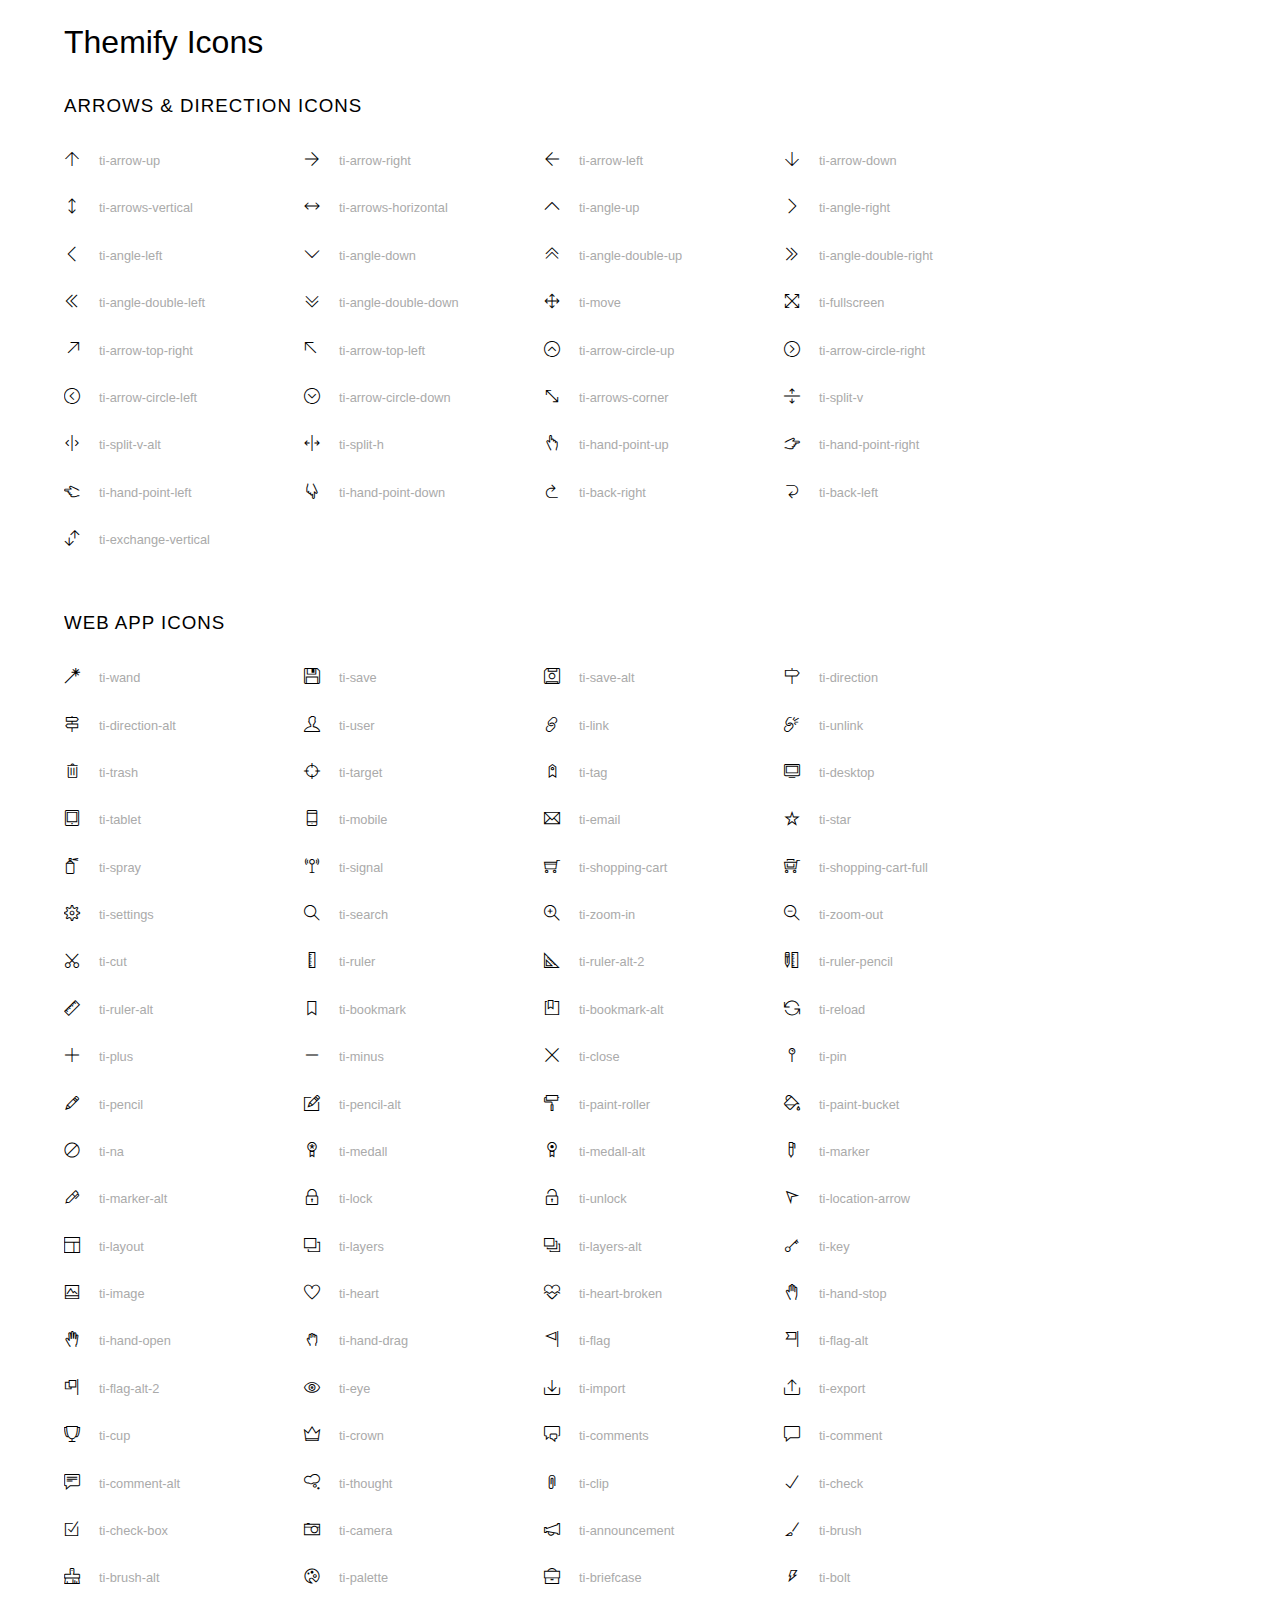
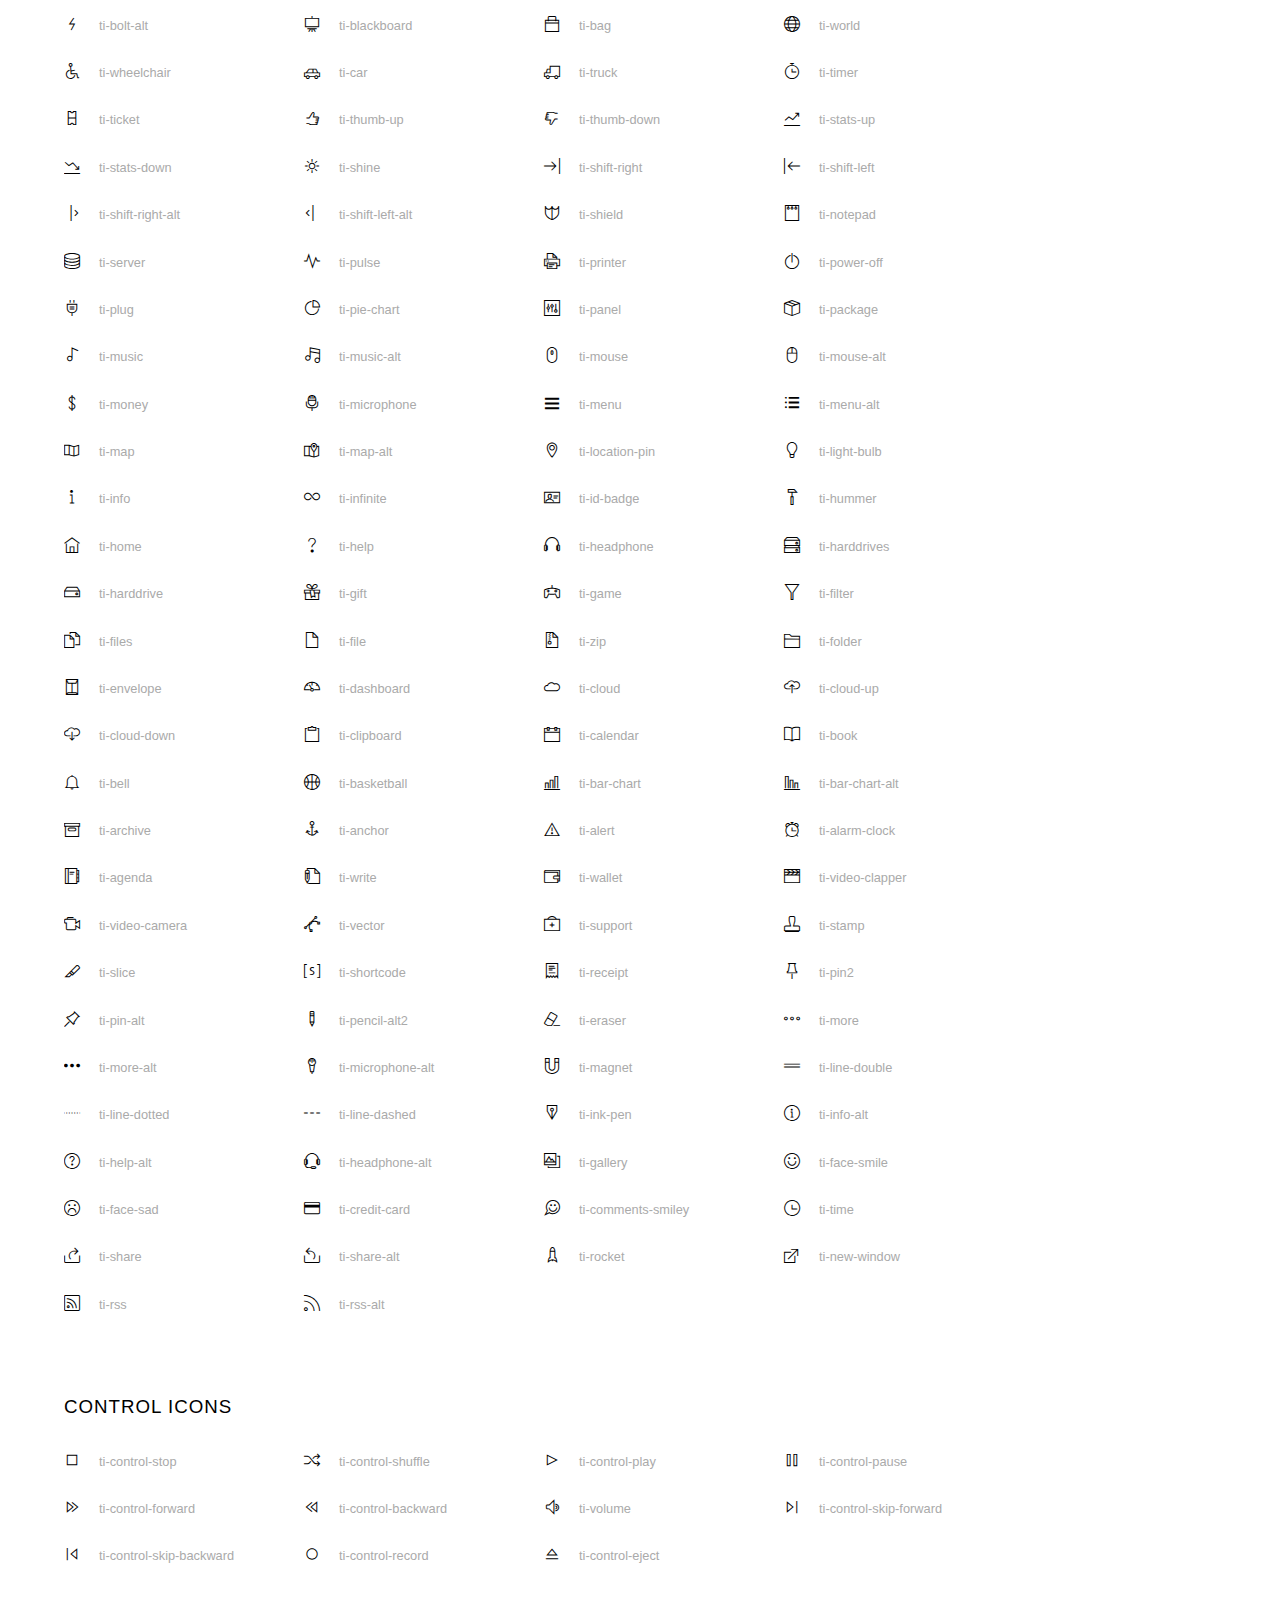
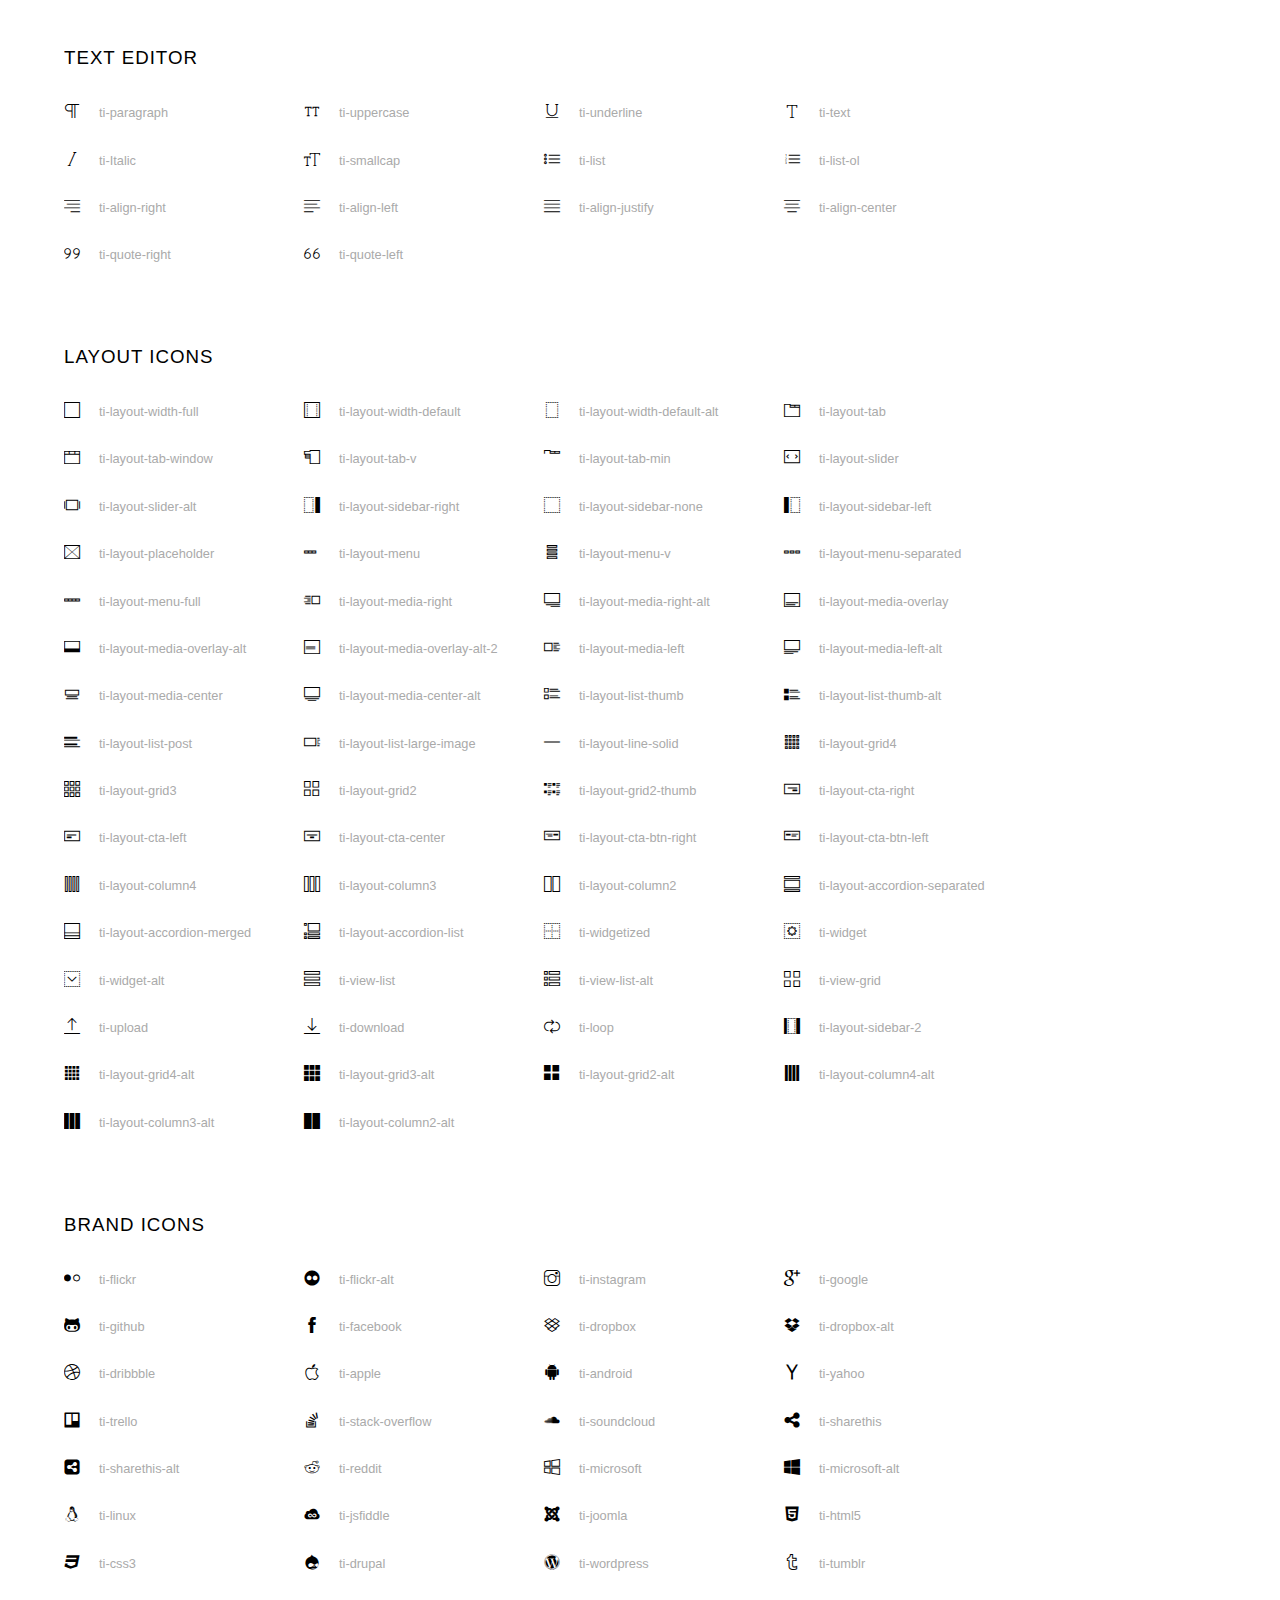
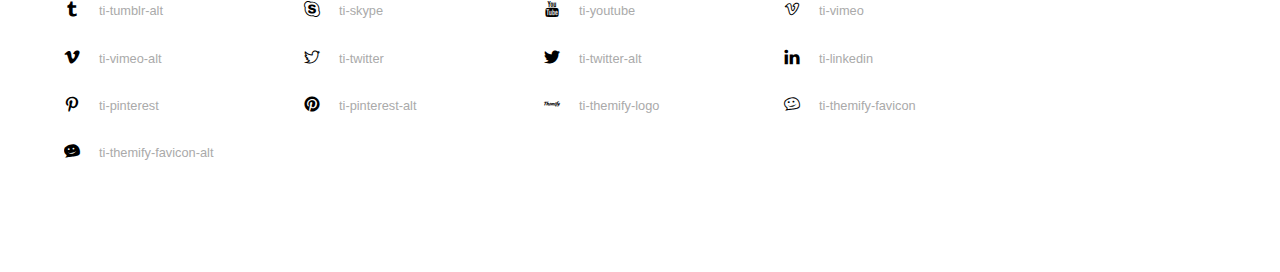
<file: assets/css/themify-icons/index.html>
<!doctype html>
<html>
<head>
	<meta charset="utf-8">
	<title>Themify Icon Font</title>
	<meta name="viewport" content="width=device-width">
	<link rel="stylesheet" href="demo-files/demo.css">
	<link rel="stylesheet" href="themify-icons.css">
	<!--[if lt IE 8]><!-->
	<link rel="stylesheet" href="ie7/ie7.css">
	<!--<![endif]-->
</head>
<body>
	<h1>Themify Icons</h1>

	<div class="icon-section">

		<div class="icon-section">
			<h3>Arrows &amp; Direction Icons </h3>

			<div class="icon-container">
				<span class="ti-arrow-up"></span><span class="icon-name"> ti-arrow-up</span>
			</div>
			<div class="icon-container">
				<span class="ti-arrow-right"></span><span class="icon-name"> ti-arrow-right</span>
			</div>
			<div class="icon-container">
				<span class="ti-arrow-left"></span><span class="icon-name"> ti-arrow-left</span>
			</div>
			<div class="icon-container">
				<span class="ti-arrow-down"></span><span class="icon-name"> ti-arrow-down</span>
			</div>
			<div class="icon-container">
				<span class="ti-arrows-vertical"></span><span class="icon-name"> ti-arrows-vertical</span>
			</div>
			<div class="icon-container">
				<span class="ti-arrows-horizontal"></span><span class="icon-name"> ti-arrows-horizontal</span>
			</div>
			<div class="icon-container">
				<span class="ti-angle-up"></span><span class="icon-name"> ti-angle-up</span>
			</div>
			<div class="icon-container">
				<span class="ti-angle-right"></span><span class="icon-name"> ti-angle-right</span>
			</div>
			<div class="icon-container">
				<span class="ti-angle-left"></span><span class="icon-name"> ti-angle-left</span>
			</div>
			<div class="icon-container">
				<span class="ti-angle-down"></span><span class="icon-name"> ti-angle-down</span>
			</div>	
			<div class="icon-container">
				<span class="ti-angle-double-up"></span><span class="icon-name"> ti-angle-double-up</span>
			</div>
			<div class="icon-container">
				<span class="ti-angle-double-right"></span><span class="icon-name"> ti-angle-double-right</span>
			</div>
			<div class="icon-container">
				<span class="ti-angle-double-left"></span><span class="icon-name"> ti-angle-double-left</span>
			</div>
			<div class="icon-container">
				<span class="ti-angle-double-down"></span><span class="icon-name"> ti-angle-double-down</span>
			</div>					
			<div class="icon-container">
				<span class="ti-move"></span><span class="icon-name"> ti-move</span>
			</div>
			<div class="icon-container">
				<span class="ti-fullscreen"></span><span class="icon-name"> ti-fullscreen</span>
			</div>
			<div class="icon-container">
				<span class="ti-arrow-top-right"></span><span class="icon-name"> ti-arrow-top-right</span>
			</div>
			<div class="icon-container">
				<span class="ti-arrow-top-left"></span><span class="icon-name"> ti-arrow-top-left</span>
			</div>
			<div class="icon-container">
				<span class="ti-arrow-circle-up"></span><span class="icon-name"> ti-arrow-circle-up</span>
			</div>
			<div class="icon-container">
				<span class="ti-arrow-circle-right"></span><span class="icon-name"> ti-arrow-circle-right</span>
			</div>
			<div class="icon-container">
				<span class="ti-arrow-circle-left"></span><span class="icon-name"> ti-arrow-circle-left</span>
			</div>
			<div class="icon-container">
				<span class="ti-arrow-circle-down"></span><span class="icon-name"> ti-arrow-circle-down</span>
			</div>
			<div class="icon-container">
				<span class="ti-arrows-corner"></span><span class="icon-name"> ti-arrows-corner</span>
			</div>
			<div class="icon-container">
				<span class="ti-split-v"></span><span class="icon-name"> ti-split-v</span>
			</div>

			<div class="icon-container">
				<span class="ti-split-v-alt"></span><span class="icon-name"> ti-split-v-alt</span>
			</div>
			<div class="icon-container">
				<span class="ti-split-h"></span><span class="icon-name"> ti-split-h</span>
			</div>
			<div class="icon-container">
				<span class="ti-hand-point-up"></span><span class="icon-name"> ti-hand-point-up</span>
			</div>
			<div class="icon-container">
				<span class="ti-hand-point-right"></span><span class="icon-name"> ti-hand-point-right</span>
			</div>
			<div class="icon-container">
				<span class="ti-hand-point-left"></span><span class="icon-name"> ti-hand-point-left</span>
			</div>
			<div class="icon-container">
				<span class="ti-hand-point-down"></span><span class="icon-name"> ti-hand-point-down</span>
			</div>
			<div class="icon-container">
				<span class="ti-back-right"></span><span class="icon-name"> ti-back-right</span>
			</div>
			<div class="icon-container">
				<span class="ti-back-left"></span><span class="icon-name"> ti-back-left</span>
			</div>
			<div class="icon-container">
				<span class="ti-exchange-vertical"></span><span class="icon-name"> ti-exchange-vertical</span>
			</div>

		</div> <!-- Arrows Icons -->



		<h3>Web App Icons</h3>
		
		<div class="icon-section">

			<div class="icon-container">
				<span class="ti-wand"></span><span class="icon-name"> ti-wand</span>
			</div>
			<div class="icon-container">
				<span class="ti-save"></span><span class="icon-name"> ti-save</span>
			</div>
			<div class="icon-container">
				<span class="ti-save-alt"></span><span class="icon-name"> ti-save-alt</span>
			</div>

			<div class="icon-container">
				<span class="ti-direction"></span><span class="icon-name"> ti-direction</span>
			</div>
			<div class="icon-container">
				<span class="ti-direction-alt"></span><span class="icon-name"> ti-direction-alt</span>
			</div>
			<div class="icon-container">
				<span class="ti-user"></span><span class="icon-name"> ti-user</span>
			</div>
			<div class="icon-container">
				<span class="ti-link"></span><span class="icon-name"> ti-link</span>
			</div>
			<div class="icon-container">
				<span class="ti-unlink"></span><span class="icon-name"> ti-unlink</span>
			</div>
			<div class="icon-container">
				<span class="ti-trash"></span><span class="icon-name"> ti-trash</span>
			</div>
			<div class="icon-container">
				<span class="ti-target"></span><span class="icon-name"> ti-target</span>
			</div>
			<div class="icon-container">
				<span class="ti-tag"></span><span class="icon-name"> ti-tag</span>
			</div>
			<div class="icon-container">
				<span class="ti-desktop"></span><span class="icon-name"> ti-desktop</span>
			</div>
			<div class="icon-container">
				<span class="ti-tablet"></span><span class="icon-name"> ti-tablet</span>
			</div>
			<div class="icon-container">
				<span class="ti-mobile"></span><span class="icon-name"> ti-mobile</span>
			</div>
			<div class="icon-container">
				<span class="ti-email"></span><span class="icon-name"> ti-email</span>
			</div>	
			<div class="icon-container">
				<span class="ti-star"></span><span class="icon-name"> ti-star</span>
			</div>
			<div class="icon-container">
				<span class="ti-spray"></span><span class="icon-name"> ti-spray</span>
			</div>
			<div class="icon-container">
				<span class="ti-signal"></span><span class="icon-name"> ti-signal</span>
			</div>
			<div class="icon-container">
				<span class="ti-shopping-cart"></span><span class="icon-name"> ti-shopping-cart</span>
			</div>
			<div class="icon-container">
				<span class="ti-shopping-cart-full"></span><span class="icon-name"> ti-shopping-cart-full</span>
			</div>
			<div class="icon-container">
				<span class="ti-settings"></span><span class="icon-name"> ti-settings</span>
			</div>
			<div class="icon-container">
				<span class="ti-search"></span><span class="icon-name"> ti-search</span>
			</div>
			<div class="icon-container">
				<span class="ti-zoom-in"></span><span class="icon-name"> ti-zoom-in</span>
			</div>
			<div class="icon-container">
				<span class="ti-zoom-out"></span><span class="icon-name"> ti-zoom-out</span>
			</div>
			<div class="icon-container">
				<span class="ti-cut"></span><span class="icon-name"> ti-cut</span>
			</div>
			<div class="icon-container">
				<span class="ti-ruler"></span><span class="icon-name"> ti-ruler</span>
			</div>
			<div class="icon-container">
				<span class="ti-ruler-alt-2"></span><span class="icon-name"> ti-ruler-alt-2</span>
			</div>			
			<div class="icon-container">
				<span class="ti-ruler-pencil"></span><span class="icon-name"> ti-ruler-pencil</span>
			</div>
			<div class="icon-container">
				<span class="ti-ruler-alt"></span><span class="icon-name"> ti-ruler-alt</span>
			</div>
			<div class="icon-container">
				<span class="ti-bookmark"></span><span class="icon-name"> ti-bookmark</span>
			</div>
			<div class="icon-container">
				<span class="ti-bookmark-alt"></span><span class="icon-name"> ti-bookmark-alt</span>
			</div>
			<div class="icon-container">
				<span class="ti-reload"></span><span class="icon-name"> ti-reload</span>
			</div>
			<div class="icon-container">
				<span class="ti-plus"></span><span class="icon-name"> ti-plus</span>
			</div>
			<div class="icon-container">
				<span class="ti-minus"></span><span class="icon-name"> ti-minus</span>
			</div>
			<div class="icon-container">
				<span class="ti-close"></span><span class="icon-name"> ti-close</span>
			</div>			
			<div class="icon-container">
				<span class="ti-pin"></span><span class="icon-name"> ti-pin</span>
			</div>
			<div class="icon-container">
				<span class="ti-pencil"></span><span class="icon-name"> ti-pencil</span>
			</div>
					
		  	<div class="icon-container">
				<span class="ti-pencil-alt"></span><span class="icon-name"> ti-pencil-alt</span>
			</div>
			<div class="icon-container">
				<span class="ti-paint-roller"></span><span class="icon-name"> ti-paint-roller</span>
			</div>
			<div class="icon-container">
				<span class="ti-paint-bucket"></span><span class="icon-name"> ti-paint-bucket</span>
			</div>
			<div class="icon-container">
				<span class="ti-na"></span><span class="icon-name"> ti-na</span>
			</div>
			<div class="icon-container">
				<span class="ti-medall"></span><span class="icon-name"> ti-medall</span>
			</div>
			<div class="icon-container">
				<span class="ti-medall-alt"></span><span class="icon-name"> ti-medall-alt</span>
			</div>
			<div class="icon-container">
				<span class="ti-marker"></span><span class="icon-name"> ti-marker</span>
			</div>
			<div class="icon-container">
				<span class="ti-marker-alt"></span><span class="icon-name"> ti-marker-alt</span>
			</div>

			<div class="icon-container">
				<span class="ti-lock"></span><span class="icon-name"> ti-lock</span>
			</div>
			<div class="icon-container">
				<span class="ti-unlock"></span><span class="icon-name"> ti-unlock</span>
			</div>
			<div class="icon-container">
				<span class="ti-location-arrow"></span><span class="icon-name"> ti-location-arrow</span>
			</div>
			<div class="icon-container">
				<span class="ti-layout"></span><span class="icon-name"> ti-layout</span>
			</div>
			<div class="icon-container">
				<span class="ti-layers"></span><span class="icon-name"> ti-layers</span>
			</div>
			<div class="icon-container">
				<span class="ti-layers-alt"></span><span class="icon-name"> ti-layers-alt</span>
			</div>
			<div class="icon-container">
				<span class="ti-key"></span><span class="icon-name"> ti-key</span>
			</div>
			<div class="icon-container">
				<span class="ti-image"></span><span class="icon-name"> ti-image</span>
			</div>
			<div class="icon-container">
				<span class="ti-heart"></span><span class="icon-name"> ti-heart</span>
			</div>
			<div class="icon-container">
				<span class="ti-heart-broken"></span><span class="icon-name"> ti-heart-broken</span>
			</div>
			<div class="icon-container">
				<span class="ti-hand-stop"></span><span class="icon-name"> ti-hand-stop</span>
			</div>
			<div class="icon-container">
				<span class="ti-hand-open"></span><span class="icon-name"> ti-hand-open</span>
			</div>
			<div class="icon-container">
				<span class="ti-hand-drag"></span><span class="icon-name"> ti-hand-drag</span>
			</div>
			<div class="icon-container">
				<span class="ti-flag"></span><span class="icon-name"> ti-flag</span>
			</div>
			<div class="icon-container">
				<span class="ti-flag-alt"></span><span class="icon-name"> ti-flag-alt</span>
			</div>
			<div class="icon-container">
				<span class="ti-flag-alt-2"></span><span class="icon-name"> ti-flag-alt-2</span>
			</div>
			<div class="icon-container">
				<span class="ti-eye"></span><span class="icon-name"> ti-eye</span>
			</div>
			<div class="icon-container">
				<span class="ti-import"></span><span class="icon-name"> ti-import</span>
			</div>			
			<div class="icon-container">
				<span class="ti-export"></span><span class="icon-name"> ti-export</span>
			</div>
			<div class="icon-container">
				<span class="ti-cup"></span><span class="icon-name"> ti-cup</span>
			</div>
			<div class="icon-container">
				<span class="ti-crown"></span><span class="icon-name"> ti-crown</span>
			</div>
			<div class="icon-container">
				<span class="ti-comments"></span><span class="icon-name"> ti-comments</span>
			</div>
			<div class="icon-container">
				<span class="ti-comment"></span><span class="icon-name"> ti-comment</span>
			</div>
			<div class="icon-container">
				<span class="ti-comment-alt"></span><span class="icon-name"> ti-comment-alt</span>
			</div>
			<div class="icon-container">
				<span class="ti-thought"></span><span class="icon-name"> ti-thought</span>
			</div>			
			<div class="icon-container">
				<span class="ti-clip"></span><span class="icon-name"> ti-clip</span>
			</div>

			<div class="icon-container">
				<span class="ti-check"></span><span class="icon-name"> ti-check</span>
			</div>
			<div class="icon-container">
				<span class="ti-check-box"></span><span class="icon-name"> ti-check-box</span>
			</div>
			<div class="icon-container">
				<span class="ti-camera"></span><span class="icon-name"> ti-camera</span>
			</div>
			<div class="icon-container">
				<span class="ti-announcement"></span><span class="icon-name"> ti-announcement</span>
			</div>
			<div class="icon-container">
				<span class="ti-brush"></span><span class="icon-name"> ti-brush</span>
			</div>
			<div class="icon-container">
				<span class="ti-brush-alt"></span><span class="icon-name"> ti-brush-alt</span>
			</div>
			<div class="icon-container">
				<span class="ti-palette"></span><span class="icon-name"> ti-palette</span>
			</div>			
			<div class="icon-container">
				<span class="ti-briefcase"></span><span class="icon-name"> ti-briefcase</span>
			</div>
			<div class="icon-container">
				<span class="ti-bolt"></span><span class="icon-name"> ti-bolt</span>
			</div>
			<div class="icon-container">
				<span class="ti-bolt-alt"></span><span class="icon-name"> ti-bolt-alt</span>
			</div>
			<div class="icon-container">
				<span class="ti-blackboard"></span><span class="icon-name"> ti-blackboard</span>
			</div>
			<div class="icon-container">
				<span class="ti-bag"></span><span class="icon-name"> ti-bag</span>
			</div>
			<div class="icon-container">
				<span class="ti-world"></span><span class="icon-name"> ti-world</span>
			</div>
			<div class="icon-container">
				<span class="ti-wheelchair"></span><span class="icon-name"> ti-wheelchair</span>
			</div>
			<div class="icon-container">
				<span class="ti-car"></span><span class="icon-name"> ti-car</span>
			</div>
			<div class="icon-container">
				<span class="ti-truck"></span><span class="icon-name"> ti-truck</span>
			</div>
			<div class="icon-container">
				<span class="ti-timer"></span><span class="icon-name"> ti-timer</span>
			</div>
			<div class="icon-container">
				<span class="ti-ticket"></span><span class="icon-name"> ti-ticket</span>
			</div>
			<div class="icon-container">
				<span class="ti-thumb-up"></span><span class="icon-name"> ti-thumb-up</span>
			</div>
			<div class="icon-container">
				<span class="ti-thumb-down"></span><span class="icon-name"> ti-thumb-down</span>
			</div>

			<div class="icon-container">
				<span class="ti-stats-up"></span><span class="icon-name"> ti-stats-up</span>
			</div>
			<div class="icon-container">
				<span class="ti-stats-down"></span><span class="icon-name"> ti-stats-down</span>
			</div>
			<div class="icon-container">
				<span class="ti-shine"></span><span class="icon-name"> ti-shine</span>
			</div>
			<div class="icon-container">
				<span class="ti-shift-right"></span><span class="icon-name"> ti-shift-right</span>
			</div>
			<div class="icon-container">
				<span class="ti-shift-left"></span><span class="icon-name"> ti-shift-left</span>
			</div>

			<div class="icon-container">
				<span class="ti-shift-right-alt"></span><span class="icon-name"> ti-shift-right-alt</span>
			</div>
			<div class="icon-container">
				<span class="ti-shift-left-alt"></span><span class="icon-name"> ti-shift-left-alt</span>
			</div>
			<div class="icon-container">
				<span class="ti-shield"></span><span class="icon-name"> ti-shield</span>
			</div>
			<div class="icon-container">
				<span class="ti-notepad"></span><span class="icon-name"> ti-notepad</span>
			</div>
			<div class="icon-container">
				<span class="ti-server"></span><span class="icon-name"> ti-server</span>
			</div>

			<div class="icon-container">
				<span class="ti-pulse"></span><span class="icon-name"> ti-pulse</span>
			</div>
			<div class="icon-container">
				<span class="ti-printer"></span><span class="icon-name"> ti-printer</span>
			</div>
			<div class="icon-container">
				<span class="ti-power-off"></span><span class="icon-name"> ti-power-off</span>
			</div>
			<div class="icon-container">
				<span class="ti-plug"></span><span class="icon-name"> ti-plug</span>
			</div>
			<div class="icon-container">
				<span class="ti-pie-chart"></span><span class="icon-name"> ti-pie-chart</span>
			</div>

			<div class="icon-container">
				<span class="ti-panel"></span><span class="icon-name"> ti-panel</span>
			</div>
			<div class="icon-container">
				<span class="ti-package"></span><span class="icon-name"> ti-package</span>
			</div>
			<div class="icon-container">
				<span class="ti-music"></span><span class="icon-name"> ti-music</span>
			</div>
			<div class="icon-container">
				<span class="ti-music-alt"></span><span class="icon-name"> ti-music-alt</span>
			</div>
			<div class="icon-container">
				<span class="ti-mouse"></span><span class="icon-name"> ti-mouse</span>
			</div>
			<div class="icon-container">
				<span class="ti-mouse-alt"></span><span class="icon-name"> ti-mouse-alt</span>
			</div>
			<div class="icon-container">
				<span class="ti-money"></span><span class="icon-name"> ti-money</span>
			</div>
			<div class="icon-container">
				<span class="ti-microphone"></span><span class="icon-name"> ti-microphone</span>
			</div>
			<div class="icon-container">
				<span class="ti-menu"></span><span class="icon-name"> ti-menu</span>
			</div>
			<div class="icon-container">
				<span class="ti-menu-alt"></span><span class="icon-name"> ti-menu-alt</span>
			</div>
			<div class="icon-container">
				<span class="ti-map"></span><span class="icon-name"> ti-map</span>
			</div>
			<div class="icon-container">
				<span class="ti-map-alt"></span><span class="icon-name"> ti-map-alt</span>
			</div>

			<div class="icon-container">
				<span class="ti-location-pin"></span><span class="icon-name"> ti-location-pin</span>
			</div>

			<div class="icon-container">
				<span class="ti-light-bulb"></span><span class="icon-name"> ti-light-bulb</span>
			</div>
			<div class="icon-container">
				<span class="ti-info"></span><span class="icon-name"> ti-info</span>
			</div>
			<div class="icon-container">
				<span class="ti-infinite"></span><span class="icon-name"> ti-infinite</span>
			</div>
			<div class="icon-container">
				<span class="ti-id-badge"></span><span class="icon-name"> ti-id-badge</span>
			</div>
			<div class="icon-container">
				<span class="ti-hummer"></span><span class="icon-name"> ti-hummer</span>
			</div>
			<div class="icon-container">
				<span class="ti-home"></span><span class="icon-name"> ti-home</span>
			</div>
			<div class="icon-container">
				<span class="ti-help"></span><span class="icon-name"> ti-help</span>
			</div>
			<div class="icon-container">
				<span class="ti-headphone"></span><span class="icon-name"> ti-headphone</span>
			</div>
			<div class="icon-container">
				<span class="ti-harddrives"></span><span class="icon-name"> ti-harddrives</span>
			</div>
			<div class="icon-container">
				<span class="ti-harddrive"></span><span class="icon-name"> ti-harddrive</span>
			</div>
			<div class="icon-container">
				<span class="ti-gift"></span><span class="icon-name"> ti-gift</span>
			</div>
			<div class="icon-container">
				<span class="ti-game"></span><span class="icon-name"> ti-game</span>
			</div>
			<div class="icon-container">
				<span class="ti-filter"></span><span class="icon-name"> ti-filter</span>
			</div>
			<div class="icon-container">
				<span class="ti-files"></span><span class="icon-name"> ti-files</span>
			</div>
			<div class="icon-container">
				<span class="ti-file"></span><span class="icon-name"> ti-file</span>
			</div>
			<div class="icon-container">
				<span class="ti-zip"></span><span class="icon-name"> ti-zip</span>
			</div>
			<div class="icon-container">
				<span class="ti-folder"></span><span class="icon-name"> ti-folder</span>
			</div>			
			<div class="icon-container">
				<span class="ti-envelope"></span><span class="icon-name"> ti-envelope</span>
			</div>


			<div class="icon-container">
				<span class="ti-dashboard"></span><span class="icon-name"> ti-dashboard</span>
			</div>
			<div class="icon-container">
				<span class="ti-cloud"></span><span class="icon-name"> ti-cloud</span>
			</div>
			<div class="icon-container">
				<span class="ti-cloud-up"></span><span class="icon-name"> ti-cloud-up</span>
			</div>
			<div class="icon-container">
				<span class="ti-cloud-down"></span><span class="icon-name"> ti-cloud-down</span>
			</div>
			<div class="icon-container">
				<span class="ti-clipboard"></span><span class="icon-name"> ti-clipboard</span>
			</div>
			<div class="icon-container">
				<span class="ti-calendar"></span><span class="icon-name"> ti-calendar</span>
			</div>
			<div class="icon-container">
				<span class="ti-book"></span><span class="icon-name"> ti-book</span>
			</div>
			<div class="icon-container">
				<span class="ti-bell"></span><span class="icon-name"> ti-bell</span>
			</div>
			<div class="icon-container">
				<span class="ti-basketball"></span><span class="icon-name"> ti-basketball</span>
			</div>
			<div class="icon-container">
				<span class="ti-bar-chart"></span><span class="icon-name"> ti-bar-chart</span>
			</div>
			<div class="icon-container">
				<span class="ti-bar-chart-alt"></span><span class="icon-name"> ti-bar-chart-alt</span>
			</div>


			<div class="icon-container">
				<span class="ti-archive"></span><span class="icon-name"> ti-archive</span>
			</div>
			<div class="icon-container">
				<span class="ti-anchor"></span><span class="icon-name"> ti-anchor</span>
			</div>

			<div class="icon-container">
				<span class="ti-alert"></span><span class="icon-name"> ti-alert</span>
			</div>
			<div class="icon-container">
				<span class="ti-alarm-clock"></span><span class="icon-name"> ti-alarm-clock</span>
			</div>
			<div class="icon-container">
				<span class="ti-agenda"></span><span class="icon-name"> ti-agenda</span>
			</div>
			<div class="icon-container">
				<span class="ti-write"></span><span class="icon-name"> ti-write</span>
			</div>

			<div class="icon-container">
				<span class="ti-wallet"></span><span class="icon-name"> ti-wallet</span>
			</div>
			<div class="icon-container">
				<span class="ti-video-clapper"></span><span class="icon-name"> ti-video-clapper</span>
			</div>
			<div class="icon-container">
				<span class="ti-video-camera"></span><span class="icon-name"> ti-video-camera</span>
			</div>
			<div class="icon-container">
				<span class="ti-vector"></span><span class="icon-name"> ti-vector</span>
			</div>

			<div class="icon-container">
				<span class="ti-support"></span><span class="icon-name"> ti-support</span>
			</div>
			<div class="icon-container">
				<span class="ti-stamp"></span><span class="icon-name"> ti-stamp</span>
			</div>
			<div class="icon-container">
				<span class="ti-slice"></span><span class="icon-name"> ti-slice</span>
			</div>
			<div class="icon-container">
				<span class="ti-shortcode"></span><span class="icon-name"> ti-shortcode</span>
			</div>
			<div class="icon-container">
				<span class="ti-receipt"></span><span class="icon-name"> ti-receipt</span>
			</div>
			<div class="icon-container">
				<span class="ti-pin2"></span><span class="icon-name"> ti-pin2</span>
			</div>
			<div class="icon-container">
				<span class="ti-pin-alt"></span><span class="icon-name"> ti-pin-alt</span>
			</div>
			<div class="icon-container">
				<span class="ti-pencil-alt2"></span><span class="icon-name"> ti-pencil-alt2</span>
			</div>
			<div class="icon-container">
				<span class="ti-eraser"></span><span class="icon-name"> ti-eraser</span>
			</div>			
			<div class="icon-container">
				<span class="ti-more"></span><span class="icon-name"> ti-more</span>
			</div>
			<div class="icon-container">
				<span class="ti-more-alt"></span><span class="icon-name"> ti-more-alt</span>
			</div>
			<div class="icon-container">
				<span class="ti-microphone-alt"></span><span class="icon-name"> ti-microphone-alt</span>
			</div>
			<div class="icon-container">
				<span class="ti-magnet"></span><span class="icon-name"> ti-magnet</span>
			</div>
			<div class="icon-container">
				<span class="ti-line-double"></span><span class="icon-name"> ti-line-double</span>
			</div>
			<div class="icon-container">
				<span class="ti-line-dotted"></span><span class="icon-name"> ti-line-dotted</span>
			</div>
			<div class="icon-container">
				<span class="ti-line-dashed"></span><span class="icon-name"> ti-line-dashed</span>
			</div>

			<div class="icon-container">
				<span class="ti-ink-pen"></span><span class="icon-name"> ti-ink-pen</span>
			</div>
			<div class="icon-container">
				<span class="ti-info-alt"></span><span class="icon-name"> ti-info-alt</span>
			</div>
			<div class="icon-container">
				<span class="ti-help-alt"></span><span class="icon-name"> ti-help-alt</span>
			</div>
			<div class="icon-container">
				<span class="ti-headphone-alt"></span><span class="icon-name"> ti-headphone-alt</span>
			</div>

			<div class="icon-container">
				<span class="ti-gallery"></span><span class="icon-name"> ti-gallery</span>
			</div>
			<div class="icon-container">
				<span class="ti-face-smile"></span><span class="icon-name"> ti-face-smile</span>
			</div>
			<div class="icon-container">
				<span class="ti-face-sad"></span><span class="icon-name"> ti-face-sad</span>
			</div>
			<div class="icon-container">
				<span class="ti-credit-card"></span><span class="icon-name"> ti-credit-card</span>
			</div>
			<div class="icon-container">
				<span class="ti-comments-smiley"></span><span class="icon-name"> ti-comments-smiley</span>
			</div>
			<div class="icon-container">
				<span class="ti-time"></span><span class="icon-name"> ti-time</span>
			</div>
			<div class="icon-container">
				<span class="ti-share"></span><span class="icon-name"> ti-share</span>
			</div>
			<div class="icon-container">
				<span class="ti-share-alt"></span><span class="icon-name"> ti-share-alt</span>
			</div>
			<div class="icon-container">
				<span class="ti-rocket"></span><span class="icon-name"> ti-rocket</span>
			</div>

			<div class="icon-container">
				<span class="ti-new-window"></span><span class="icon-name"> ti-new-window</span>
			</div>

			<div class="icon-container">
				<span class="ti-rss"></span><span class="icon-name"> ti-rss</span>
			</div>

			<div class="icon-container">
				<span class="ti-rss-alt"></span><span class="icon-name"> ti-rss-alt</span>
			</div>
			
		</div><!-- Web App Icons -->


		<div class="icon-section">
			<h3>Control Icons</h3>
			<div class="icon-container">
				<span class="ti-control-stop"></span><span class="icon-name"> ti-control-stop</span>
			</div>
			<div class="icon-container">
				<span class="ti-control-shuffle"></span><span class="icon-name"> ti-control-shuffle</span>
			</div>
			<div class="icon-container">
				<span class="ti-control-play"></span><span class="icon-name"> ti-control-play</span>
			</div>
			<div class="icon-container">
				<span class="ti-control-pause"></span><span class="icon-name"> ti-control-pause</span>
			</div>
			<div class="icon-container">
				<span class="ti-control-forward"></span><span class="icon-name"> ti-control-forward</span>
			</div>
			<div class="icon-container">
				<span class="ti-control-backward"></span><span class="icon-name"> ti-control-backward</span>
			</div>	
			<div class="icon-container">
				<span class="ti-volume"></span><span class="icon-name"> ti-volume</span>
			</div>
			<div class="icon-container">
				<span class="ti-control-skip-forward"></span><span class="icon-name"> ti-control-skip-forward</span>
			</div>
			<div class="icon-container">
				<span class="ti-control-skip-backward"></span><span class="icon-name"> ti-control-skip-backward</span>
			</div>
			<div class="icon-container">
				<span class="ti-control-record"></span><span class="icon-name"> ti-control-record</span>
			</div>
			<div class="icon-container">
				<span class="ti-control-eject"></span><span class="icon-name"> ti-control-eject</span>
			</div>			
		</div> <!-- Control Icons -->


		<div class="icon-section">
			<h3>Text Editor</h3>

			<div class="icon-container">
				<span class="ti-paragraph"></span><span class="icon-name"> ti-paragraph</span>
			</div>
			<div class="icon-container">
				<span class="ti-uppercase"></span><span class="icon-name"> ti-uppercase</span>
			</div>

			<div class="icon-container">
				<span class="ti-underline"></span><span class="icon-name"> ti-underline</span>
			</div>
			<div class="icon-container">
				<span class="ti-text"></span><span class="icon-name"> ti-text</span>
			</div>
			<div class="icon-container">
				<span class="ti-Italic"></span><span class="icon-name"> ti-Italic</span>
			</div>
			<div class="icon-container">
				<span class="ti-smallcap"></span><span class="icon-name"> ti-smallcap</span>
			</div>
			<div class="icon-container">
				<span class="ti-list"></span><span class="icon-name"> ti-list</span>
			</div>
			<div class="icon-container">
				<span class="ti-list-ol"></span><span class="icon-name"> ti-list-ol</span>
			</div>
			<div class="icon-container">
				<span class="ti-align-right"></span><span class="icon-name"> ti-align-right</span>
			</div>
			<div class="icon-container">
				<span class="ti-align-left"></span><span class="icon-name"> ti-align-left</span>
			</div>
			<div class="icon-container">
				<span class="ti-align-justify"></span><span class="icon-name"> ti-align-justify</span>
			</div>
			<div class="icon-container">
				<span class="ti-align-center"></span><span class="icon-name"> ti-align-center</span>
			</div>
			<div class="icon-container">
				<span class="ti-quote-right"></span><span class="icon-name"> ti-quote-right</span>
			</div>
			<div class="icon-container">
				<span class="ti-quote-left"></span><span class="icon-name"> ti-quote-left</span>
			</div>

		</div> <!-- Text Editor -->



		<div class="icon-section">
			<h3>Layout Icons</h3>
			<div class="icon-container">
				<span class="ti-layout-width-full"></span><span class="icon-name"> ti-layout-width-full</span>
			</div>
			<div class="icon-container">
				<span class="ti-layout-width-default"></span><span class="icon-name"> ti-layout-width-default</span>
			</div>
			<div class="icon-container">
				<span class="ti-layout-width-default-alt"></span><span class="icon-name"> ti-layout-width-default-alt</span>
			</div>
			<div class="icon-container">
				<span class="ti-layout-tab"></span><span class="icon-name"> ti-layout-tab</span>
			</div>
			<div class="icon-container">
				<span class="ti-layout-tab-window"></span><span class="icon-name"> ti-layout-tab-window</span>
			</div>
			<div class="icon-container">
				<span class="ti-layout-tab-v"></span><span class="icon-name"> ti-layout-tab-v</span>
			</div>
			<div class="icon-container">
				<span class="ti-layout-tab-min"></span><span class="icon-name"> ti-layout-tab-min</span>
			</div>
			<div class="icon-container">
				<span class="ti-layout-slider"></span><span class="icon-name"> ti-layout-slider</span>
			</div>
			<div class="icon-container">
				<span class="ti-layout-slider-alt"></span><span class="icon-name"> ti-layout-slider-alt</span>
			</div>
			<div class="icon-container">
				<span class="ti-layout-sidebar-right"></span><span class="icon-name"> ti-layout-sidebar-right</span>
			</div>
			<div class="icon-container">
				<span class="ti-layout-sidebar-none"></span><span class="icon-name"> ti-layout-sidebar-none</span>
			</div>
			<div class="icon-container">
				<span class="ti-layout-sidebar-left"></span><span class="icon-name"> ti-layout-sidebar-left</span>
			</div>
			<div class="icon-container">
				<span class="ti-layout-placeholder"></span><span class="icon-name"> ti-layout-placeholder</span>
			</div>
			<div class="icon-container">
				<span class="ti-layout-menu"></span><span class="icon-name"> ti-layout-menu</span>
			</div>
			<div class="icon-container">
				<span class="ti-layout-menu-v"></span><span class="icon-name"> ti-layout-menu-v</span>
			</div>
			<div class="icon-container">
				<span class="ti-layout-menu-separated"></span><span class="icon-name"> ti-layout-menu-separated</span>
			</div>
			<div class="icon-container">
				<span class="ti-layout-menu-full"></span><span class="icon-name"> ti-layout-menu-full</span>
			</div>
			<div class="icon-container">
				<span class="ti-layout-media-right"></span><span class="icon-name"> ti-layout-media-right</span>
			</div>
			<div class="icon-container">
				<span class="ti-layout-media-right-alt"></span><span class="icon-name"> ti-layout-media-right-alt</span>
			</div>
			<div class="icon-container">
				<span class="ti-layout-media-overlay"></span><span class="icon-name"> ti-layout-media-overlay</span>
			</div>
			<div class="icon-container">
				<span class="ti-layout-media-overlay-alt"></span><span class="icon-name"> ti-layout-media-overlay-alt</span>
			</div>
			<div class="icon-container">
				<span class="ti-layout-media-overlay-alt-2"></span><span class="icon-name"> ti-layout-media-overlay-alt-2</span>
			</div>
			<div class="icon-container">
				<span class="ti-layout-media-left"></span><span class="icon-name"> ti-layout-media-left</span>
			</div>
			<div class="icon-container">
				<span class="ti-layout-media-left-alt"></span><span class="icon-name"> ti-layout-media-left-alt</span>
			</div>
			<div class="icon-container">
				<span class="ti-layout-media-center"></span><span class="icon-name"> ti-layout-media-center</span>
			</div>
			<div class="icon-container">
				<span class="ti-layout-media-center-alt"></span><span class="icon-name"> ti-layout-media-center-alt</span>
			</div>
			<div class="icon-container">
				<span class="ti-layout-list-thumb"></span><span class="icon-name"> ti-layout-list-thumb</span>
			</div>
			<div class="icon-container">
				<span class="ti-layout-list-thumb-alt"></span><span class="icon-name"> ti-layout-list-thumb-alt</span>
			</div>
			<div class="icon-container">
				<span class="ti-layout-list-post"></span><span class="icon-name"> ti-layout-list-post</span>
			</div>
			<div class="icon-container">
				<span class="ti-layout-list-large-image"></span><span class="icon-name"> ti-layout-list-large-image</span>
			</div>
			<div class="icon-container">
				<span class="ti-layout-line-solid"></span><span class="icon-name"> ti-layout-line-solid</span>
			</div>
			<div class="icon-container">
				<span class="ti-layout-grid4"></span><span class="icon-name"> ti-layout-grid4</span>
			</div>
			<div class="icon-container">
				<span class="ti-layout-grid3"></span><span class="icon-name"> ti-layout-grid3</span>
			</div>
			<div class="icon-container">
				<span class="ti-layout-grid2"></span><span class="icon-name"> ti-layout-grid2</span>
			</div>
			<div class="icon-container">
				<span class="ti-layout-grid2-thumb"></span><span class="icon-name"> ti-layout-grid2-thumb</span>
			</div>
			<div class="icon-container">
				<span class="ti-layout-cta-right"></span><span class="icon-name"> ti-layout-cta-right</span>
			</div>
			<div class="icon-container">
				<span class="ti-layout-cta-left"></span><span class="icon-name"> ti-layout-cta-left</span>
			</div>
			<div class="icon-container">
				<span class="ti-layout-cta-center"></span><span class="icon-name"> ti-layout-cta-center</span>
			</div>
			<div class="icon-container">
				<span class="ti-layout-cta-btn-right"></span><span class="icon-name"> ti-layout-cta-btn-right</span>
			</div>
			<div class="icon-container">
				<span class="ti-layout-cta-btn-left"></span><span class="icon-name"> ti-layout-cta-btn-left</span>
			</div>
			<div class="icon-container">
				<span class="ti-layout-column4"></span><span class="icon-name"> ti-layout-column4</span>
			</div>
			<div class="icon-container">
				<span class="ti-layout-column3"></span><span class="icon-name"> ti-layout-column3</span>
			</div>
			<div class="icon-container">
				<span class="ti-layout-column2"></span><span class="icon-name"> ti-layout-column2</span>
			</div>
			<div class="icon-container">
				<span class="ti-layout-accordion-separated"></span><span class="icon-name"> ti-layout-accordion-separated</span>
			</div>
			<div class="icon-container">
				<span class="ti-layout-accordion-merged"></span><span class="icon-name"> ti-layout-accordion-merged</span>
			</div>
			<div class="icon-container">
				<span class="ti-layout-accordion-list"></span><span class="icon-name"> ti-layout-accordion-list</span>
			</div>
			<div class="icon-container">
				<span class="ti-widgetized"></span><span class="icon-name"> ti-widgetized</span>
			</div>
			<div class="icon-container">
				<span class="ti-widget"></span><span class="icon-name"> ti-widget</span>
			</div>
			<div class="icon-container">
				<span class="ti-widget-alt"></span><span class="icon-name"> ti-widget-alt</span>
			</div>
			<div class="icon-container">
				<span class="ti-view-list"></span><span class="icon-name"> ti-view-list</span>
			</div>
			<div class="icon-container">
				<span class="ti-view-list-alt"></span><span class="icon-name"> ti-view-list-alt</span>
			</div>
			<div class="icon-container">
				<span class="ti-view-grid"></span><span class="icon-name"> ti-view-grid</span>
			</div>
			<div class="icon-container">
				<span class="ti-upload"></span><span class="icon-name"> ti-upload</span>
			</div>
			<div class="icon-container">
				<span class="ti-download"></span><span class="icon-name"> ti-download</span>
			</div>	
			<div class="icon-container">
				<span class="ti-loop"></span><span class="icon-name"> ti-loop</span>
			</div>
			<div class="icon-container">
				<span class="ti-layout-sidebar-2"></span><span class="icon-name"> ti-layout-sidebar-2</span>
			</div>
			<div class="icon-container">
				<span class="ti-layout-grid4-alt"></span><span class="icon-name"> ti-layout-grid4-alt</span>
			</div>
			<div class="icon-container">
				<span class="ti-layout-grid3-alt"></span><span class="icon-name"> ti-layout-grid3-alt</span>
			</div>
			<div class="icon-container">
				<span class="ti-layout-grid2-alt"></span><span class="icon-name"> ti-layout-grid2-alt</span>
			</div>
			<div class="icon-container">
				<span class="ti-layout-column4-alt"></span><span class="icon-name"> ti-layout-column4-alt</span>
			</div>
			<div class="icon-container">
				<span class="ti-layout-column3-alt"></span><span class="icon-name"> ti-layout-column3-alt</span>
			</div>
			<div class="icon-container">
				<span class="ti-layout-column2-alt"></span><span class="icon-name"> ti-layout-column2-alt</span>
			</div>		


		</div> <!-- Layout Icons -->


		<div class="icon-section">
			<h3>Brand Icons</h3>

			<div class="icon-container">
				<span class="ti-flickr"></span><span class="icon-name"> ti-flickr</span>
			</div>
			<div class="icon-container">
				<span class="ti-flickr-alt"></span><span class="icon-name"> ti-flickr-alt</span>
			</div>			
			<div class="icon-container">
				<span class="ti-instagram"></span><span class="icon-name"> ti-instagram</span>
			</div>
			<div class="icon-container">
				<span class="ti-google"></span><span class="icon-name"> ti-google</span>
			</div>
			<div class="icon-container">
				<span class="ti-github"></span><span class="icon-name"> ti-github</span>
			</div>

			<div class="icon-container">
				<span class="ti-facebook"></span><span class="icon-name"> ti-facebook</span>
			</div>
			<div class="icon-container">
				<span class="ti-dropbox"></span><span class="icon-name"> ti-dropbox</span>
			</div>
			<div class="icon-container">
				<span class="ti-dropbox-alt"></span><span class="icon-name"> ti-dropbox-alt</span>
			</div>
			<div class="icon-container">
				<span class="ti-dribbble"></span><span class="icon-name"> ti-dribbble</span>
			</div>
			<div class="icon-container">
				<span class="ti-apple"></span><span class="icon-name"> ti-apple</span>
			</div>
			<div class="icon-container">
				<span class="ti-android"></span><span class="icon-name"> ti-android</span>
			</div>
			<div class="icon-container">
				<span class="ti-yahoo"></span><span class="icon-name"> ti-yahoo</span>
			</div>
			<div class="icon-container">
				<span class="ti-trello"></span><span class="icon-name"> ti-trello</span>
			</div>
			<div class="icon-container">
				<span class="ti-stack-overflow"></span><span class="icon-name"> ti-stack-overflow</span>
			</div>
			<div class="icon-container">
				<span class="ti-soundcloud"></span><span class="icon-name"> ti-soundcloud</span>
			</div>
			<div class="icon-container">
				<span class="ti-sharethis"></span><span class="icon-name"> ti-sharethis</span>
			</div>
			<div class="icon-container">
				<span class="ti-sharethis-alt"></span><span class="icon-name"> ti-sharethis-alt</span>
			</div>
			<div class="icon-container">
				<span class="ti-reddit"></span><span class="icon-name"> ti-reddit</span>
			</div>

			<div class="icon-container">
				<span class="ti-microsoft"></span><span class="icon-name"> ti-microsoft</span>
			</div>
			<div class="icon-container">
				<span class="ti-microsoft-alt"></span><span class="icon-name"> ti-microsoft-alt</span>
			</div>
			<div class="icon-container">
				<span class="ti-linux"></span><span class="icon-name"> ti-linux</span>
			</div>
			<div class="icon-container">
				<span class="ti-jsfiddle"></span><span class="icon-name"> ti-jsfiddle</span>
			</div>
			<div class="icon-container">
				<span class="ti-joomla"></span><span class="icon-name"> ti-joomla</span>
			</div>
			<div class="icon-container">
				<span class="ti-html5"></span><span class="icon-name"> ti-html5</span>
			</div>
			<div class="icon-container">
				<span class="ti-css3"></span><span class="icon-name"> ti-css3</span>
			</div>	
			<div class="icon-container">
				<span class="ti-drupal"></span><span class="icon-name"> ti-drupal</span>
			</div>
			<div class="icon-container">
				<span class="ti-wordpress"></span><span class="icon-name"> ti-wordpress</span>
			</div>		
			<div class="icon-container">
				<span class="ti-tumblr"></span><span class="icon-name"> ti-tumblr</span>
			</div>
			<div class="icon-container">
				<span class="ti-tumblr-alt"></span><span class="icon-name"> ti-tumblr-alt</span>
			</div>
			<div class="icon-container">
				<span class="ti-skype"></span><span class="icon-name"> ti-skype</span>
			</div>
			<div class="icon-container">
				<span class="ti-youtube"></span><span class="icon-name"> ti-youtube</span>
			</div>
			<div class="icon-container">
				<span class="ti-vimeo"></span><span class="icon-name"> ti-vimeo</span>
			</div>
			<div class="icon-container">
				<span class="ti-vimeo-alt"></span><span class="icon-name"> ti-vimeo-alt</span>
			</div>			
			<div class="icon-container">
				<span class="ti-twitter"></span><span class="icon-name"> ti-twitter</span>
			</div>
			<div class="icon-container">
				<span class="ti-twitter-alt"></span><span class="icon-name"> ti-twitter-alt</span>
			</div>
			<div class="icon-container">
				<span class="ti-linkedin"></span><span class="icon-name"> ti-linkedin</span>
			</div>
			<div class="icon-container">
				<span class="ti-pinterest"></span><span class="icon-name"> ti-pinterest</span>
			</div>

			<div class="icon-container">
				<span class="ti-pinterest-alt"></span><span class="icon-name"> ti-pinterest-alt</span>
			</div>
			<div class="icon-container">
				<span class="ti-themify-logo"></span><span class="icon-name"> ti-themify-logo</span>
			</div>
			<div class="icon-container">
				<span class="ti-themify-favicon"></span><span class="icon-name"> ti-themify-favicon</span>
			</div>
			<div class="icon-container">
				<span class="ti-themify-favicon-alt"></span><span class="icon-name"> ti-themify-favicon-alt</span>
			</div>

		</div> <!-- brand Icons -->

	</div>

</body>
</html>
</file>
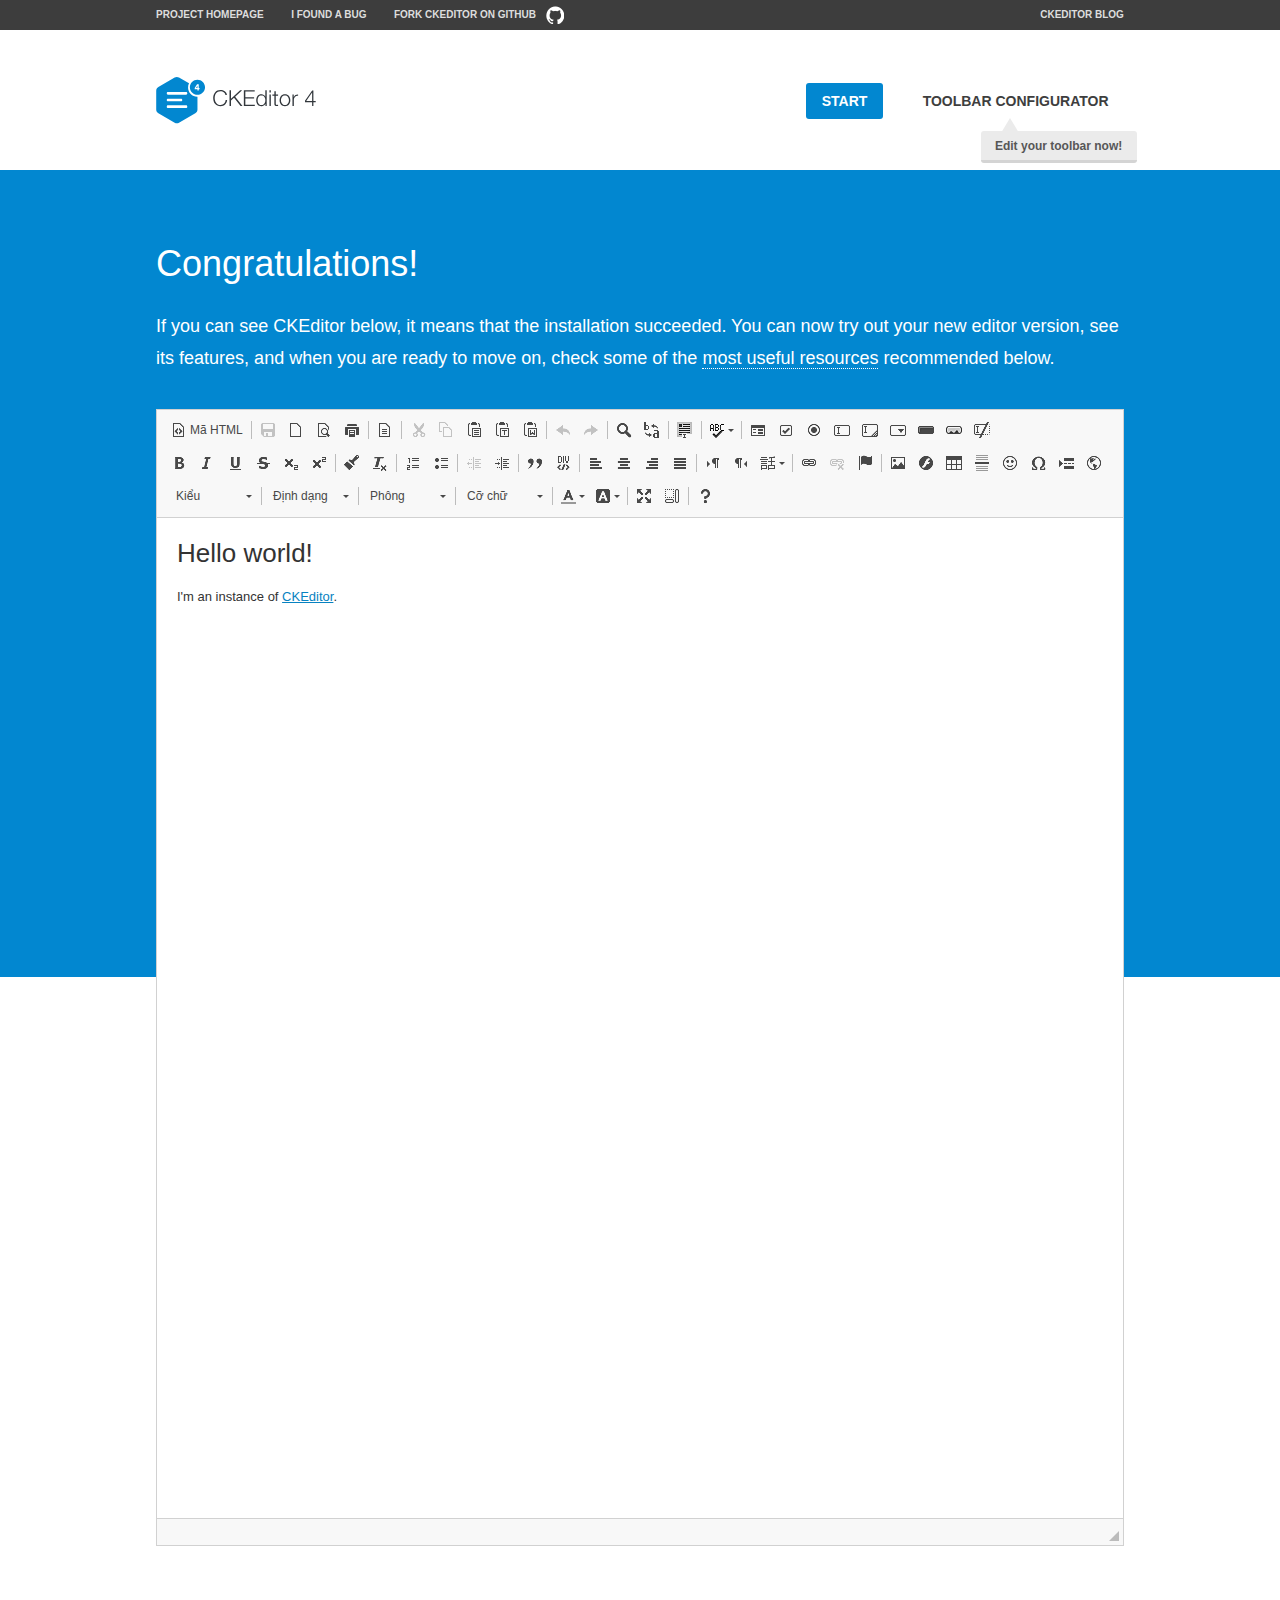
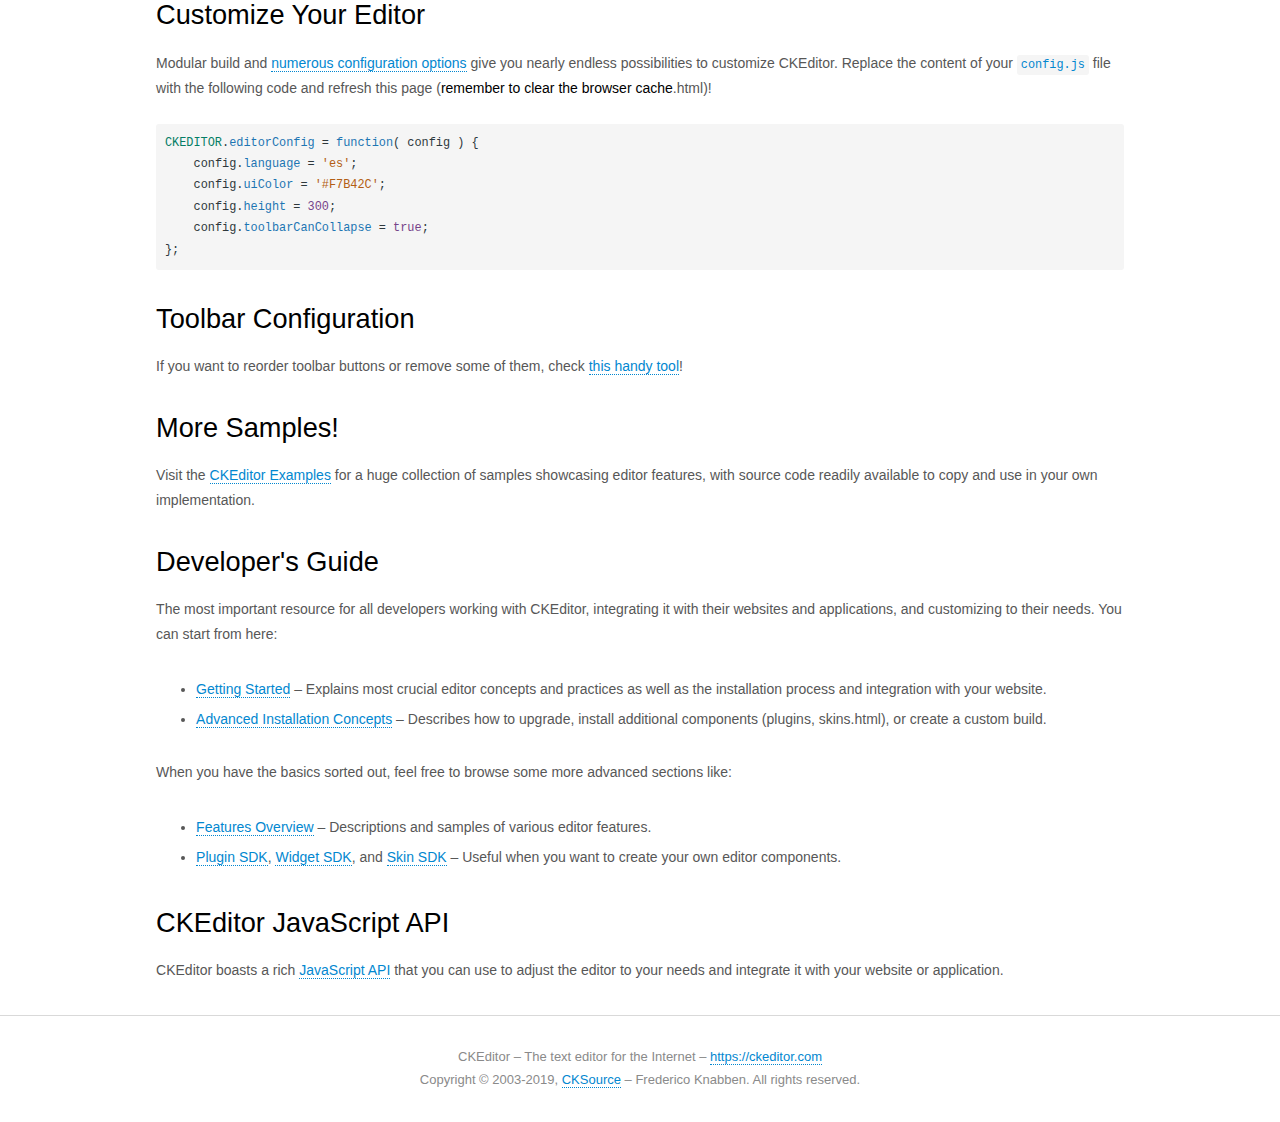
<file: WebKoi6/wwwroot/Admin/Assets/plugins/ckeditor/samples/index.html>
<!DOCTYPE html>
<!--
Copyright (c) 2003-2019, CKSource - Frederico Knabben. All rights reserved.
For licensing, see LICENSE.md or https://ckeditor.com/legal/ckeditor-oss-license
-->
<html>
<head>
	<meta charset="utf-8">
	<title>CKEditor Sample</title>
	<script src="../ckeditor.js"></script>
	<script src="js/sample.js"></script>
	<link rel="stylesheet" href="css/samples.css">
	<link rel="stylesheet" href="toolbarconfigurator/lib/codemirror/neo.css">
	<meta name="viewport" content="width=device-width,initial-scale=1">
</head>
<body id="main">

<nav class="navigation-a">
	<div class="grid-container">
		<ul class="navigation-a-left grid-width-70">
			<li><a href="https://ckeditor.com/ckeditor-4/">Project Homepage</a></li>
			<li><a href="https://github.com/ckeditor/ckeditor-dev/issues">I found a bug</a></li>
			<li><a href="https://github.com/ckeditor/ckeditor-dev" class="icon-pos-right icon-navigation-a-github">Fork CKEditor on GitHub</a></li>
		</ul>
		<ul class="navigation-a-right grid-width-30">
			<li><a href="https://ckeditor.com/blog/">CKEditor Blog</a></li>
		</ul>
	</div>
</nav>

<header class="header-a">
	<div class="grid-container">
		<h1 class="header-a-logo grid-width-30">
			<a href="index.html"><img src="img/logo.svg" onerror="this.src='img/logo.png'; this.onerror=null;" alt="CKEditor Sample"></a>
		</h1>

		<nav class="navigation-b grid-width-70">
			<ul>
				<li><a href="index.html" class="button-a button-a-background">Start</a></li>
				<li><a href="toolbarconfigurator/index.html" class="button-a">Toolbar configurator <span class="balloon-a balloon-a-nw">Edit your toolbar now!</span></a></li>
			</ul>
		</nav>
	</div>
</header>

<main>
	<div class="adjoined-top">
		<div class="grid-container">
			<div class="content grid-width-100">
				<h1>Congratulations!</h1>
				<p>
					If you can see CKEditor below, it means that the installation succeeded.
					You can now try out your new editor version, see its features, and when you are ready to move on, check some of the <a href="#sample-customize">most useful resources</a> recommended below.
				</p>
			</div>
		</div>
	</div>
	<div class="adjoined-bottom">
		<div class="grid-container">
			<div class="grid-width-100">
				<div id="editor">
					<h1>Hello world!</h1>
					<p>I'm an instance of <a href="https://ckeditor.com">CKEditor</a>.</p>
				</div>
			</div>
		</div>
	</div>

	<div class="grid-container">
		<div class="content grid-width-100">
			<section id="sample-customize">
				<h2>Customize Your Editor</h2>
				<p>Modular build and <a href="https://ckeditor.com/docs/ckeditor4/latest/guide/dev_configuration.html">numerous configuration options</a> give you nearly endless possibilities to customize CKEditor. Replace the content of your <code><a href="../config.js">config.js</a></code> file with the following code and refresh this page (<strong>remember to clear the browser cache</strong>.html)!</p>
		<pre class="cm-s-neo CodeMirror"><code><span style="padding-right: 0.1px;"><span class="cm-variable">CKEDITOR</span>.<span class="cm-property">editorConfig</span> <span class="cm-operator">=</span> <span class="cm-keyword">function</span>( <span class="cm-def">config</span> ) {</span>
<span style="padding-right: 0.1px;"><span class="cm-tab">	</span><span class="cm-variable-2">config</span>.<span class="cm-property">language</span> <span class="cm-operator">=</span> <span class="cm-string">'es'</span>;</span>
<span style="padding-right: 0.1px;"><span class="cm-tab">	</span><span class="cm-variable-2">config</span>.<span class="cm-property">uiColor</span> <span class="cm-operator">=</span> <span class="cm-string">'#F7B42C'</span>;</span>
<span style="padding-right: 0.1px;"><span class="cm-tab">	</span><span class="cm-variable-2">config</span>.<span class="cm-property">height</span> <span class="cm-operator">=</span> <span class="cm-number">300</span>;</span>
<span style="padding-right: 0.1px;"><span class="cm-tab">	</span><span class="cm-variable-2">config</span>.<span class="cm-property">toolbarCanCollapse</span> <span class="cm-operator">=</span> <span class="cm-atom">true</span>;</span>
<span style="padding-right: 0.1px;">};</span></code></pre>
			</section>

			<section>
				<h2>Toolbar Configuration</h2>
				<p>If you want to reorder toolbar buttons or remove some of them, check <a href="toolbarconfigurator/index.html">this handy tool</a>!</p>
			</section>

			<section>
				<h2>More Samples!</h2>
				<p>Visit the <a href="https://ckeditor.com/docs/ckeditor4/latest/examples/index.html">CKEditor Examples</a> for a huge collection of samples showcasing editor features, with source code readily available to copy and use in your own implementation.</p>
			</section>

			<section>
				<h2>Developer's Guide</h2>
				<p>The most important resource for all developers working with CKEditor, integrating it with their websites and applications, and customizing to their needs. You can start from here:</p>
				<ul>
					<li><a href="https://ckeditor.com/docs/ckeditor4/latest/guide/dev_installation.html">Getting Started</a> &ndash; Explains most crucial editor concepts and practices as well as the installation process and integration with your website.</li>
					<li><a href="https://ckeditor.com/docs/ckeditor4/latest/guide/dev_advanced_installation.html">Advanced Installation Concepts</a> &ndash; Describes how to upgrade, install additional components (plugins, skins.html), or create a custom build.</li>
				</ul>
					<p>When you have the basics sorted out, feel free to browse some more advanced sections like:</p>
				<ul>
					<li><a href="https://ckeditor.com/docs/ckeditor4/latest/features/index.html">Features Overview</a> &ndash; Descriptions and samples of various editor features.</li>
					<li><a href="https://ckeditor.com/docs/ckeditor4/latest/guide/plugin_sdk_intro.html">Plugin SDK</a>, <a href="https://ckeditor.com/docs/ckeditor4/latest/guide/widget_sdk_intro.html">Widget SDK</a>, and <a href="https://ckeditor.com/docs/ckeditor4/latest/guide/skin_sdk_intro.html">Skin SDK</a> &ndash; Useful when you want to create your own editor components.</li>
				</ul>
			</section>

			<section>
				<h2>CKEditor JavaScript API</h2>
				<p>CKEditor boasts a rich <a href="https://ckeditor.com/docs/ckeditor4/latest/api/index.html">JavaScript API</a> that you can use to adjust the editor to your needs and integrate it with your website or application.</p>
			</section>
		</div>
	</div>
</main>

<footer class="footer-a grid-container">
	<div class="grid-container">
		<p class="grid-width-100">
			CKEditor &ndash; The text editor for the Internet &ndash; <a class="samples" href="https://ckeditor.com/">https://ckeditor.com</a>
		</p>
		<p class="grid-width-100" id="copy">
			Copyright &copy; 2003-2019, <a class="samples" href="https://cksource.com/">CKSource</a> &ndash; Frederico Knabben. All rights reserved.
		</p>
	</div>
</footer>
<script>
	initSample();
</script>

</body>
</html>
</file>
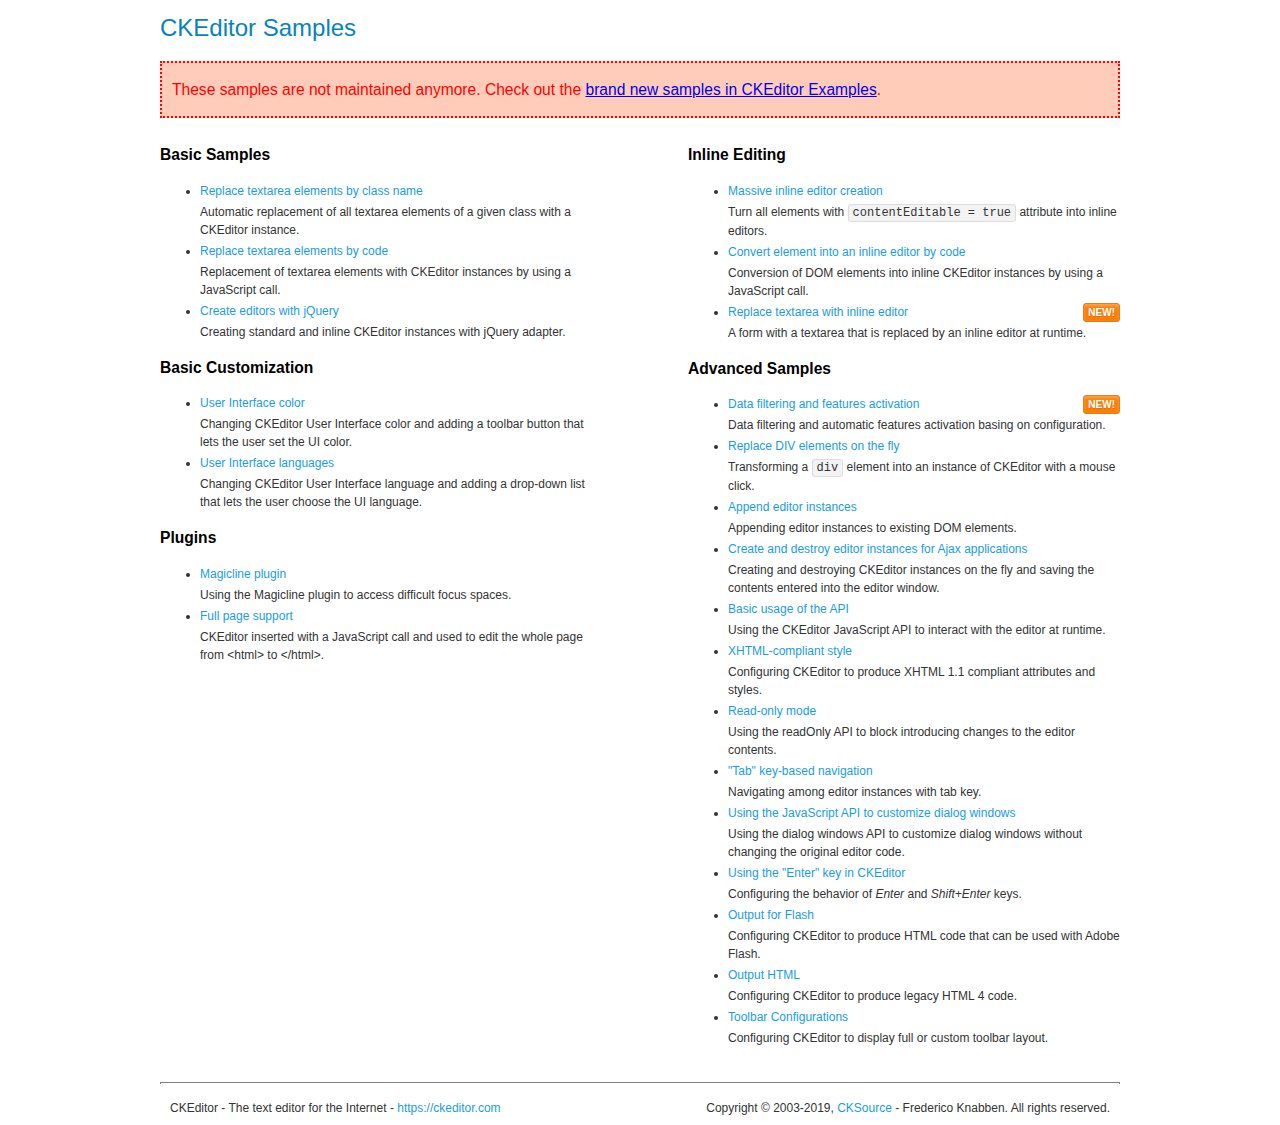
<file: WebKoi6/wwwroot/Admin/Assets/plugins/ckeditor/samples/old/index.html>
<!DOCTYPE html>
<!--
Copyright (c) 2003-2019, CKSource - Frederico Knabben. All rights reserved.
For licensing, see LICENSE.md or https://ckeditor.com/legal/ckeditor-oss-license
-->
<html>
<head>
	<meta charset="utf-8">
	<title>CKEditor Samples</title>
	<link rel="stylesheet" href="sample.css">
</head>
<body>
	<h1 class="samples">
		CKEditor Samples
	</h1>
	<div class="warning deprecated">
		These samples are not maintained anymore. Check out the <a href="https://ckeditor.com/docs/ckeditor4/latest/examples/index.html">brand new samples in CKEditor Examples</a>.
	</div>
	<div class="twoColumns">
		<div class="twoColumnsLeft">
			<h2 class="samples">
				Basic Samples
			</h2>
			<dl class="samples">
				<dt><a class="samples" href="replacebyclass.html">Replace textarea elements by class name</a></dt>
				<dd>Automatic replacement of all textarea elements of a given class with a CKEditor instance.</dd>

				<dt><a class="samples" href="replacebycode.html">Replace textarea elements by code</a></dt>
				<dd>Replacement of textarea elements with CKEditor instances by using a JavaScript call.</dd>

				<dt><a class="samples" href="jquery.html">Create editors with jQuery</a></dt>
				<dd>Creating standard and inline CKEditor instances with jQuery adapter.</dd>
			</dl>

			<h2 class="samples">
				Basic Customization
			</h2>
			<dl class="samples">
				<dt><a class="samples" href="uicolor.html">User Interface color</a></dt>
				<dd>Changing CKEditor User Interface color and adding a toolbar button that lets the user set the UI color.</dd>

				<dt><a class="samples" href="uilanguages.html">User Interface languages</a></dt>
				<dd>Changing CKEditor User Interface language and adding a drop-down list that lets the user choose the UI language.</dd>
			</dl>


			<h2 class="samples">Plugins</h2>
<dl class="samples">
<dt><a class="samples" href="magicline/magicline.html">Magicline plugin</a></dt>
<dd>Using the Magicline plugin to access difficult focus spaces.</dd>

<dt><a class="samples" href="wysiwygarea/fullpage.html">Full page support</a></dt>
<dd>CKEditor inserted with a JavaScript call and used to edit the whole page from &lt;html&gt; to &lt;/html&gt;.</dd>
</dl>
		</div>
		<div class="twoColumnsRight">
			<h2 class="samples">
				Inline Editing
			</h2>
			<dl class="samples">
				<dt><a class="samples" href="inlineall.html">Massive inline editor creation</a></dt>
				<dd>Turn all elements with <code>contentEditable = true</code> attribute into inline editors.</dd>

				<dt><a class="samples" href="inlinebycode.html">Convert element into an inline editor by code</a></dt>
				<dd>Conversion of DOM elements into inline CKEditor instances by using a JavaScript call.</dd>

				<dt><a class="samples" href="inlinetextarea.html">Replace textarea with inline editor</a> <span class="new">New!</span></dt>
				<dd>A form with a textarea that is replaced by an inline editor at runtime.</dd>

				
			</dl>

			<h2 class="samples">
				Advanced Samples
			</h2>
			<dl class="samples">
				<dt><a class="samples" href="datafiltering.html">Data filtering and features activation</a> <span class="new">New!</span></dt>
				<dd>Data filtering and automatic features activation basing on configuration.</dd>

				<dt><a class="samples" href="divreplace.html">Replace DIV elements on the fly</a></dt>
				<dd>Transforming a <code>div</code> element into an instance of CKEditor with a mouse click.</dd>

				<dt><a class="samples" href="appendto.html">Append editor instances</a></dt>
				<dd>Appending editor instances to existing DOM elements.</dd>

				<dt><a class="samples" href="ajax.html">Create and destroy editor instances for Ajax applications</a></dt>
				<dd>Creating and destroying CKEditor instances on the fly and saving the contents entered into the editor window.</dd>

				<dt><a class="samples" href="api.html">Basic usage of the API</a></dt>
				<dd>Using the CKEditor JavaScript API to interact with the editor at runtime.</dd>

				<dt><a class="samples" href="xhtmlstyle.html">XHTML-compliant style</a></dt>
				<dd>Configuring CKEditor to produce XHTML 1.1 compliant attributes and styles.</dd>

				<dt><a class="samples" href="readonly.html">Read-only mode</a></dt>
				<dd>Using the readOnly API to block introducing changes to the editor contents.</dd>

				<dt><a class="samples" href="tabindex.html">"Tab" key-based navigation</a></dt>
				<dd>Navigating among editor instances with tab key.</dd>


				
<dt><a class="samples" href="dialog/dialog.html">Using the JavaScript API to customize dialog windows</a></dt>
<dd>Using the dialog windows API to customize dialog windows without changing the original editor code.</dd>

<dt><a class="samples" href="enterkey/enterkey.html">Using the &quot;Enter&quot; key in CKEditor</a></dt>
<dd>Configuring the behavior of <em>Enter</em> and <em>Shift+Enter</em> keys.</dd>

<dt><a class="samples" href="htmlwriter/outputforflash.html">Output for Flash</a></dt>
<dd>Configuring CKEditor to produce HTML code that can be used with Adobe Flash.</dd>

<dt><a class="samples" href="htmlwriter/outputhtml.html">Output HTML</a></dt>
<dd>Configuring CKEditor to produce legacy HTML 4 code.</dd>

<dt><a class="samples" href="toolbar/toolbar.html">Toolbar Configurations</a></dt>
<dd>Configuring CKEditor to display full or custom toolbar layout.</dd>

			</dl>
		</div>
	</div>
	<div id="footer">
		<hr>
		<p>
			CKEditor - The text editor for the Internet - <a class="samples" href="https://ckeditor.com/">https://ckeditor.com</a>
		</p>
		<p id="copy">
			Copyright &copy; 2003-2019, <a class="samples" href="https://cksource.com/">CKSource</a> - Frederico Knabben. All rights reserved.
		</p>
	</div>
</body>
</html>
</file>
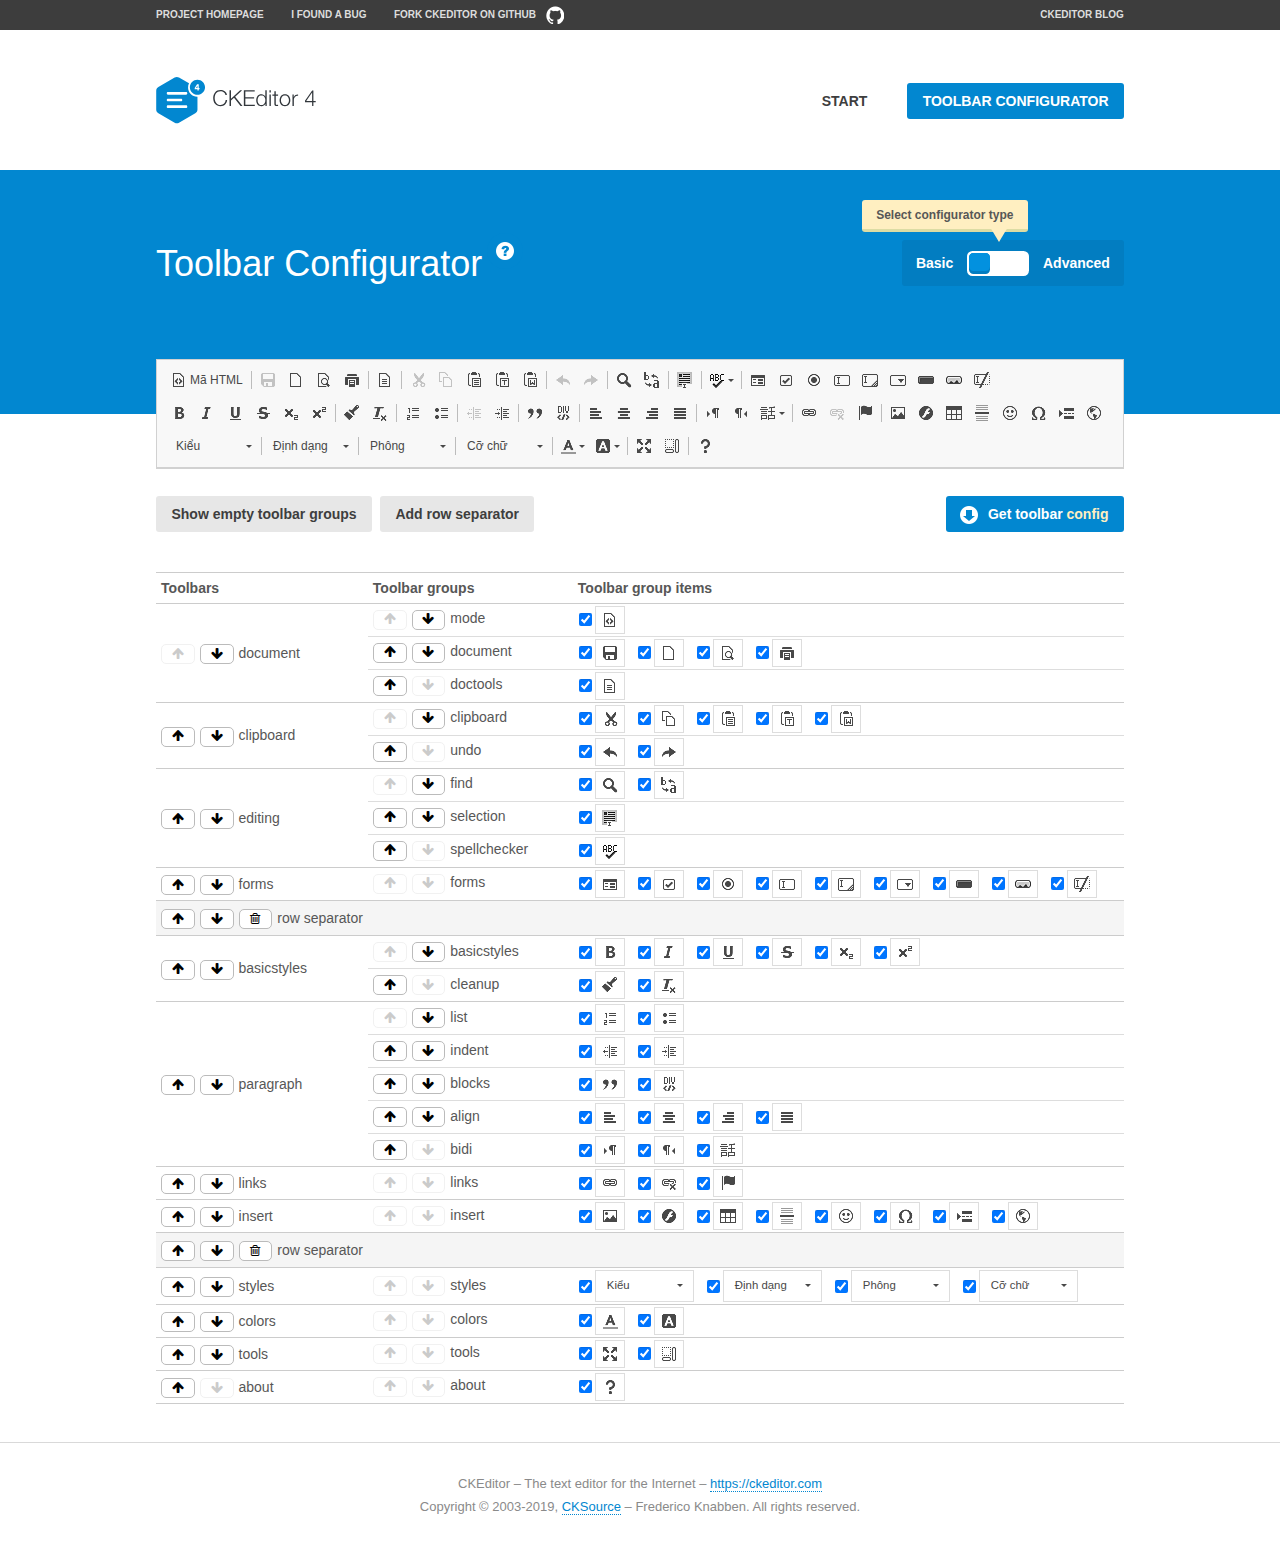
<file: WebKoi6/wwwroot/Admin/Assets/plugins/ckeditor/samples/toolbarconfigurator/index.html>
<!DOCTYPE html>
<!--
Copyright (c) 2003-2019, CKSource - Frederico Knabben. All rights reserved.
For licensing, see LICENSE.md or https://ckeditor.com/legal/ckeditor-oss-license
-->
<!--[if IE 8]><html class="ie8"><![endif]-->
<!--[if gt IE 8]><html><![endif]-->
<!--[if !IE]><!--><html><!--<![endif]-->
<head>
	<meta charset="utf-8">
	<title>Toolbar Configurator</title>
	<script src="../../ckeditor.js"></script>
	<script>
		if ( CKEDITOR.env.ie && CKEDITOR.env.version < 9 )
			CKEDITOR.tools.enableHtml5Elements( document );
	</script>
	<link rel="stylesheet" href="lib/codemirror/codemirror.css">
	<link rel="stylesheet" href="lib/codemirror/show-hint.css">
	<link rel="stylesheet" href="lib/codemirror/neo.css">
	<link rel="stylesheet" href="css/fontello.css">
	<link rel="stylesheet" href="../css/samples.css">
</head>
<body id="toolbar">

<nav class="navigation-a">
	<div class="grid-container">
		<ul class="navigation-a-left grid-width-70">
			<li><a href="https://ckeditor.com/ckeditor-4/">Project Homepage</a></li>
			<li><a href="https://github.com/ckeditor/ckeditor-dev/issues">I found a bug</a></li>
			<li><a href="https://github.com/ckeditor/ckeditor-dev" class="icon-pos-right icon-navigation-a-github">Fork CKEditor on GitHub</a></li>
		</ul>
		<ul class="navigation-a-right grid-width-30">
			<li><a href="https://ckeditor.com/blog/">CKEditor Blog</a></li>
		</ul>
	</div>
</nav>

<header class="header-a">
	<div class="grid-container">
		<h1 class="header-a-logo grid-width-30">
			<a href="../index.html"><img src="../img/logo.svg" onerror="this.src='../img/logo.png'; this.onerror=null;" alt="CKEditor Logo"></a>
		</h1>
		<nav class="navigation-b grid-width-70">
			<ul>
				<li><a href="../index.html"  class="button-a">Start</a></li>
				<li><a href="index.html"  class="button-a button-a-background">Toolbar configurator</a></li>
			</ul>
		</nav>
	</div>
</header>

<main>
	<div class="adjoined-top">
		<div class="grid-container">
			<div class="content grid-width-100">
				<div class="grid-container-nested">
					<h1 class="grid-width-60">
						Toolbar Configurator
						<a href="#help-content" type="button" title="Configurator help" id="help" class="button-a button-a-background button-a-no-text icon-pos-left icon-question-mark">Help</a>
					</h1>

					<div class="grid-width-40 grid-switch-magic">
						<div class="switch">
							<span class="balloon-a balloon-a-se">Select configurator type</span>
							<input type="radio" name="radio" data-num="1" id="radio-basic" />
							<input type="radio" name="radio" data-num="2" id="radio-advanced" />
							<label data-for="1" for="radio-basic">Basic</label>
							<span class="switch-inner">
								<span class="handler"></span>
							</span>
							<label data-for="2" for="radio-advanced">Advanced</label>
						</div>
					</div>
				</div>
			</div>
		</div>
	</div>
	<div class="adjoined-bottom">
		<div class="grid-container">
			<div class="grid-width-100">
				<div class="editors-container">
					<div id="editor-basic"></div>
					<div id="editor-advanced"></div>
				</div>
			</div>
		</div>
	</div>

	<div class="grid-container configurator">
		<div class="content grid-width-100">
			<div class="configurator">
				<div>
					<div id="toolbarModifierWrapper"></div>
				</div>
			</div>
		</div>
	</div>

	<div id="help-content">
		<div class="grid-container">
			<div class="grid-width-100">
				<h2>What Am I Doing Here?</h2>

				<div class="grid-container grid-container-nested">
					<div class="basic">
						<div class="grid-width-50">
							<p>Arrange <a href="https://ckeditor.com/docs/ckeditor4/latest/api/CKEDITOR_config.html#cfg-toolbarGroups">toolbar groups</a>, toggle <a href="https://ckeditor.com/docs/ckeditor4/latest/api/CKEDITOR_config.html#cfg-removeButtons">button visibility</a> according to your needs and get your toolbar configuration.</p>
							<p>You can replace the content of the <a href="../../config.js"><code>config.js</code></a> file with the generated configuration. If you already set some configuration options you will need to merge both configurations.</p>
						</div>
						<div class="grid-width-50">
							<p>Read more about different ways of <a href="https://ckeditor.com/docs/ckeditor4/latest/guide/dev_configuration.html">setting configuration</a> and do not forget about <strong>clearing browser cache</strong>.</p>
							<p>Arranging toolbar groups is the recommended way of configuring the toolbar, but if you need more freedom you can use the <a href="#advanced">advanced configurator</a>.</p>
						</div>
					</div>
					<div class="advanced" style="display: none;">
						<div class="grid-width-50">
							<p>With this code editor you can edit your <a href="https://ckeditor.com/docs/ckeditor4/latest/api/CKEDITOR_config.html#cfg-toolbar">toolbar configuration</a> live.</p>
							<p>You can replace the content of the <a href="../../config.js"><code>config.js</code></a> file with the generated configuration. If you already set some configuration options you will need to merge both configurations.</p>
						</div>
						<div class="grid-width-50">
							<p>Read more about different ways of <a href="https://ckeditor.com/docs/ckeditor4/latest/guide/dev_configuration.html">setting configuration</a> and do not forget about <strong>clearing browser cache</strong>.</p>
						</div>
					</div>
				</div>

				<p class="grid-container grid-container-nested">
					<button type="button" class="help-content-close grid-width-100 button-a button-a-background">Got it. Let's play!</button>
				</p>
			</div>
		</div>
	</div>
</main>

<footer class="footer-a grid-container">
	<p class="grid-width-100">
		CKEditor &ndash; The text editor for the Internet &ndash; <a class="samples" href="https://ckeditor.com/">https://ckeditor.com</a>
	</p>
	<p class="grid-width-100" id="copy">
		Copyright &copy; 2003-2019, <a class="samples" href="https://cksource.com/">CKSource</a> &ndash; Frederico Knabben. All rights reserved.
	</p>
</footer>

<script src="lib/codemirror/codemirror.js"></script>
<script src="lib/codemirror/javascript.js"></script>
<script src="lib/codemirror/show-hint.js"></script>

<script src="js/fulltoolbareditor.js"></script>
<script src="js/abstracttoolbarmodifier.js"></script>
<script src="js/toolbarmodifier.js"></script>
<script src="js/toolbartextmodifier.js"></script>
<script src="../js/sf.js"></script>

<script>
	( function() {
		'use strict';

		var mode = ( window.location.hash.substr( 1 ) === 'advanced' ) ? 'advanced' : 'basic',
			configuratorSection = CKEDITOR.document.findOne( 'main > .grid-container.configurator' ),
			basicInstruction = CKEDITOR.document.findOne( '#help-content .basic' ),
			advancedInstruction = CKEDITOR.document.findOne( '#help-content .advanced' ),

			// Configurator mode switcher.
			modeSwitchBasic = CKEDITOR.document.getById( 'radio-basic' ),
			modeSwitchAdvanced = CKEDITOR.document.getById( 'radio-advanced' );

		// Initial setup
		function updateSwitcher() {
			if ( mode === 'advanced' ) {
				modeSwitchAdvanced.$.checked = true;
			} else {
				modeSwitchBasic.$.checked = true;
			}
		}

		updateSwitcher();

		CKEDITOR.document.getWindow().on( 'hashchange', function( e ) {
			var hash = window.location.hash.substr( 1 );
			if ( !( hash === 'advanced' || hash === 'basic' ) ) {
				return;
			}
			mode = hash;
			onToolbarsDone( mode );
		} );

		CKEDITOR.document.getWindow().on( 'resize', function() {
			updateToolbar( ( mode === 'basic' ? toolbarModifier : toolbarTextModifier )[ 'editorInstance' ] );
		} );

		function onRefresh( modifier ) {
			modifier = modifier || this;

			if ( mode === 'basic' && modifier instanceof ToolbarConfigurator.ToolbarTextModifier ) {
				return;
			}

			// CodeMirror container becomes visible, so we need to refresh and to avoid rendering problems.
			if ( mode === 'advanced' && modifier instanceof ToolbarConfigurator.ToolbarTextModifier ) {
				modifier.codeContainer.refresh();
			}

			updateToolbar( modifier.editorInstance );
		}

		function updateToolbar( editor ) {
			var editorContainer = editor.container;

			// Not always editor is loaded.
			if ( !editorContainer ) {
				return;
			}

			var displayStyle = editorContainer.getStyle( 'display' );

			editorContainer.setStyle( 'display', 'block' );

			var newHeight = editorContainer.getSize( 'height' );

			var newMarginTop = parseInt( editorContainer.getComputedStyle( 'margin-top' ), 10 );
			newMarginTop = ( isNaN( newMarginTop ) ? 0 : Number( newMarginTop ) );

			var newMarginBottom = parseInt( editorContainer.getComputedStyle( 'margin-bottom' ), 10 );
			newMarginBottom = ( isNaN( newMarginBottom ) ? 0 : Number( newMarginBottom ) );

			var result = newHeight + newMarginTop + newMarginBottom;

			editorContainer.setStyle( 'display', displayStyle );

			editor.container.getAscendant( 'div' ).setStyle( 'height', result + 'px' );
		}

		var toolbarModifier = new ToolbarConfigurator.ToolbarModifier( 'editor-basic' );

		var done = 0;
		toolbarModifier.init( onToolbarInit );
		toolbarModifier.onRefresh = onRefresh;

		CKEDITOR.document.getById( 'toolbarModifierWrapper' ).append( toolbarModifier.mainContainer );

		var toolbarTextModifier = new ToolbarConfigurator.ToolbarTextModifier( 'editor-advanced' );
		toolbarTextModifier.init( onToolbarInit );
		toolbarTextModifier.onRefresh = onRefresh;

		function onToolbarInit() {
			if ( ++done === 2 ) {
				onToolbarsDone();

				positionSticky.watch( CKEDITOR.document.findOne( '.toolbar' ), function() {
					return mode === 'advanced';
				} );
			}
		}

		function onToolbarsDone() {
			if ( mode === 'basic' ) {
				toggleModeBasic( false );
			} else {
				toggleModeAdvanced( false );
			}

			updateSwitcher();

			setTimeout( function() {
				CKEDITOR.document.findOne( '.editors-container' ).addClass( 'active' );
				CKEDITOR.document.findOne( '#toolbarModifierWrapper' ).addClass( 'active' );
			}, 200 );
		}

		CKEDITOR.document.getById( 'toolbarModifierWrapper' ).append( toolbarTextModifier.mainContainer );

		function toogleModeSwitch( onElement, offElement, onModifier, offModifier ) {
			onElement.addClass( 'fancy-button-active' );
			offElement.removeClass( 'fancy-button-active' );

			onModifier.showUI();
			offModifier.hideUI();
		}

		function toggleModeBasic( callOnRefresh ) {
			callOnRefresh = ( callOnRefresh !== false );
			mode = 'basic';
			window.location.hash = '#basic';
			toogleModeSwitch( modeSwitchBasic, modeSwitchAdvanced, toolbarModifier, toolbarTextModifier );

			configuratorSection.removeClass( 'freed-width' );
			basicInstruction.show();
			advancedInstruction.hide();

			callOnRefresh && onRefresh( toolbarModifier );
		}

		function toggleModeAdvanced( callOnRefresh ) {
			callOnRefresh = ( callOnRefresh !== false );
			mode = 'advanced';
			window.location.hash = '#advanced';
			toogleModeSwitch( modeSwitchAdvanced, modeSwitchBasic, toolbarTextModifier, toolbarModifier );

			configuratorSection.addClass( 'freed-width' );
			advancedInstruction.show();
			basicInstruction.hide();

			callOnRefresh && onRefresh( toolbarTextModifier );
		}

		modeSwitchBasic.on( 'click', toggleModeBasic );
		modeSwitchAdvanced.on( 'click', toggleModeAdvanced );

		//
		// Position:sticky for the toolbar.
		//

		// Will make elements behave like they were styled with position:sticky.
		var positionSticky = {
			// Store object: {
			// 		element: CKEDITOR.dom.element, // Element which will float.
			// 		placeholder: CKEDITOR.dom.element, // Placeholder which is place to prevent page bounce.
			// 		isFixed: boolean // Whether element float now.
			// }
			watched: [],

			active: [],

			staticContainer: null,

			init: function() {
				var element = CKEDITOR.dom.element.createFromHtml(
					'<div class="staticContainer">' +
						'<div class="grid-container" >' +
							'<div class="grid-width-100">' +
								'<div class="inner"></div>' +
							'</div>' +
						'</div>' +
					'</div>' );

				this.staticContainer = element.findOne( '.inner' );

				CKEDITOR.document.getBody().append( element );
			},

			watch: function( element, preventFunc ) {
				this.watched.push( {
					element: element,
					placeholder: new CKEDITOR.dom.element( 'div' ),
					isFixed: false,
					preventFunc: preventFunc
				} );
			},

			checkAll: function() {
				for ( var i = 0; i < this.watched.length; i++ ) {
					this.check( this.watched[ i ] );
				}
			},

			check: function( element ) {
				var isFixed = element.isFixed;
				var shouldBeFixed = this.shouldBeFixed( element );

				// Nothing to be done.
				if ( isFixed === shouldBeFixed ) {
					return;
				}

				var placeholder = element.placeholder;

				if ( isFixed ) {
					// Unfixing.

					element.element.insertBefore( placeholder );
					placeholder.remove();

					element.element.removeStyle( 'margin' );

					this.active.splice( CKEDITOR.tools.indexOf( this.active, element ), 1 );

				} else {
					// Fixing.
					placeholder.setStyle( 'width', element.element.getSize( 'width' ) + 'px' );
					placeholder.setStyle( 'height', element.element.getSize( 'height' ) + 'px' );
					placeholder.setStyle( 'margin-bottom', element.element.getComputedStyle( 'margin-bottom' ) );
					placeholder.setStyle( 'display', element.element.getComputedStyle( 'display' ) );
					placeholder.insertAfter( element.element );

					this.staticContainer.append( element.element );

					this.active.push( element );
				}

				element.isFixed = !element.isFixed;
			},

			shouldBeFixed: function( element ) {
				if ( element.preventFunc && element.preventFunc() ) {
					return false;
				}

				// If element is already fixed we are checking it's placeholder.
				var related = ( element.isFixed ? element.placeholder : element.element ),
					clientRect = related.$.getBoundingClientRect(),
					staticHeight = this.staticContainer.getSize('height' ),
					elemHeight = element.element.getSize( 'height' );

				if ( element.isFixed ) {
					return ( clientRect.top + elemHeight < staticHeight );
				} else {
					return ( clientRect.top < staticHeight );
				}
			}
		};

		positionSticky.init();

		CKEDITOR.document.getWindow().on( 'scroll',
			new CKEDITOR.tools.eventsBuffer( 100, positionSticky.checkAll, positionSticky ).input
		);

		// Make the toolbar sticky.
		positionSticky.watch( CKEDITOR.document.findOne( '.editors-container' ) );

		// Help button and help-content.
		( function() {
			var helpButton = CKEDITOR.document.getById( 'help' ),
				helpContent = CKEDITOR.document.getById( 'help-content' );

			// Don't show help button on IE8 because it's unsupported by Pico Modal.
			if ( CKEDITOR.env.ie && CKEDITOR.env.version == 8 ) {
				helpButton.hide();
			} else {
				// Display help modal when the button is clicked.
				helpButton.on( 'click', function( evt ) {
					SF.modal( {
						// Clone modal content from DOM.
						content: helpContent.getHtml(),

						afterCreate: function( modal ) {
							// Enable modal content button to close the modal.
							new CKEDITOR.dom.element( modal.modalElem() ).findOne( '.help-content-close' ).once( 'click', modal.close );
						}
					} ).show();
				} );
			}
		} )();
	} )();
</script>
</body>
</html>
</file>
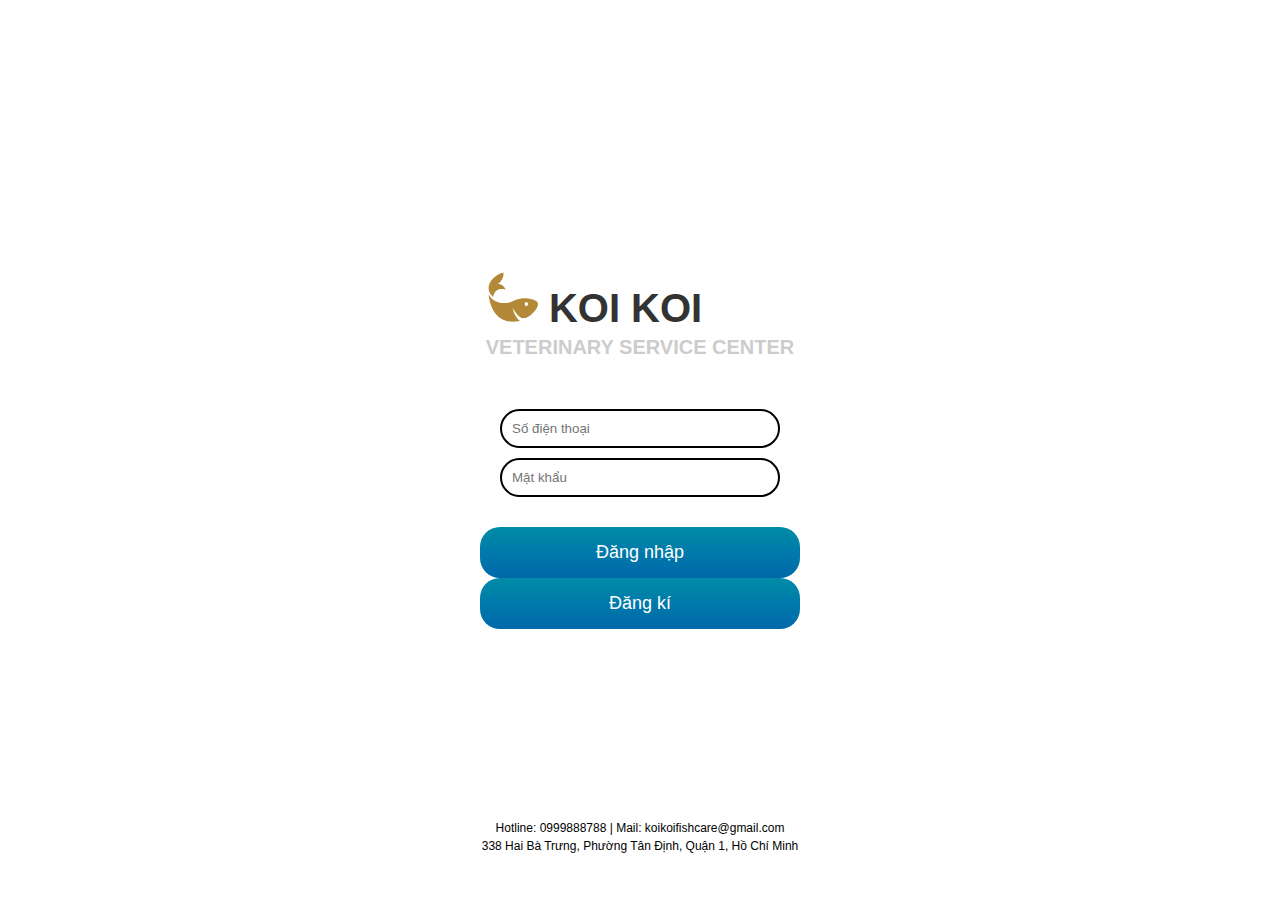
<file: login.html>
<!DOCTYPE html>
<html lang="vi">
<head>
    <meta charset="UTF-8">
    <meta name="viewport" content="width=device-width, initial-scale=1.0">
    <title>Koi Koi - Veterinary Service Center</title>
    <link rel="stylesheet" href="./assets/css/style_login.css">
</head>
<body>
    <div class="container">
        <div id="title1">
            <h1><img src="assets/css/img.css/KoiKoilogo.png" alt="Koi Koi Logo" class="logo"> KOI KOI</h1>
            <h2>VETERINARY SERVICE CENTER</h2>
        </div>
        <form action="index.html" method="get">
            <div class="login-box">
                <label for="phone"></label>
                <input type="tel" id="phone" name="user_phone" pattern="[0-9]{10}" title="Số điện thoại gồm 10 chữ số"placeholder="Số điện thoại" required>
                <label for="password"></label>
                <input type="password" id="password" name="password" placeholder="Mật khẩu" required>
            </div>
            <div class="login-signin">
                <button type="submit">Đăng nhập</button>
            </div>
        </form>
        <div class="contact-info">
            <p>Hotline: 0999888788 | Mail: koikoifishcare@gmail.com</p>
            <p>338 Hai Bà Trưng, Phường Tân Định, Quận 1, Hồ Chí Minh</p>
        </div>
        <div class="login-signin">
            <a style="margin-top:10px ;" href="#registerform"><button>Đăng kí</button></a>
        </div>
        <div class="register" id="registerform">
            <form action="index.html" method="get">
                <div class="register-box">
                    <h1><img src="assets/css/img.css/KoiKoilogo.png" alt="Koi Koi Logo" class="logo"> KOI KOI</h1>
                    <div class="input-group">
                        <label for="phone">Số điện thoại</label>
                        <input type="tel" id="phone" name="user_phone" pattern="[0-9]{10}" title="Số điện thoại gồm 10 chữ số"placeholder="Số điện thoại" required>
                    </div>
                    <div class="input-group">
                        <label for="password">Mật khẩu</label>
                        <input type="password" id="password" name="password" placeholder="Mật khẩu" required>
                    </div>
                    <button type="submit" class="register-button">Đăng kí</button> 
                    <a href="#" class="close">Đóng</a>
                </div>
            </form>
        </div>
    </div>
</body>
</html>
</file>
<file: assets/css/themify-icons/demo-files/demo.css>
body {
	font: normal 1em/1.5em Arial, Helvetica, sans-serif;
	max-width: 90%;
	margin: 30px auto 0;
}
h1, h3 {
	font-weight: normal;
}
h3 {
	font-size: 1.4;
	text-transform: uppercase;
	letter-spacing: 1px;
}

.icon-section {
	margin: 0 0 3em;
	clear: both;
	overflow: hidden;
}
.icon-container {
	width: 240px; 
	padding: .7em 0;
	float: left; 
	position: relative;
	text-align: left;
}
.icon-container [class^="ti-"], 
.icon-container [class*=" ti-"] {
	color: #000;
	position: absolute;
	margin-top: 3px;
	transition: .3s;
}
.icon-container:hover [class^="ti-"],
.icon-container:hover [class*=" ti-"] {
	font-size: 2.2em;
	margin-top: -5px;
}
.icon-container:hover .icon-name {
	color: #000;
}
.icon-name {
	color: #aaa;
	margin-left: 35px;
	font-size: .8em;
	transition: .3s;
}
.icon-container:hover .icon-name {
	margin-left: 45px;
}
</file>
<file: assets/css/themify-icons/themify-icons.css>
@font-face {
	font-family: 'themify';
	src:url('fonts/themify.eot?-fvbane');
	src:url('fonts/themify.eot?#iefix-fvbane') format('embedded-opentype'),
		url('fonts/themify.woff?-fvbane') format('woff'),
		url('fonts/themify.ttf?-fvbane') format('truetype'),
		url('fonts/themify.svg?-fvbane#themify') format('svg');
	font-weight: normal;
	font-style: normal;
}

[class^="ti-"], [class*=" ti-"] {
	font-family: 'themify';
	speak: none;
	font-style: normal;
	font-weight: normal;
	font-variant: normal;
	text-transform: none;
	line-height: 1;

	/* Better Font Rendering =========== */
	-webkit-font-smoothing: antialiased;
	-moz-osx-font-smoothing: grayscale;
}

.ti-wand:before {
	content: "\e600";
}
.ti-volume:before {
	content: "\e601";
}
.ti-user:before {
	content: "\e602";
}
.ti-unlock:before {
	content: "\e603";
}
.ti-unlink:before {
	content: "\e604";
}
.ti-trash:before {
	content: "\e605";
}
.ti-thought:before {
	content: "\e606";
}
.ti-target:before {
	content: "\e607";
}
.ti-tag:before {
	content: "\e608";
}
.ti-tablet:before {
	content: "\e609";
}
.ti-star:before {
	content: "\e60a";
}
.ti-spray:before {
	content: "\e60b";
}
.ti-signal:before {
	content: "\e60c";
}
.ti-shopping-cart:before {
	content: "\e60d";
}
.ti-shopping-cart-full:before {
	content: "\e60e";
}
.ti-settings:before {
	content: "\e60f";
}
.ti-search:before {
	content: "\e610";
}
.ti-zoom-in:before {
	content: "\e611";
}
.ti-zoom-out:before {
	content: "\e612";
}
.ti-cut:before {
	content: "\e613";
}
.ti-ruler:before {
	content: "\e614";
}
.ti-ruler-pencil:before {
	content: "\e615";
}
.ti-ruler-alt:before {
	content: "\e616";
}
.ti-bookmark:before {
	content: "\e617";
}
.ti-bookmark-alt:before {
	content: "\e618";
}
.ti-reload:before {
	content: "\e619";
}
.ti-plus:before {
	content: "\e61a";
}
.ti-pin:before {
	content: "\e61b";
}
.ti-pencil:before {
	content: "\e61c";
}
.ti-pencil-alt:before {
	content: "\e61d";
}
.ti-paint-roller:before {
	content: "\e61e";
}
.ti-paint-bucket:before {
	content: "\e61f";
}
.ti-na:before {
	content: "\e620";
}
.ti-mobile:before {
	content: "\e621";
}
.ti-minus:before {
	content: "\e622";
}
.ti-medall:before {
	content: "\e623";
}
.ti-medall-alt:before {
	content: "\e624";
}
.ti-marker:before {
	content: "\e625";
}
.ti-marker-alt:before {
	content: "\e626";
}
.ti-arrow-up:before {
	content: "\e627";
}
.ti-arrow-right:before {
	content: "\e628";
}
.ti-arrow-left:before {
	content: "\e629";
}
.ti-arrow-down:before {
	content: "\e62a";
}
.ti-lock:before {
	content: "\e62b";
}
.ti-location-arrow:before {
	content: "\e62c";
}
.ti-link:before {
	content: "\e62d";
}
.ti-layout:before {
	content: "\e62e";
}
.ti-layers:before {
	content: "\e62f";
}
.ti-layers-alt:before {
	content: "\e630";
}
.ti-key:before {
	content: "\e631";
}
.ti-import:before {
	content: "\e632";
}
.ti-image:before {
	content: "\e633";
}
.ti-heart:before {
	content: "\e634";
}
.ti-heart-broken:before {
	content: "\e635";
}
.ti-hand-stop:before {
	content: "\e636";
}
.ti-hand-open:before {
	content: "\e637";
}
.ti-hand-drag:before {
	content: "\e638";
}
.ti-folder:before {
	content: "\e639";
}
.ti-flag:before {
	content: "\e63a";
}
.ti-flag-alt:before {
	content: "\e63b";
}
.ti-flag-alt-2:before {
	content: "\e63c";
}
.ti-eye:before {
	content: "\e63d";
}
.ti-export:before {
	content: "\e63e";
}
.ti-exchange-vertical:before {
	content: "\e63f";
}
.ti-desktop:before {
	content: "\e640";
}
.ti-cup:before {
	content: "\e641";
}
.ti-crown:before {
	content: "\e642";
}
.ti-comments:before {
	content: "\e643";
}
.ti-comment:before {
	content: "\e644";
}
.ti-comment-alt:before {
	content: "\e645";
}
.ti-close:before {
	content: "\e646";
}
.ti-clip:before {
	content: "\e647";
}
.ti-angle-up:before {
	content: "\e648";
}
.ti-angle-right:before {
	content: "\e649";
}
.ti-angle-left:before {
	content: "\e64a";
}
.ti-angle-down:before {
	content: "\e64b";
}
.ti-check:before {
	content: "\e64c";
}
.ti-check-box:before {
	content: "\e64d";
}
.ti-camera:before {
	content: "\e64e";
}
.ti-announcement:before {
	content: "\e64f";
}
.ti-brush:before {
	content: "\e650";
}
.ti-briefcase:before {
	content: "\e651";
}
.ti-bolt:before {
	content: "\e652";
}
.ti-bolt-alt:before {
	content: "\e653";
}
.ti-blackboard:before {
	content: "\e654";
}
.ti-bag:before {
	content: "\e655";
}
.ti-move:before {
	content: "\e656";
}
.ti-arrows-vertical:before {
	content: "\e657";
}
.ti-arrows-horizontal:before {
	content: "\e658";
}
.ti-fullscreen:before {
	content: "\e659";
}
.ti-arrow-top-right:before {
	content: "\e65a";
}
.ti-arrow-top-left:before {
	content: "\e65b";
}
.ti-arrow-circle-up:before {
	content: "\e65c";
}
.ti-arrow-circle-right:before {
	content: "\e65d";
}
.ti-arrow-circle-left:before {
	content: "\e65e";
}
.ti-arrow-circle-down:before {
	content: "\e65f";
}
.ti-angle-double-up:before {
	content: "\e660";
}
.ti-angle-double-right:before {
	content: "\e661";
}
.ti-angle-double-left:before {
	content: "\e662";
}
.ti-angle-double-down:before {
	content: "\e663";
}
.ti-zip:before {
	content: "\e664";
}
.ti-world:before {
	content: "\e665";
}
.ti-wheelchair:before {
	content: "\e666";
}
.ti-view-list:before {
	content: "\e667";
}
.ti-view-list-alt:before {
	content: "\e668";
}
.ti-view-grid:before {
	content: "\e669";
}
.ti-uppercase:before {
	content: "\e66a";
}
.ti-upload:before {
	content: "\e66b";
}
.ti-underline:before {
	content: "\e66c";
}
.ti-truck:before {
	content: "\e66d";
}
.ti-timer:before {
	content: "\e66e";
}
.ti-ticket:before {
	content: "\e66f";
}
.ti-thumb-up:before {
	content: "\e670";
}
.ti-thumb-down:before {
	content: "\e671";
}
.ti-text:before {
	content: "\e672";
}
.ti-stats-up:before {
	content: "\e673";
}
.ti-stats-down:before {
	content: "\e674";
}
.ti-split-v:before {
	content: "\e675";
}
.ti-split-h:before {
	content: "\e676";
}
.ti-smallcap:before {
	content: "\e677";
}
.ti-shine:before {
	content: "\e678";
}
.ti-shift-right:before {
	content: "\e679";
}
.ti-shift-left:before {
	content: "\e67a";
}
.ti-shield:before {
	content: "\e67b";
}
.ti-notepad:before {
	content: "\e67c";
}
.ti-server:before {
	content: "\e67d";
}
.ti-quote-right:before {
	content: "\e67e";
}
.ti-quote-left:before {
	content: "\e67f";
}
.ti-pulse:before {
	content: "\e680";
}
.ti-printer:before {
	content: "\e681";
}
.ti-power-off:before {
	content: "\e682";
}
.ti-plug:before {
	content: "\e683";
}
.ti-pie-chart:before {
	content: "\e684";
}
.ti-paragraph:before {
	content: "\e685";
}
.ti-panel:before {
	content: "\e686";
}
.ti-package:before {
	content: "\e687";
}
.ti-music:before {
	content: "\e688";
}
.ti-music-alt:before {
	content: "\e689";
}
.ti-mouse:before {
	content: "\e68a";
}
.ti-mouse-alt:before {
	content: "\e68b";
}
.ti-money:before {
	content: "\e68c";
}
.ti-microphone:before {
	content: "\e68d";
}
.ti-menu:before {
	content: "\e68e";
}
.ti-menu-alt:before {
	content: "\e68f";
}
.ti-map:before {
	content: "\e690";
}
.ti-map-alt:before {
	content: "\e691";
}
.ti-loop:before {
	content: "\e692";
}
.ti-location-pin:before {
	content: "\e693";
}
.ti-list:before {
	content: "\e694";
}
.ti-light-bulb:before {
	content: "\e695";
}
.ti-Italic:before {
	content: "\e696";
}
.ti-info:before {
	content: "\e697";
}
.ti-infinite:before {
	content: "\e698";
}
.ti-id-badge:before {
	content: "\e699";
}
.ti-hummer:before {
	content: "\e69a";
}
.ti-home:before {
	content: "\e69b";
}
.ti-help:before {
	content: "\e69c";
}
.ti-headphone:before {
	content: "\e69d";
}
.ti-harddrives:before {
	content: "\e69e";
}
.ti-harddrive:before {
	content: "\e69f";
}
.ti-gift:before {
	content: "\e6a0";
}
.ti-game:before {
	content: "\e6a1";
}
.ti-filter:before {
	content: "\e6a2";
}
.ti-files:before {
	content: "\e6a3";
}
.ti-file:before {
	content: "\e6a4";
}
.ti-eraser:before {
	content: "\e6a5";
}
.ti-envelope:before {
	content: "\e6a6";
}
.ti-download:before {
	content: "\e6a7";
}
.ti-direction:before {
	content: "\e6a8";
}
.ti-direction-alt:before {
	content: "\e6a9";
}
.ti-dashboard:before {
	content: "\e6aa";
}
.ti-control-stop:before {
	content: "\e6ab";
}
.ti-control-shuffle:before {
	content: "\e6ac";
}
.ti-control-play:before {
	content: "\e6ad";
}
.ti-control-pause:before {
	content: "\e6ae";
}
.ti-control-forward:before {
	content: "\e6af";
}
.ti-control-backward:before {
	content: "\e6b0";
}
.ti-cloud:before {
	content: "\e6b1";
}
.ti-cloud-up:before {
	content: "\e6b2";
}
.ti-cloud-down:before {
	content: "\e6b3";
}
.ti-clipboard:before {
	content: "\e6b4";
}
.ti-car:before {
	content: "\e6b5";
}
.ti-calendar:before {
	content: "\e6b6";
}
.ti-book:before {
	content: "\e6b7";
}
.ti-bell:before {
	content: "\e6b8";
}
.ti-basketball:before {
	content: "\e6b9";
}
.ti-bar-chart:before {
	content: "\e6ba";
}
.ti-bar-chart-alt:before {
	content: "\e6bb";
}
.ti-back-right:before {
	content: "\e6bc";
}
.ti-back-left:before {
	content: "\e6bd";
}
.ti-arrows-corner:before {
	content: "\e6be";
}
.ti-archive:before {
	content: "\e6bf";
}
.ti-anchor:before {
	content: "\e6c0";
}
.ti-align-right:before {
	content: "\e6c1";
}
.ti-align-left:before {
	content: "\e6c2";
}
.ti-align-justify:before {
	content: "\e6c3";
}
.ti-align-center:before {
	content: "\e6c4";
}
.ti-alert:before {
	content: "\e6c5";
}
.ti-alarm-clock:before {
	content: "\e6c6";
}
.ti-agenda:before {
	content: "\e6c7";
}
.ti-write:before {
	content: "\e6c8";
}
.ti-window:before {
	content: "\e6c9";
}
.ti-widgetized:before {
	content: "\e6ca";
}
.ti-widget:before {
	content: "\e6cb";
}
.ti-widget-alt:before {
	content: "\e6cc";
}
.ti-wallet:before {
	content: "\e6cd";
}
.ti-video-clapper:before {
	content: "\e6ce";
}
.ti-video-camera:before {
	content: "\e6cf";
}
.ti-vector:before {
	content: "\e6d0";
}
.ti-themify-logo:before {
	content: "\e6d1";
}
.ti-themify-favicon:before {
	content: "\e6d2";
}
.ti-themify-favicon-alt:before {
	content: "\e6d3";
}
.ti-support:before {
	content: "\e6d4";
}
.ti-stamp:before {
	content: "\e6d5";
}
.ti-split-v-alt:before {
	content: "\e6d6";
}
.ti-slice:before {
	content: "\e6d7";
}
.ti-shortcode:before {
	content: "\e6d8";
}
.ti-shift-right-alt:before {
	content: "\e6d9";
}
.ti-shift-left-alt:before {
	content: "\e6da";
}
.ti-ruler-alt-2:before {
	content: "\e6db";
}
.ti-receipt:before {
	content: "\e6dc";
}
.ti-pin2:before {
	content: "\e6dd";
}
.ti-pin-alt:before {
	content: "\e6de";
}
.ti-pencil-alt2:before {
	content: "\e6df";
}
.ti-palette:before {
	content: "\e6e0";
}
.ti-more:before {
	content: "\e6e1";
}
.ti-more-alt:before {
	content: "\e6e2";
}
.ti-microphone-alt:before {
	content: "\e6e3";
}
.ti-magnet:before {
	content: "\e6e4";
}
.ti-line-double:before {
	content: "\e6e5";
}
.ti-line-dotted:before {
	content: "\e6e6";
}
.ti-line-dashed:before {
	content: "\e6e7";
}
.ti-layout-width-full:before {
	content: "\e6e8";
}
.ti-layout-width-default:before {
	content: "\e6e9";
}
.ti-layout-width-default-alt:before {
	content: "\e6ea";
}
.ti-layout-tab:before {
	content: "\e6eb";
}
.ti-layout-tab-window:before {
	content: "\e6ec";
}
.ti-layout-tab-v:before {
	content: "\e6ed";
}
.ti-layout-tab-min:before {
	content: "\e6ee";
}
.ti-layout-slider:before {
	content: "\e6ef";
}
.ti-layout-slider-alt:before {
	content: "\e6f0";
}
.ti-layout-sidebar-right:before {
	content: "\e6f1";
}
.ti-layout-sidebar-none:before {
	content: "\e6f2";
}
.ti-layout-sidebar-left:before {
	content: "\e6f3";
}
.ti-layout-placeholder:before {
	content: "\e6f4";
}
.ti-layout-menu:before {
	content: "\e6f5";
}
.ti-layout-menu-v:before {
	content: "\e6f6";
}
.ti-layout-menu-separated:before {
	content: "\e6f7";
}
.ti-layout-menu-full:before {
	content: "\e6f8";
}
.ti-layout-media-right-alt:before {
	content: "\e6f9";
}
.ti-layout-media-right:before {
	content: "\e6fa";
}
.ti-layout-media-overlay:before {
	content: "\e6fb";
}
.ti-layout-media-overlay-alt:before {
	content: "\e6fc";
}
.ti-layout-media-overlay-alt-2:before {
	content: "\e6fd";
}
.ti-layout-media-left-alt:before {
	content: "\e6fe";
}
.ti-layout-media-left:before {
	content: "\e6ff";
}
.ti-layout-media-center-alt:before {
	content: "\e700";
}
.ti-layout-media-center:before {
	content: "\e701";
}
.ti-layout-list-thumb:before {
	content: "\e702";
}
.ti-layout-list-thumb-alt:before {
	content: "\e703";
}
.ti-layout-list-post:before {
	content: "\e704";
}
.ti-layout-list-large-image:before {
	content: "\e705";
}
.ti-layout-line-solid:before {
	content: "\e706";
}
.ti-layout-grid4:before {
	content: "\e707";
}
.ti-layout-grid3:before {
	content: "\e708";
}
.ti-layout-grid2:before {
	content: "\e709";
}
.ti-layout-grid2-thumb:before {
	content: "\e70a";
}
.ti-layout-cta-right:before {
	content: "\e70b";
}
.ti-layout-cta-left:before {
	content: "\e70c";
}
.ti-layout-cta-center:before {
	content: "\e70d";
}
.ti-layout-cta-btn-right:before {
	content: "\e70e";
}
.ti-layout-cta-btn-left:before {
	content: "\e70f";
}
.ti-layout-column4:before {
	content: "\e710";
}
.ti-layout-column3:before {
	content: "\e711";
}
.ti-layout-column2:before {
	content: "\e712";
}
.ti-layout-accordion-separated:before {
	content: "\e713";
}
.ti-layout-accordion-merged:before {
	content: "\e714";
}
.ti-layout-accordion-list:before {
	content: "\e715";
}
.ti-ink-pen:before {
	content: "\e716";
}
.ti-info-alt:before {
	content: "\e717";
}
.ti-help-alt:before {
	content: "\e718";
}
.ti-headphone-alt:before {
	content: "\e719";
}
.ti-hand-point-up:before {
	content: "\e71a";
}
.ti-hand-point-right:before {
	content: "\e71b";
}
.ti-hand-point-left:before {
	content: "\e71c";
}
.ti-hand-point-down:before {
	content: "\e71d";
}
.ti-gallery:before {
	content: "\e71e";
}
.ti-face-smile:before {
	content: "\e71f";
}
.ti-face-sad:before {
	content: "\e720";
}
.ti-credit-card:before {
	content: "\e721";
}
.ti-control-skip-forward:before {
	content: "\e722";
}
.ti-control-skip-backward:before {
	content: "\e723";
}
.ti-control-record:before {
	content: "\e724";
}
.ti-control-eject:before {
	content: "\e725";
}
.ti-comments-smiley:before {
	content: "\e726";
}
.ti-brush-alt:before {
	content: "\e727";
}
.ti-youtube:before {
	content: "\e728";
}
.ti-vimeo:before {
	content: "\e729";
}
.ti-twitter:before {
	content: "\e72a";
}
.ti-time:before {
	content: "\e72b";
}
.ti-tumblr:before {
	content: "\e72c";
}
.ti-skype:before {
	content: "\e72d";
}
.ti-share:before {
	content: "\e72e";
}
.ti-share-alt:before {
	content: "\e72f";
}
.ti-rocket:before {
	content: "\e730";
}
.ti-pinterest:before {
	content: "\e731";
}
.ti-new-window:before {
	content: "\e732";
}
.ti-microsoft:before {
	content: "\e733";
}
.ti-list-ol:before {
	content: "\e734";
}
.ti-linkedin:before {
	content: "\e735";
}
.ti-layout-sidebar-2:before {
	content: "\e736";
}
.ti-layout-grid4-alt:before {
	content: "\e737";
}
.ti-layout-grid3-alt:before {
	content: "\e738";
}
.ti-layout-grid2-alt:before {
	content: "\e739";
}
.ti-layout-column4-alt:before {
	content: "\e73a";
}
.ti-layout-column3-alt:before {
	content: "\e73b";
}
.ti-layout-column2-alt:before {
	content: "\e73c";
}
.ti-instagram:before {
	content: "\e73d";
}
.ti-google:before {
	content: "\e73e";
}
.ti-github:before {
	content: "\e73f";
}
.ti-flickr:before {
	content: "\e740";
}
.ti-facebook:before {
	content: "\e741";
}
.ti-dropbox:before {
	content: "\e742";
}
.ti-dribbble:before {
	content: "\e743";
}
.ti-apple:before {
	content: "\e744";
}
.ti-android:before {
	content: "\e745";
}
.ti-save:before {
	content: "\e746";
}
.ti-save-alt:before {
	content: "\e747";
}
.ti-yahoo:before {
	content: "\e748";
}
.ti-wordpress:before {
	content: "\e749";
}
.ti-vimeo-alt:before {
	content: "\e74a";
}
.ti-twitter-alt:before {
	content: "\e74b";
}
.ti-tumblr-alt:before {
	content: "\e74c";
}
.ti-trello:before {
	content: "\e74d";
}
.ti-stack-overflow:before {
	content: "\e74e";
}
.ti-soundcloud:before {
	content: "\e74f";
}
.ti-sharethis:before {
	content: "\e750";
}
.ti-sharethis-alt:before {
	content: "\e751";
}
.ti-reddit:before {
	content: "\e752";
}
.ti-pinterest-alt:before {
	content: "\e753";
}
.ti-microsoft-alt:before {
	content: "\e754";
}
.ti-linux:before {
	content: "\e755";
}
.ti-jsfiddle:before {
	content: "\e756";
}
.ti-joomla:before {
	content: "\e757";
}
.ti-html5:before {
	content: "\e758";
}
.ti-flickr-alt:before {
	content: "\e759";
}
.ti-email:before {
	content: "\e75a";
}
.ti-drupal:before {
	content: "\e75b";
}
.ti-dropbox-alt:before {
	content: "\e75c";
}
.ti-css3:before {
	content: "\e75d";
}
.ti-rss:before {
	content: "\e75e";
}
.ti-rss-alt:before {
	content: "\e75f";
}
</file>
<file: assets/css/themify-icons/ie7/ie7.css>
.ti-wand {
	*zoom: expression(this.runtimeStyle['zoom'] = '1', this.innerHTML = '&#xe600;');
}
.ti-volume {
	*zoom: expression(this.runtimeStyle['zoom'] = '1', this.innerHTML = '&#xe601;');
}
.ti-user {
	*zoom: expression(this.runtimeStyle['zoom'] = '1', this.innerHTML = '&#xe602;');
}
.ti-unlock {
	*zoom: expression(this.runtimeStyle['zoom'] = '1', this.innerHTML = '&#xe603;');
}
.ti-unlink {
	*zoom: expression(this.runtimeStyle['zoom'] = '1', this.innerHTML = '&#xe604;');
}
.ti-trash {
	*zoom: expression(this.runtimeStyle['zoom'] = '1', this.innerHTML = '&#xe605;');
}
.ti-thought {
	*zoom: expression(this.runtimeStyle['zoom'] = '1', this.innerHTML = '&#xe606;');
}
.ti-target {
	*zoom: expression(this.runtimeStyle['zoom'] = '1', this.innerHTML = '&#xe607;');
}
.ti-tag {
	*zoom: expression(this.runtimeStyle['zoom'] = '1', this.innerHTML = '&#xe608;');
}
.ti-tablet {
	*zoom: expression(this.runtimeStyle['zoom'] = '1', this.innerHTML = '&#xe609;');
}
.ti-star {
	*zoom: expression(this.runtimeStyle['zoom'] = '1', this.innerHTML = '&#xe60a;');
}
.ti-spray {
	*zoom: expression(this.runtimeStyle['zoom'] = '1', this.innerHTML = '&#xe60b;');
}
.ti-signal {
	*zoom: expression(this.runtimeStyle['zoom'] = '1', this.innerHTML = '&#xe60c;');
}
.ti-shopping-cart {
	*zoom: expression(this.runtimeStyle['zoom'] = '1', this.innerHTML = '&#xe60d;');
}
.ti-shopping-cart-full {
	*zoom: expression(this.runtimeStyle['zoom'] = '1', this.innerHTML = '&#xe60e;');
}
.ti-settings {
	*zoom: expression(this.runtimeStyle['zoom'] = '1', this.innerHTML = '&#xe60f;');
}
.ti-search {
	*zoom: expression(this.runtimeStyle['zoom'] = '1', this.innerHTML = '&#xe610;');
}
.ti-zoom-in {
	*zoom: expression(this.runtimeStyle['zoom'] = '1', this.innerHTML = '&#xe611;');
}
.ti-zoom-out {
	*zoom: expression(this.runtimeStyle['zoom'] = '1', this.innerHTML = '&#xe612;');
}
.ti-cut {
	*zoom: expression(this.runtimeStyle['zoom'] = '1', this.innerHTML = '&#xe613;');
}
.ti-ruler {
	*zoom: expression(this.runtimeStyle['zoom'] = '1', this.innerHTML = '&#xe614;');
}
.ti-ruler-pencil {
	*zoom: expression(this.runtimeStyle['zoom'] = '1', this.innerHTML = '&#xe615;');
}
.ti-ruler-alt {
	*zoom: expression(this.runtimeStyle['zoom'] = '1', this.innerHTML = '&#xe616;');
}
.ti-bookmark {
	*zoom: expression(this.runtimeStyle['zoom'] = '1', this.innerHTML = '&#xe617;');
}
.ti-bookmark-alt {
	*zoom: expression(this.runtimeStyle['zoom'] = '1', this.innerHTML = '&#xe618;');
}
.ti-reload {
	*zoom: expression(this.runtimeStyle['zoom'] = '1', this.innerHTML = '&#xe619;');
}
.ti-plus {
	*zoom: expression(this.runtimeStyle['zoom'] = '1', this.innerHTML = '&#xe61a;');
}
.ti-pin {
	*zoom: expression(this.runtimeStyle['zoom'] = '1', this.innerHTML = '&#xe61b;');
}
.ti-pencil {
	*zoom: expression(this.runtimeStyle['zoom'] = '1', this.innerHTML = '&#xe61c;');
}
.ti-pencil-alt {
	*zoom: expression(this.runtimeStyle['zoom'] = '1', this.innerHTML = '&#xe61d;');
}
.ti-paint-roller {
	*zoom: expression(this.runtimeStyle['zoom'] = '1', this.innerHTML = '&#xe61e;');
}
.ti-paint-bucket {
	*zoom: expression(this.runtimeStyle['zoom'] = '1', this.innerHTML = '&#xe61f;');
}
.ti-na {
	*zoom: expression(this.runtimeStyle['zoom'] = '1', this.innerHTML = '&#xe620;');
}
.ti-mobile {
	*zoom: expression(this.runtimeStyle['zoom'] = '1', this.innerHTML = '&#xe621;');
}
.ti-minus {
	*zoom: expression(this.runtimeStyle['zoom'] = '1', this.innerHTML = '&#xe622;');
}
.ti-medall {
	*zoom: expression(this.runtimeStyle['zoom'] = '1', this.innerHTML = '&#xe623;');
}
.ti-medall-alt {
	*zoom: expression(this.runtimeStyle['zoom'] = '1', this.innerHTML = '&#xe624;');
}
.ti-marker {
	*zoom: expression(this.runtimeStyle['zoom'] = '1', this.innerHTML = '&#xe625;');
}
.ti-marker-alt {
	*zoom: expression(this.runtimeStyle['zoom'] = '1', this.innerHTML = '&#xe626;');
}
.ti-arrow-up {
	*zoom: expression(this.runtimeStyle['zoom'] = '1', this.innerHTML = '&#xe627;');
}
.ti-arrow-right {
	*zoom: expression(this.runtimeStyle['zoom'] = '1', this.innerHTML = '&#xe628;');
}
.ti-arrow-left {
	*zoom: expression(this.runtimeStyle['zoom'] = '1', this.innerHTML = '&#xe629;');
}
.ti-arrow-down {
	*zoom: expression(this.runtimeStyle['zoom'] = '1', this.innerHTML = '&#xe62a;');
}
.ti-lock {
	*zoom: expression(this.runtimeStyle['zoom'] = '1', this.innerHTML = '&#xe62b;');
}
.ti-location-arrow {
	*zoom: expression(this.runtimeStyle['zoom'] = '1', this.innerHTML = '&#xe62c;');
}
.ti-link {
	*zoom: expression(this.runtimeStyle['zoom'] = '1', this.innerHTML = '&#xe62d;');
}
.ti-layout {
	*zoom: expression(this.runtimeStyle['zoom'] = '1', this.innerHTML = '&#xe62e;');
}
.ti-layers {
	*zoom: expression(this.runtimeStyle['zoom'] = '1', this.innerHTML = '&#xe62f;');
}
.ti-layers-alt {
	*zoom: expression(this.runtimeStyle['zoom'] = '1', this.innerHTML = '&#xe630;');
}
.ti-key {
	*zoom: expression(this.runtimeStyle['zoom'] = '1', this.innerHTML = '&#xe631;');
}
.ti-import {
	*zoom: expression(this.runtimeStyle['zoom'] = '1', this.innerHTML = '&#xe632;');
}
.ti-image {
	*zoom: expression(this.runtimeStyle['zoom'] = '1', this.innerHTML = '&#xe633;');
}
.ti-heart {
	*zoom: expression(this.runtimeStyle['zoom'] = '1', this.innerHTML = '&#xe634;');
}
.ti-heart-broken {
	*zoom: expression(this.runtimeStyle['zoom'] = '1', this.innerHTML = '&#xe635;');
}
.ti-hand-stop {
	*zoom: expression(this.runtimeStyle['zoom'] = '1', this.innerHTML = '&#xe636;');
}
.ti-hand-open {
	*zoom: expression(this.runtimeStyle['zoom'] = '1', this.innerHTML = '&#xe637;');
}
.ti-hand-drag {
	*zoom: expression(this.runtimeStyle['zoom'] = '1', this.innerHTML = '&#xe638;');
}
.ti-folder {
	*zoom: expression(this.runtimeStyle['zoom'] = '1', this.innerHTML = '&#xe639;');
}
.ti-flag {
	*zoom: expression(this.runtimeStyle['zoom'] = '1', this.innerHTML = '&#xe63a;');
}
.ti-flag-alt {
	*zoom: expression(this.runtimeStyle['zoom'] = '1', this.innerHTML = '&#xe63b;');
}
.ti-flag-alt-2 {
	*zoom: expression(this.runtimeStyle['zoom'] = '1', this.innerHTML = '&#xe63c;');
}
.ti-eye {
	*zoom: expression(this.runtimeStyle['zoom'] = '1', this.innerHTML = '&#xe63d;');
}
.ti-export {
	*zoom: expression(this.runtimeStyle['zoom'] = '1', this.innerHTML = '&#xe63e;');
}
.ti-exchange-vertical {
	*zoom: expression(this.runtimeStyle['zoom'] = '1', this.innerHTML = '&#xe63f;');
}
.ti-desktop {
	*zoom: expression(this.runtimeStyle['zoom'] = '1', this.innerHTML = '&#xe640;');
}
.ti-cup {
	*zoom: expression(this.runtimeStyle['zoom'] = '1', this.innerHTML = '&#xe641;');
}
.ti-crown {
	*zoom: expression(this.runtimeStyle['zoom'] = '1', this.innerHTML = '&#xe642;');
}
.ti-comments {
	*zoom: expression(this.runtimeStyle['zoom'] = '1', this.innerHTML = '&#xe643;');
}
.ti-comment {
	*zoom: expression(this.runtimeStyle['zoom'] = '1', this.innerHTML = '&#xe644;');
}
.ti-comment-alt {
	*zoom: expression(this.runtimeStyle['zoom'] = '1', this.innerHTML = '&#xe645;');
}
.ti-close {
	*zoom: expression(this.runtimeStyle['zoom'] = '1', this.innerHTML = '&#xe646;');
}
.ti-clip {
	*zoom: expression(this.runtimeStyle['zoom'] = '1', this.innerHTML = '&#xe647;');
}
.ti-angle-up {
	*zoom: expression(this.runtimeStyle['zoom'] = '1', this.innerHTML = '&#xe648;');
}
.ti-angle-right {
	*zoom: expression(this.runtimeStyle['zoom'] = '1', this.innerHTML = '&#xe649;');
}
.ti-angle-left {
	*zoom: expression(this.runtimeStyle['zoom'] = '1', this.innerHTML = '&#xe64a;');
}
.ti-angle-down {
	*zoom: expression(this.runtimeStyle['zoom'] = '1', this.innerHTML = '&#xe64b;');
}
.ti-check {
	*zoom: expression(this.runtimeStyle['zoom'] = '1', this.innerHTML = '&#xe64c;');
}
.ti-check-box {
	*zoom: expression(this.runtimeStyle['zoom'] = '1', this.innerHTML = '&#xe64d;');
}
.ti-camera {
	*zoom: expression(this.runtimeStyle['zoom'] = '1', this.innerHTML = '&#xe64e;');
}
.ti-announcement {
	*zoom: expression(this.runtimeStyle['zoom'] = '1', this.innerHTML = '&#xe64f;');
}
.ti-brush {
	*zoom: expression(this.runtimeStyle['zoom'] = '1', this.innerHTML = '&#xe650;');
}
.ti-briefcase {
	*zoom: expression(this.runtimeStyle['zoom'] = '1', this.innerHTML = '&#xe651;');
}
.ti-bolt {
	*zoom: expression(this.runtimeStyle['zoom'] = '1', this.innerHTML = '&#xe652;');
}
.ti-bolt-alt {
	*zoom: expression(this.runtimeStyle['zoom'] = '1', this.innerHTML = '&#xe653;');
}
.ti-blackboard {
	*zoom: expression(this.runtimeStyle['zoom'] = '1', this.innerHTML = '&#xe654;');
}
.ti-bag {
	*zoom: expression(this.runtimeStyle['zoom'] = '1', this.innerHTML = '&#xe655;');
}
.ti-move {
	*zoom: expression(this.runtimeStyle['zoom'] = '1', this.innerHTML = '&#xe656;');
}
.ti-arrows-vertical {
	*zoom: expression(this.runtimeStyle['zoom'] = '1', this.innerHTML = '&#xe657;');
}
.ti-arrows-horizontal {
	*zoom: expression(this.runtimeStyle['zoom'] = '1', this.innerHTML = '&#xe658;');
}
.ti-fullscreen {
	*zoom: expression(this.runtimeStyle['zoom'] = '1', this.innerHTML = '&#xe659;');
}
.ti-arrow-top-right {
	*zoom: expression(this.runtimeStyle['zoom'] = '1', this.innerHTML = '&#xe65a;');
}
.ti-arrow-top-left {
	*zoom: expression(this.runtimeStyle['zoom'] = '1', this.innerHTML = '&#xe65b;');
}
.ti-arrow-circle-up {
	*zoom: expression(this.runtimeStyle['zoom'] = '1', this.innerHTML = '&#xe65c;');
}
.ti-arrow-circle-right {
	*zoom: expression(this.runtimeStyle['zoom'] = '1', this.innerHTML = '&#xe65d;');
}
.ti-arrow-circle-left {
	*zoom: expression(this.runtimeStyle['zoom'] = '1', this.innerHTML = '&#xe65e;');
}
.ti-arrow-circle-down {
	*zoom: expression(this.runtimeStyle['zoom'] = '1', this.innerHTML = '&#xe65f;');
}
.ti-angle-double-up {
	*zoom: expression(this.runtimeStyle['zoom'] = '1', this.innerHTML = '&#xe660;');
}
.ti-angle-double-right {
	*zoom: expression(this.runtimeStyle['zoom'] = '1', this.innerHTML = '&#xe661;');
}
.ti-angle-double-left {
	*zoom: expression(this.runtimeStyle['zoom'] = '1', this.innerHTML = '&#xe662;');
}
.ti-angle-double-down {
	*zoom: expression(this.runtimeStyle['zoom'] = '1', this.innerHTML = '&#xe663;');
}
.ti-zip {
	*zoom: expression(this.runtimeStyle['zoom'] = '1', this.innerHTML = '&#xe664;');
}
.ti-world {
	*zoom: expression(this.runtimeStyle['zoom'] = '1', this.innerHTML = '&#xe665;');
}
.ti-wheelchair {
	*zoom: expression(this.runtimeStyle['zoom'] = '1', this.innerHTML = '&#xe666;');
}
.ti-view-list {
	*zoom: expression(this.runtimeStyle['zoom'] = '1', this.innerHTML = '&#xe667;');
}
.ti-view-list-alt {
	*zoom: expression(this.runtimeStyle['zoom'] = '1', this.innerHTML = '&#xe668;');
}
.ti-view-grid {
	*zoom: expression(this.runtimeStyle['zoom'] = '1', this.innerHTML = '&#xe669;');
}
.ti-uppercase {
	*zoom: expression(this.runtimeStyle['zoom'] = '1', this.innerHTML = '&#xe66a;');
}
.ti-upload {
	*zoom: expression(this.runtimeStyle['zoom'] = '1', this.innerHTML = '&#xe66b;');
}
.ti-underline {
	*zoom: expression(this.runtimeStyle['zoom'] = '1', this.innerHTML = '&#xe66c;');
}
.ti-truck {
	*zoom: expression(this.runtimeStyle['zoom'] = '1', this.innerHTML = '&#xe66d;');
}
.ti-timer {
	*zoom: expression(this.runtimeStyle['zoom'] = '1', this.innerHTML = '&#xe66e;');
}
.ti-ticket {
	*zoom: expression(this.runtimeStyle['zoom'] = '1', this.innerHTML = '&#xe66f;');
}
.ti-thumb-up {
	*zoom: expression(this.runtimeStyle['zoom'] = '1', this.innerHTML = '&#xe670;');
}
.ti-thumb-down {
	*zoom: expression(this.runtimeStyle['zoom'] = '1', this.innerHTML = '&#xe671;');
}
.ti-text {
	*zoom: expression(this.runtimeStyle['zoom'] = '1', this.innerHTML = '&#xe672;');
}
.ti-stats-up {
	*zoom: expression(this.runtimeStyle['zoom'] = '1', this.innerHTML = '&#xe673;');
}
.ti-stats-down {
	*zoom: expression(this.runtimeStyle['zoom'] = '1', this.innerHTML = '&#xe674;');
}
.ti-split-v {
	*zoom: expression(this.runtimeStyle['zoom'] = '1', this.innerHTML = '&#xe675;');
}
.ti-split-h {
	*zoom: expression(this.runtimeStyle['zoom'] = '1', this.innerHTML = '&#xe676;');
}
.ti-smallcap {
	*zoom: expression(this.runtimeStyle['zoom'] = '1', this.innerHTML = '&#xe677;');
}
.ti-shine {
	*zoom: expression(this.runtimeStyle['zoom'] = '1', this.innerHTML = '&#xe678;');
}
.ti-shift-right {
	*zoom: expression(this.runtimeStyle['zoom'] = '1', this.innerHTML = '&#xe679;');
}
.ti-shift-left {
	*zoom: expression(this.runtimeStyle['zoom'] = '1', this.innerHTML = '&#xe67a;');
}
.ti-shield {
	*zoom: expression(this.runtimeStyle['zoom'] = '1', this.innerHTML = '&#xe67b;');
}
.ti-notepad {
	*zoom: expression(this.runtimeStyle['zoom'] = '1', this.innerHTML = '&#xe67c;');
}
.ti-server {
	*zoom: expression(this.runtimeStyle['zoom'] = '1', this.innerHTML = '&#xe67d;');
}
.ti-quote-right {
	*zoom: expression(this.runtimeStyle['zoom'] = '1', this.innerHTML = '&#xe67e;');
}
.ti-quote-left {
	*zoom: expression(this.runtimeStyle['zoom'] = '1', this.innerHTML = '&#xe67f;');
}
.ti-pulse {
	*zoom: expression(this.runtimeStyle['zoom'] = '1', this.innerHTML = '&#xe680;');
}
.ti-printer {
	*zoom: expression(this.runtimeStyle['zoom'] = '1', this.innerHTML = '&#xe681;');
}
.ti-power-off {
	*zoom: expression(this.runtimeStyle['zoom'] = '1', this.innerHTML = '&#xe682;');
}
.ti-plug {
	*zoom: expression(this.runtimeStyle['zoom'] = '1', this.innerHTML = '&#xe683;');
}
.ti-pie-chart {
	*zoom: expression(this.runtimeStyle['zoom'] = '1', this.innerHTML = '&#xe684;');
}
.ti-paragraph {
	*zoom: expression(this.runtimeStyle['zoom'] = '1', this.innerHTML = '&#xe685;');
}
.ti-panel {
	*zoom: expression(this.runtimeStyle['zoom'] = '1', this.innerHTML = '&#xe686;');
}
.ti-package {
	*zoom: expression(this.runtimeStyle['zoom'] = '1', this.innerHTML = '&#xe687;');
}
.ti-music {
	*zoom: expression(this.runtimeStyle['zoom'] = '1', this.innerHTML = '&#xe688;');
}
.ti-music-alt {
	*zoom: expression(this.runtimeStyle['zoom'] = '1', this.innerHTML = '&#xe689;');
}
.ti-mouse {
	*zoom: expression(this.runtimeStyle['zoom'] = '1', this.innerHTML = '&#xe68a;');
}
.ti-mouse-alt {
	*zoom: expression(this.runtimeStyle['zoom'] = '1', this.innerHTML = '&#xe68b;');
}
.ti-money {
	*zoom: expression(this.runtimeStyle['zoom'] = '1', this.innerHTML = '&#xe68c;');
}
.ti-microphone {
	*zoom: expression(this.runtimeStyle['zoom'] = '1', this.innerHTML = '&#xe68d;');
}
.ti-menu {
	*zoom: expression(this.runtimeStyle['zoom'] = '1', this.innerHTML = '&#xe68e;');
}
.ti-menu-alt {
	*zoom: expression(this.runtimeStyle['zoom'] = '1', this.innerHTML = '&#xe68f;');
}
.ti-map {
	*zoom: expression(this.runtimeStyle['zoom'] = '1', this.innerHTML = '&#xe690;');
}
.ti-map-alt {
	*zoom: expression(this.runtimeStyle['zoom'] = '1', this.innerHTML = '&#xe691;');
}
.ti-loop {
	*zoom: expression(this.runtimeStyle['zoom'] = '1', this.innerHTML = '&#xe692;');
}
.ti-location-pin {
	*zoom: expression(this.runtimeStyle['zoom'] = '1', this.innerHTML = '&#xe693;');
}
.ti-list {
	*zoom: expression(this.runtimeStyle['zoom'] = '1', this.innerHTML = '&#xe694;');
}
.ti-light-bulb {
	*zoom: expression(this.runtimeStyle['zoom'] = '1', this.innerHTML = '&#xe695;');
}
.ti-Italic {
	*zoom: expression(this.runtimeStyle['zoom'] = '1', this.innerHTML = '&#xe696;');
}
.ti-info {
	*zoom: expression(this.runtimeStyle['zoom'] = '1', this.innerHTML = '&#xe697;');
}
.ti-infinite {
	*zoom: expression(this.runtimeStyle['zoom'] = '1', this.innerHTML = '&#xe698;');
}
.ti-id-badge {
	*zoom: expression(this.runtimeStyle['zoom'] = '1', this.innerHTML = '&#xe699;');
}
.ti-hummer {
	*zoom: expression(this.runtimeStyle['zoom'] = '1', this.innerHTML = '&#xe69a;');
}
.ti-home {
	*zoom: expression(this.runtimeStyle['zoom'] = '1', this.innerHTML = '&#xe69b;');
}
.ti-help {
	*zoom: expression(this.runtimeStyle['zoom'] = '1', this.innerHTML = '&#xe69c;');
}
.ti-headphone {
	*zoom: expression(this.runtimeStyle['zoom'] = '1', this.innerHTML = '&#xe69d;');
}
.ti-harddrives {
	*zoom: expression(this.runtimeStyle['zoom'] = '1', this.innerHTML = '&#xe69e;');
}
.ti-harddrive {
	*zoom: expression(this.runtimeStyle['zoom'] = '1', this.innerHTML = '&#xe69f;');
}
.ti-gift {
	*zoom: expression(this.runtimeStyle['zoom'] = '1', this.innerHTML = '&#xe6a0;');
}
.ti-game {
	*zoom: expression(this.runtimeStyle['zoom'] = '1', this.innerHTML = '&#xe6a1;');
}
.ti-filter {
	*zoom: expression(this.runtimeStyle['zoom'] = '1', this.innerHTML = '&#xe6a2;');
}
.ti-files {
	*zoom: expression(this.runtimeStyle['zoom'] = '1', this.innerHTML = '&#xe6a3;');
}
.ti-file {
	*zoom: expression(this.runtimeStyle['zoom'] = '1', this.innerHTML = '&#xe6a4;');
}
.ti-eraser {
	*zoom: expression(this.runtimeStyle['zoom'] = '1', this.innerHTML = '&#xe6a5;');
}
.ti-envelope {
	*zoom: expression(this.runtimeStyle['zoom'] = '1', this.innerHTML = '&#xe6a6;');
}
.ti-download {
	*zoom: expression(this.runtimeStyle['zoom'] = '1', this.innerHTML = '&#xe6a7;');
}
.ti-direction {
	*zoom: expression(this.runtimeStyle['zoom'] = '1', this.innerHTML = '&#xe6a8;');
}
.ti-direction-alt {
	*zoom: expression(this.runtimeStyle['zoom'] = '1', this.innerHTML = '&#xe6a9;');
}
.ti-dashboard {
	*zoom: expression(this.runtimeStyle['zoom'] = '1', this.innerHTML = '&#xe6aa;');
}
.ti-control-stop {
	*zoom: expression(this.runtimeStyle['zoom'] = '1', this.innerHTML = '&#xe6ab;');
}
.ti-control-shuffle {
	*zoom: expression(this.runtimeStyle['zoom'] = '1', this.innerHTML = '&#xe6ac;');
}
.ti-control-play {
	*zoom: expression(this.runtimeStyle['zoom'] = '1', this.innerHTML = '&#xe6ad;');
}
.ti-control-pause {
	*zoom: expression(this.runtimeStyle['zoom'] = '1', this.innerHTML = '&#xe6ae;');
}
.ti-control-forward {
	*zoom: expression(this.runtimeStyle['zoom'] = '1', this.innerHTML = '&#xe6af;');
}
.ti-control-backward {
	*zoom: expression(this.runtimeStyle['zoom'] = '1', this.innerHTML = '&#xe6b0;');
}
.ti-cloud {
	*zoom: expression(this.runtimeStyle['zoom'] = '1', this.innerHTML = '&#xe6b1;');
}
.ti-cloud-up {
	*zoom: expression(this.runtimeStyle['zoom'] = '1', this.innerHTML = '&#xe6b2;');
}
.ti-cloud-down {
	*zoom: expression(this.runtimeStyle['zoom'] = '1', this.innerHTML = '&#xe6b3;');
}
.ti-clipboard {
	*zoom: expression(this.runtimeStyle['zoom'] = '1', this.innerHTML = '&#xe6b4;');
}
.ti-car {
	*zoom: expression(this.runtimeStyle['zoom'] = '1', this.innerHTML = '&#xe6b5;');
}
.ti-calendar {
	*zoom: expression(this.runtimeStyle['zoom'] = '1', this.innerHTML = '&#xe6b6;');
}
.ti-book {
	*zoom: expression(this.runtimeStyle['zoom'] = '1', this.innerHTML = '&#xe6b7;');
}
.ti-bell {
	*zoom: expression(this.runtimeStyle['zoom'] = '1', this.innerHTML = '&#xe6b8;');
}
.ti-basketball {
	*zoom: expression(this.runtimeStyle['zoom'] = '1', this.innerHTML = '&#xe6b9;');
}
.ti-bar-chart {
	*zoom: expression(this.runtimeStyle['zoom'] = '1', this.innerHTML = '&#xe6ba;');
}
.ti-bar-chart-alt {
	*zoom: expression(this.runtimeStyle['zoom'] = '1', this.innerHTML = '&#xe6bb;');
}
.ti-back-right {
	*zoom: expression(this.runtimeStyle['zoom'] = '1', this.innerHTML = '&#xe6bc;');
}
.ti-back-left {
	*zoom: expression(this.runtimeStyle['zoom'] = '1', this.innerHTML = '&#xe6bd;');
}
.ti-arrows-corner {
	*zoom: expression(this.runtimeStyle['zoom'] = '1', this.innerHTML = '&#xe6be;');
}
.ti-archive {
	*zoom: expression(this.runtimeStyle['zoom'] = '1', this.innerHTML = '&#xe6bf;');
}
.ti-anchor {
	*zoom: expression(this.runtimeStyle['zoom'] = '1', this.innerHTML = '&#xe6c0;');
}
.ti-align-right {
	*zoom: expression(this.runtimeStyle['zoom'] = '1', this.innerHTML = '&#xe6c1;');
}
.ti-align-left {
	*zoom: expression(this.runtimeStyle['zoom'] = '1', this.innerHTML = '&#xe6c2;');
}
.ti-align-justify {
	*zoom: expression(this.runtimeStyle['zoom'] = '1', this.innerHTML = '&#xe6c3;');
}
.ti-align-center {
	*zoom: expression(this.runtimeStyle['zoom'] = '1', this.innerHTML = '&#xe6c4;');
}
.ti-alert {
	*zoom: expression(this.runtimeStyle['zoom'] = '1', this.innerHTML = '&#xe6c5;');
}
.ti-alarm-clock {
	*zoom: expression(this.runtimeStyle['zoom'] = '1', this.innerHTML = '&#xe6c6;');
}
.ti-agenda {
	*zoom: expression(this.runtimeStyle['zoom'] = '1', this.innerHTML = '&#xe6c7;');
}
.ti-write {
	*zoom: expression(this.runtimeStyle['zoom'] = '1', this.innerHTML = '&#xe6c8;');
}
.ti-window {
	*zoom: expression(this.runtimeStyle['zoom'] = '1', this.innerHTML = '&#xe6c9;');
}
.ti-widgetized {
	*zoom: expression(this.runtimeStyle['zoom'] = '1', this.innerHTML = '&#xe6ca;');
}
.ti-widget {
	*zoom: expression(this.runtimeStyle['zoom'] = '1', this.innerHTML = '&#xe6cb;');
}
.ti-widget-alt {
	*zoom: expression(this.runtimeStyle['zoom'] = '1', this.innerHTML = '&#xe6cc;');
}
.ti-wallet {
	*zoom: expression(this.runtimeStyle['zoom'] = '1', this.innerHTML = '&#xe6cd;');
}
.ti-video-clapper {
	*zoom: expression(this.runtimeStyle['zoom'] = '1', this.innerHTML = '&#xe6ce;');
}
.ti-video-camera {
	*zoom: expression(this.runtimeStyle['zoom'] = '1', this.innerHTML = '&#xe6cf;');
}
.ti-vector {
	*zoom: expression(this.runtimeStyle['zoom'] = '1', this.innerHTML = '&#xe6d0;');
}
.ti-themify-logo {
	*zoom: expression(this.runtimeStyle['zoom'] = '1', this.innerHTML = '&#xe6d1;');
}
.ti-themify-favicon {
	*zoom: expression(this.runtimeStyle['zoom'] = '1', this.innerHTML = '&#xe6d2;');
}
.ti-themify-favicon-alt {
	*zoom: expression(this.runtimeStyle['zoom'] = '1', this.innerHTML = '&#xe6d3;');
}
.ti-support {
	*zoom: expression(this.runtimeStyle['zoom'] = '1', this.innerHTML = '&#xe6d4;');
}
.ti-stamp {
	*zoom: expression(this.runtimeStyle['zoom'] = '1', this.innerHTML = '&#xe6d5;');
}
.ti-split-v-alt {
	*zoom: expression(this.runtimeStyle['zoom'] = '1', this.innerHTML = '&#xe6d6;');
}
.ti-slice {
	*zoom: expression(this.runtimeStyle['zoom'] = '1', this.innerHTML = '&#xe6d7;');
}
.ti-shortcode {
	*zoom: expression(this.runtimeStyle['zoom'] = '1', this.innerHTML = '&#xe6d8;');
}
.ti-shift-right-alt {
	*zoom: expression(this.runtimeStyle['zoom'] = '1', this.innerHTML = '&#xe6d9;');
}
.ti-shift-left-alt {
	*zoom: expression(this.runtimeStyle['zoom'] = '1', this.innerHTML = '&#xe6da;');
}
.ti-ruler-alt-2 {
	*zoom: expression(this.runtimeStyle['zoom'] = '1', this.innerHTML = '&#xe6db;');
}
.ti-receipt {
	*zoom: expression(this.runtimeStyle['zoom'] = '1', this.innerHTML = '&#xe6dc;');
}
.ti-pin2 {
	*zoom: expression(this.runtimeStyle['zoom'] = '1', this.innerHTML = '&#xe6dd;');
}
.ti-pin-alt {
	*zoom: expression(this.runtimeStyle['zoom'] = '1', this.innerHTML = '&#xe6de;');
}
.ti-pencil-alt2 {
	*zoom: expression(this.runtimeStyle['zoom'] = '1', this.innerHTML = '&#xe6df;');
}
.ti-palette {
	*zoom: expression(this.runtimeStyle['zoom'] = '1', this.innerHTML = '&#xe6e0;');
}
.ti-more {
	*zoom: expression(this.runtimeStyle['zoom'] = '1', this.innerHTML = '&#xe6e1;');
}
.ti-more-alt {
	*zoom: expression(this.runtimeStyle['zoom'] = '1', this.innerHTML = '&#xe6e2;');
}
.ti-microphone-alt {
	*zoom: expression(this.runtimeStyle['zoom'] = '1', this.innerHTML = '&#xe6e3;');
}
.ti-magnet {
	*zoom: expression(this.runtimeStyle['zoom'] = '1', this.innerHTML = '&#xe6e4;');
}
.ti-line-double {
	*zoom: expression(this.runtimeStyle['zoom'] = '1', this.innerHTML = '&#xe6e5;');
}
.ti-line-dotted {
	*zoom: expression(this.runtimeStyle['zoom'] = '1', this.innerHTML = '&#xe6e6;');
}
.ti-line-dashed {
	*zoom: expression(this.runtimeStyle['zoom'] = '1', this.innerHTML = '&#xe6e7;');
}
.ti-layout-width-full {
	*zoom: expression(this.runtimeStyle['zoom'] = '1', this.innerHTML = '&#xe6e8;');
}
.ti-layout-width-default {
	*zoom: expression(this.runtimeStyle['zoom'] = '1', this.innerHTML = '&#xe6e9;');
}
.ti-layout-width-default-alt {
	*zoom: expression(this.runtimeStyle['zoom'] = '1', this.innerHTML = '&#xe6ea;');
}
.ti-layout-tab {
	*zoom: expression(this.runtimeStyle['zoom'] = '1', this.innerHTML = '&#xe6eb;');
}
.ti-layout-tab-window {
	*zoom: expression(this.runtimeStyle['zoom'] = '1', this.innerHTML = '&#xe6ec;');
}
.ti-layout-tab-v {
	*zoom: expression(this.runtimeStyle['zoom'] = '1', this.innerHTML = '&#xe6ed;');
}
.ti-layout-tab-min {
	*zoom: expression(this.runtimeStyle['zoom'] = '1', this.innerHTML = '&#xe6ee;');
}
.ti-layout-slider {
	*zoom: expression(this.runtimeStyle['zoom'] = '1', this.innerHTML = '&#xe6ef;');
}
.ti-layout-slider-alt {
	*zoom: expression(this.runtimeStyle['zoom'] = '1', this.innerHTML = '&#xe6f0;');
}
.ti-layout-sidebar-right {
	*zoom: expression(this.runtimeStyle['zoom'] = '1', this.innerHTML = '&#xe6f1;');
}
.ti-layout-sidebar-none {
	*zoom: expression(this.runtimeStyle['zoom'] = '1', this.innerHTML = '&#xe6f2;');
}
.ti-layout-sidebar-left {
	*zoom: expression(this.runtimeStyle['zoom'] = '1', this.innerHTML = '&#xe6f3;');
}
.ti-layout-placeholder {
	*zoom: expression(this.runtimeStyle['zoom'] = '1', this.innerHTML = '&#xe6f4;');
}
.ti-layout-menu {
	*zoom: expression(this.runtimeStyle['zoom'] = '1', this.innerHTML = '&#xe6f5;');
}
.ti-layout-menu-v {
	*zoom: expression(this.runtimeStyle['zoom'] = '1', this.innerHTML = '&#xe6f6;');
}
.ti-layout-menu-separated {
	*zoom: expression(this.runtimeStyle['zoom'] = '1', this.innerHTML = '&#xe6f7;');
}
.ti-layout-menu-full {
	*zoom: expression(this.runtimeStyle['zoom'] = '1', this.innerHTML = '&#xe6f8;');
}
.ti-layout-media-right-alt {
	*zoom: expression(this.runtimeStyle['zoom'] = '1', this.innerHTML = '&#xe6f9;');
}
.ti-layout-media-right {
	*zoom: expression(this.runtimeStyle['zoom'] = '1', this.innerHTML = '&#xe6fa;');
}
.ti-layout-media-overlay {
	*zoom: expression(this.runtimeStyle['zoom'] = '1', this.innerHTML = '&#xe6fb;');
}
.ti-layout-media-overlay-alt {
	*zoom: expression(this.runtimeStyle['zoom'] = '1', this.innerHTML = '&#xe6fc;');
}
.ti-layout-media-overlay-alt-2 {
	*zoom: expression(this.runtimeStyle['zoom'] = '1', this.innerHTML = '&#xe6fd;');
}
.ti-layout-media-left-alt {
	*zoom: expression(this.runtimeStyle['zoom'] = '1', this.innerHTML = '&#xe6fe;');
}
.ti-layout-media-left {
	*zoom: expression(this.runtimeStyle['zoom'] = '1', this.innerHTML = '&#xe6ff;');
}
.ti-layout-media-center-alt {
	*zoom: expression(this.runtimeStyle['zoom'] = '1', this.innerHTML = '&#xe700;');
}
.ti-layout-media-center {
	*zoom: expression(this.runtimeStyle['zoom'] = '1', this.innerHTML = '&#xe701;');
}
.ti-layout-list-thumb {
	*zoom: expression(this.runtimeStyle['zoom'] = '1', this.innerHTML = '&#xe702;');
}
.ti-layout-list-thumb-alt {
	*zoom: expression(this.runtimeStyle['zoom'] = '1', this.innerHTML = '&#xe703;');
}
.ti-layout-list-post {
	*zoom: expression(this.runtimeStyle['zoom'] = '1', this.innerHTML = '&#xe704;');
}
.ti-layout-list-large-image {
	*zoom: expression(this.runtimeStyle['zoom'] = '1', this.innerHTML = '&#xe705;');
}
.ti-layout-line-solid {
	*zoom: expression(this.runtimeStyle['zoom'] = '1', this.innerHTML = '&#xe706;');
}
.ti-layout-grid4 {
	*zoom: expression(this.runtimeStyle['zoom'] = '1', this.innerHTML = '&#xe707;');
}
.ti-layout-grid3 {
	*zoom: expression(this.runtimeStyle['zoom'] = '1', this.innerHTML = '&#xe708;');
}
.ti-layout-grid2 {
	*zoom: expression(this.runtimeStyle['zoom'] = '1', this.innerHTML = '&#xe709;');
}
.ti-layout-grid2-thumb {
	*zoom: expression(this.runtimeStyle['zoom'] = '1', this.innerHTML = '&#xe70a;');
}
.ti-layout-cta-right {
	*zoom: expression(this.runtimeStyle['zoom'] = '1', this.innerHTML = '&#xe70b;');
}
.ti-layout-cta-left {
	*zoom: expression(this.runtimeStyle['zoom'] = '1', this.innerHTML = '&#xe70c;');
}
.ti-layout-cta-center {
	*zoom: expression(this.runtimeStyle['zoom'] = '1', this.innerHTML = '&#xe70d;');
}
.ti-layout-cta-btn-right {
	*zoom: expression(this.runtimeStyle['zoom'] = '1', this.innerHTML = '&#xe70e;');
}
.ti-layout-cta-btn-left {
	*zoom: expression(this.runtimeStyle['zoom'] = '1', this.innerHTML = '&#xe70f;');
}
.ti-layout-column4 {
	*zoom: expression(this.runtimeStyle['zoom'] = '1', this.innerHTML = '&#xe710;');
}
.ti-layout-column3 {
	*zoom: expression(this.runtimeStyle['zoom'] = '1', this.innerHTML = '&#xe711;');
}
.ti-layout-column2 {
	*zoom: expression(this.runtimeStyle['zoom'] = '1', this.innerHTML = '&#xe712;');
}
.ti-layout-accordion-separated {
	*zoom: expression(this.runtimeStyle['zoom'] = '1', this.innerHTML = '&#xe713;');
}
.ti-layout-accordion-merged {
	*zoom: expression(this.runtimeStyle['zoom'] = '1', this.innerHTML = '&#xe714;');
}
.ti-layout-accordion-list {
	*zoom: expression(this.runtimeStyle['zoom'] = '1', this.innerHTML = '&#xe715;');
}
.ti-ink-pen {
	*zoom: expression(this.runtimeStyle['zoom'] = '1', this.innerHTML = '&#xe716;');
}
.ti-info-alt {
	*zoom: expression(this.runtimeStyle['zoom'] = '1', this.innerHTML = '&#xe717;');
}
.ti-help-alt {
	*zoom: expression(this.runtimeStyle['zoom'] = '1', this.innerHTML = '&#xe718;');
}
.ti-headphone-alt {
	*zoom: expression(this.runtimeStyle['zoom'] = '1', this.innerHTML = '&#xe719;');
}
.ti-hand-point-up {
	*zoom: expression(this.runtimeStyle['zoom'] = '1', this.innerHTML = '&#xe71a;');
}
.ti-hand-point-right {
	*zoom: expression(this.runtimeStyle['zoom'] = '1', this.innerHTML = '&#xe71b;');
}
.ti-hand-point-left {
	*zoom: expression(this.runtimeStyle['zoom'] = '1', this.innerHTML = '&#xe71c;');
}
.ti-hand-point-down {
	*zoom: expression(this.runtimeStyle['zoom'] = '1', this.innerHTML = '&#xe71d;');
}
.ti-gallery {
	*zoom: expression(this.runtimeStyle['zoom'] = '1', this.innerHTML = '&#xe71e;');
}
.ti-face-smile {
	*zoom: expression(this.runtimeStyle['zoom'] = '1', this.innerHTML = '&#xe71f;');
}
.ti-face-sad {
	*zoom: expression(this.runtimeStyle['zoom'] = '1', this.innerHTML = '&#xe720;');
}
.ti-credit-card {
	*zoom: expression(this.runtimeStyle['zoom'] = '1', this.innerHTML = '&#xe721;');
}
.ti-control-skip-forward {
	*zoom: expression(this.runtimeStyle['zoom'] = '1', this.innerHTML = '&#xe722;');
}
.ti-control-skip-backward {
	*zoom: expression(this.runtimeStyle['zoom'] = '1', this.innerHTML = '&#xe723;');
}
.ti-control-record {
	*zoom: expression(this.runtimeStyle['zoom'] = '1', this.innerHTML = '&#xe724;');
}
.ti-control-eject {
	*zoom: expression(this.runtimeStyle['zoom'] = '1', this.innerHTML = '&#xe725;');
}
.ti-comments-smiley {
	*zoom: expression(this.runtimeStyle['zoom'] = '1', this.innerHTML = '&#xe726;');
}
.ti-brush-alt {
	*zoom: expression(this.runtimeStyle['zoom'] = '1', this.innerHTML = '&#xe727;');
}
.ti-youtube {
	*zoom: expression(this.runtimeStyle['zoom'] = '1', this.innerHTML = '&#xe728;');
}
.ti-vimeo {
	*zoom: expression(this.runtimeStyle['zoom'] = '1', this.innerHTML = '&#xe729;');
}
.ti-twitter {
	*zoom: expression(this.runtimeStyle['zoom'] = '1', this.innerHTML = '&#xe72a;');
}
.ti-time {
	*zoom: expression(this.runtimeStyle['zoom'] = '1', this.innerHTML = '&#xe72b;');
}
.ti-tumblr {
	*zoom: expression(this.runtimeStyle['zoom'] = '1', this.innerHTML = '&#xe72c;');
}
.ti-skype {
	*zoom: expression(this.runtimeStyle['zoom'] = '1', this.innerHTML = '&#xe72d;');
}
.ti-share {
	*zoom: expression(this.runtimeStyle['zoom'] = '1', this.innerHTML = '&#xe72e;');
}
.ti-share-alt {
	*zoom: expression(this.runtimeStyle['zoom'] = '1', this.innerHTML = '&#xe72f;');
}
.ti-rocket {
	*zoom: expression(this.runtimeStyle['zoom'] = '1', this.innerHTML = '&#xe730;');
}
.ti-pinterest {
	*zoom: expression(this.runtimeStyle['zoom'] = '1', this.innerHTML = '&#xe731;');
}
.ti-new-window {
	*zoom: expression(this.runtimeStyle['zoom'] = '1', this.innerHTML = '&#xe732;');
}
.ti-microsoft {
	*zoom: expression(this.runtimeStyle['zoom'] = '1', this.innerHTML = '&#xe733;');
}
.ti-list-ol {
	*zoom: expression(this.runtimeStyle['zoom'] = '1', this.innerHTML = '&#xe734;');
}
.ti-linkedin {
	*zoom: expression(this.runtimeStyle['zoom'] = '1', this.innerHTML = '&#xe735;');
}
.ti-layout-sidebar-2 {
	*zoom: expression(this.runtimeStyle['zoom'] = '1', this.innerHTML = '&#xe736;');
}
.ti-layout-grid4-alt {
	*zoom: expression(this.runtimeStyle['zoom'] = '1', this.innerHTML = '&#xe737;');
}
.ti-layout-grid3-alt {
	*zoom: expression(this.runtimeStyle['zoom'] = '1', this.innerHTML = '&#xe738;');
}
.ti-layout-grid2-alt {
	*zoom: expression(this.runtimeStyle['zoom'] = '1', this.innerHTML = '&#xe739;');
}
.ti-layout-column4-alt {
	*zoom: expression(this.runtimeStyle['zoom'] = '1', this.innerHTML = '&#xe73a;');
}
.ti-layout-column3-alt {
	*zoom: expression(this.runtimeStyle['zoom'] = '1', this.innerHTML = '&#xe73b;');
}
.ti-layout-column2-alt {
	*zoom: expression(this.runtimeStyle['zoom'] = '1', this.innerHTML = '&#xe73c;');
}
.ti-instagram {
	*zoom: expression(this.runtimeStyle['zoom'] = '1', this.innerHTML = '&#xe73d;');
}
.ti-google {
	*zoom: expression(this.runtimeStyle['zoom'] = '1', this.innerHTML = '&#xe73e;');
}
.ti-github {
	*zoom: expression(this.runtimeStyle['zoom'] = '1', this.innerHTML = '&#xe73f;');
}
.ti-flickr {
	*zoom: expression(this.runtimeStyle['zoom'] = '1', this.innerHTML = '&#xe740;');
}
.ti-facebook {
	*zoom: expression(this.runtimeStyle['zoom'] = '1', this.innerHTML = '&#xe741;');
}
.ti-dropbox {
	*zoom: expression(this.runtimeStyle['zoom'] = '1', this.innerHTML = '&#xe742;');
}
.ti-dribbble {
	*zoom: expression(this.runtimeStyle['zoom'] = '1', this.innerHTML = '&#xe743;');
}
.ti-apple {
	*zoom: expression(this.runtimeStyle['zoom'] = '1', this.innerHTML = '&#xe744;');
}
.ti-android {
	*zoom: expression(this.runtimeStyle['zoom'] = '1', this.innerHTML = '&#xe745;');
}
.ti-save {
	*zoom: expression(this.runtimeStyle['zoom'] = '1', this.innerHTML = '&#xe746;');
}
.ti-save-alt {
	*zoom: expression(this.runtimeStyle['zoom'] = '1', this.innerHTML = '&#xe747;');
}
.ti-yahoo {
	*zoom: expression(this.runtimeStyle['zoom'] = '1', this.innerHTML = '&#xe748;');
}
.ti-wordpress {
	*zoom: expression(this.runtimeStyle['zoom'] = '1', this.innerHTML = '&#xe749;');
}
.ti-vimeo-alt {
	*zoom: expression(this.runtimeStyle['zoom'] = '1', this.innerHTML = '&#xe74a;');
}
.ti-twitter-alt {
	*zoom: expression(this.runtimeStyle['zoom'] = '1', this.innerHTML = '&#xe74b;');
}
.ti-tumblr-alt {
	*zoom: expression(this.runtimeStyle['zoom'] = '1', this.innerHTML = '&#xe74c;');
}
.ti-trello {
	*zoom: expression(this.runtimeStyle['zoom'] = '1', this.innerHTML = '&#xe74d;');
}
.ti-stack-overflow {
	*zoom: expression(this.runtimeStyle['zoom'] = '1', this.innerHTML = '&#xe74e;');
}
.ti-soundcloud {
	*zoom: expression(this.runtimeStyle['zoom'] = '1', this.innerHTML = '&#xe74f;');
}
.ti-sharethis {
	*zoom: expression(this.runtimeStyle['zoom'] = '1', this.innerHTML = '&#xe750;');
}
.ti-sharethis-alt {
	*zoom: expression(this.runtimeStyle['zoom'] = '1', this.innerHTML = '&#xe751;');
}
.ti-reddit {
	*zoom: expression(this.runtimeStyle['zoom'] = '1', this.innerHTML = '&#xe752;');
}
.ti-pinterest-alt {
	*zoom: expression(this.runtimeStyle['zoom'] = '1', this.innerHTML = '&#xe753;');
}
.ti-microsoft-alt {
	*zoom: expression(this.runtimeStyle['zoom'] = '1', this.innerHTML = '&#xe754;');
}
.ti-linux {
	*zoom: expression(this.runtimeStyle['zoom'] = '1', this.innerHTML = '&#xe755;');
}
.ti-jsfiddle {
	*zoom: expression(this.runtimeStyle['zoom'] = '1', this.innerHTML = '&#xe756;');
}
.ti-joomla {
	*zoom: expression(this.runtimeStyle['zoom'] = '1', this.innerHTML = '&#xe757;');
}
.ti-html5 {
	*zoom: expression(this.runtimeStyle['zoom'] = '1', this.innerHTML = '&#xe758;');
}
.ti-flickr-alt {
	*zoom: expression(this.runtimeStyle['zoom'] = '1', this.innerHTML = '&#xe759;');
}
.ti-email {
	*zoom: expression(this.runtimeStyle['zoom'] = '1', this.innerHTML = '&#xe75a;');
}
.ti-drupal {
	*zoom: expression(this.runtimeStyle['zoom'] = '1', this.innerHTML = '&#xe75b;');
}
.ti-dropbox-alt {
	*zoom: expression(this.runtimeStyle['zoom'] = '1', this.innerHTML = '&#xe75c;');
}
.ti-css3 {
	*zoom: expression(this.runtimeStyle['zoom'] = '1', this.innerHTML = '&#xe75d;');
}
.ti-rss {
	*zoom: expression(this.runtimeStyle['zoom'] = '1', this.innerHTML = '&#xe75e;');
}
.ti-rss-alt {
	*zoom: expression(this.runtimeStyle['zoom'] = '1', this.innerHTML = '&#xe75f;');
}
</file>
<file: WebKoi6/wwwroot/Admin/Assets/plugins/ckeditor/samples/css/samples.css>
/**
 * @license Copyright (c) 2003-2019, CKSource - Frederico Knabben. All rights reserved.
 * For licensing, see LICENSE.md or https://ckeditor.com/legal/ckeditor-oss-license
 */
@media (max-width: 900px) {
  .global-is-mobile-hidden {
    display: none !important;
  }
}
article,
aside,
details,
figcaption,
figure,
footer,
header,
hgroup,
main,
menu,
nav,
section {
  display: block;
}
body,
html {
  margin: 0;
  padding: 0;
  font: 16px / 1.8 Arial, 'Helvetica Neue', Helvetica, sans-serif;
  font-weight: 300;
  color: #575757;
}
.grid-width-10 {
  width: 10%;
}
.grid-width-20 {
  width: 20%;
}
.grid-width-30 {
  width: 30%;
}
.grid-width-40 {
  width: 40%;
}
.grid-width-50 {
  width: 50%;
}
.grid-width-60 {
  width: 60%;
}
.grid-width-70 {
  width: 70%;
}
.grid-width-80 {
  width: 80%;
}
.grid-width-90 {
  width: 90%;
}
.grid-width-100 {
  width: 100%;
}
@media (max-width: 900px) {
  .grid-width-10,
  .grid-width-20,
  .grid-width-30,
  .grid-width-40,
  .grid-width-50,
  .grid-width-60,
  .grid-width-70,
  .grid-width-80,
  .grid-width-90,
  .grid-width-100 {
    width: 100%;
  }
}
*[class*="grid-width"] {
  -webkit-box-sizing: border-box;
  -moz-box-sizing: border-box;
  box-sizing: border-box;
  padding-left: 4%;
  padding-right: 4%;
  float: left;
}
*[class*="grid-width"]:after,
.grid-container:after,
*[class*="grid-width"]:before,
.grid-container:before {
  content: '';
  display: block;
  overflow: hidden;
  visibility: hidden;
  font-size: 0;
  line-height: 0;
  width: 0;
  height: 0;
}
*[class*="grid-width"]:after,
.grid-container:after {
  clear: both;
}
.grid-container {
  -webkit-box-sizing: border-box;
  -moz-box-sizing: border-box;
  box-sizing: border-box;
  margin-left: auto;
  margin-right: auto;
}
.grid-container-nested *[class*="grid-width"]:first-child {
  padding-left: 0;
}
.grid-container-nested *[class*="grid-width"]:last-child {
  padding-right: 0;
}
@media (max-width: 900px) {
  .grid-container-nested *[class*="grid-width"]:first-child {
    padding-left: 4%;
  }
  .grid-container-nested *[class*="grid-width"]:last-child {
    padding-right: 4%;
  }
}
.header-a {
  min-height: 140px;
  overflow: hidden;
}
.header-a .header-a-logo {
  margin: 40px 0 0;
}
@media (max-width: 900px) {
  .header-a .header-a-logo {
    text-align: center;
  }
}
.header-a .header-a-logo img {
  border: transparent;
}
.navigation-a {
  height: 30px;
  background: #3D3D3D;
  position: absolute;
  left: 0;
  right: 0;
  top: 0;
  padding: 0;
  overflow: hidden;
}
@media (max-width: 900px) {
  .navigation-a {
    text-align: center;
  }
}
.navigation-a ul {
  list-style: none;
  margin: 0;
  overflow: hidden;
}
.navigation-a ul li,
.navigation-a ul li a {
  display: inline-block;
}
@media (max-width: 900px) {
  .navigation-a ul {
    width: auto;
    text-overflow: ellipsis;
    white-space: nowrap;
    display: inline-block;
    float: none;
  }
  .navigation-a ul:before,
  .navigation-a ul:after {
    display: none;
  }
}
.navigation-a ul.navigation-a-left {
  text-align: left;
}
@media (max-width: 900px) {
  .navigation-a ul.navigation-a-left {
    padding-right: 0;
  }
}
.navigation-a ul.navigation-a-right {
  text-align: right;
}
@media (max-width: 900px) {
  .navigation-a ul.navigation-a-right {
    padding-left: 23px;
  }
}
.navigation-a ul li + li {
  margin-left: 23px;
}
.navigation-a ul li a {
  font-size: 10px;
  font-size: 0.625rem;
  line-height: 18px;
  line-height: 1.13rem;
  line-height: 30px;
  float: left;
  color: #ddd;
  font-weight: bold;
  text-decoration: none;
  text-transform: uppercase;
}
.navigation-a ul li a:hover {
  cursor: pointer;
  color: #fff;
}
.icon-navigation-a-github:before,
.icon-navigation-a-github:after {
  background-image: url("[data-uri]");
}
.navigation-b {
  text-align: right;
  margin: 52px 0 0;
  overflow: visible;
}
@media (max-width: 900px) {
  .navigation-b {
    text-align: center;
    margin-top: 20px;
    padding: 0;
  }
}
.navigation-b ul {
  padding: 0;
  list-style: none;
  margin: 0;
  overflow: visible;
}
.navigation-b ul li,
.navigation-b ul li a {
  display: inline-block;
}
@media (max-width: 900px) {
  .navigation-b ul {
    display: table;
    width: 100%;
    padding-bottom: 1.5em;
  }
}
@media (max-width: 900px) {
  .navigation-b ul li {
    display: table-row;
  }
}
.navigation-b ul li + li {
  margin-left: 20px;
}
@media (max-width: 900px) {
  .navigation-b ul li + li {
    margin-left: 0;
  }
}
.navigation-b ul li a {
  -webkit-box-sizing: border-box;
  -moz-box-sizing: border-box;
  box-sizing: border-box;
  text-transform: uppercase;
  text-decoration: none;
  outline: none;
}
@media (max-width: 900px) {
  .navigation-b ul li a {
    width: 100%;
    -webkit-border-radius: 0;
    -webkit-background-clip: padding-box;
    -moz-border-radius: 0;
    -moz-background-clip: padding;
    border-radius: 0;
    background-clip: padding-box;
  }
}
.footer-a {
  font-size: 13px;
  font-size: 0.8125rem;
  line-height: 23.4px;
  line-height: 1.46rem;
  padding-top: 2.25em;
  padding-bottom: 2.25em;
  overflow: hidden;
  color: #8a8a8a;
}
.footer-a a {
  color: #0287D0;
  text-decoration: none;
  border-bottom: 1px dotted #0287D0;
}
.footer-a a:hover {
  color: #0277b7;
}
.footer-a p {
  margin: 0;
  display: inline-block;
  text-align: center;
}
.content {
  font-size: 14px;
  font-size: 0.875rem;
  line-height: 25.2px;
  line-height: 1.57rem;
  overflow: hidden;
  padding-top: 1.5em;
  padding-bottom: 1.5em;
}
.content p {
  margin: 0.75em 0;
}
.content ul,
.content ol,
.content pre,
.content blockquote,
.content textarea:not([class^="cke"]),
.content .cke {
  margin: 1.875em 0;
}
.content code,
.content kbd {
  -webkit-border-radius: 3px;
  -webkit-background-clip: padding-box;
  -moz-border-radius: 3px;
  -moz-background-clip: padding;
  border-radius: 3px;
  background-clip: padding-box;
  padding: 3px 4px;
}
.content pre,
.content code,
.content kbd,
.content blockquote {
  background: #f5f5f5;
}
.content blockquote,
.content pre {
  background: none;
  border-left: 4px solid #0287D0;
  padding: 1.5em 2.25em;
}
.content p a,
.content ul a,
.content ol a,
.content blockquote a,
.content h1 a,
.content h2 a,
.content h3 a,
.content h4 a,
.content h5 a {
  color: #0287D0;
  text-decoration: none;
  border-bottom: 1px dotted #0287D0;
}
.content p a:hover,
.content ul a:hover,
.content ol a:hover,
.content blockquote a:hover,
.content h1 a:hover,
.content h2 a:hover,
.content h3 a:hover,
.content h4 a:hover,
.content h5 a:hover {
  color: #0277b7;
}
.content h1,
.content h2,
.content h3,
.content h4,
.content h5 {
  color: #000;
  font-weight: 100;
}
.content h1 code,
.content h2 code,
.content h3 code,
.content h4 code,
.content h5 code,
.content h1 kbd,
.content h2 kbd,
.content h3 kbd,
.content h4 kbd,
.content h5 kbd {
  font-size: inherit;
}
.content h1 a.content-heading-anchor,
.content h2 a.content-heading-anchor,
.content h3 a.content-heading-anchor,
.content h4 a.content-heading-anchor,
.content h5 a.content-heading-anchor {
  font-weight: 100;
  vertical-align: middle;
  opacity: 0;
  border: 0;
}
.content h1:hover a.content-heading-anchor,
.content h2:hover a.content-heading-anchor,
.content h3:hover a.content-heading-anchor,
.content h4:hover a.content-heading-anchor,
.content h5:hover a.content-heading-anchor {
  opacity: 1;
}
.content h1:target a,
.content h2:target a,
.content h3:target a,
.content h4:target a,
.content h5:target a {
  -webkit-animation: targetLinkOpacity 0.5s linear alternate;
  -moz-animation: targetLinkOpacity 0.5s linear alternate;
  -o-animation: targetLinkOpacity 0.5s linear alternate;
  animation: targetLinkOpacity 0.5s linear alternate;
  opacity: 1;
}
.content input,
.content select,
.content textarea:not([class^="cke"]) {
  -webkit-border-radius: 3px;
  -webkit-background-clip: padding-box;
  -moz-border-radius: 3px;
  -moz-background-clip: padding;
  border-radius: 3px;
  background-clip: padding-box;
  -webkit-box-shadow: inset 0 1px 1px rgba(0, 0, 0, 0.08);
  -moz-box-shadow: inset 0 1px 1px rgba(0, 0, 0, 0.08);
  box-shadow: inset 0 1px 1px rgba(0, 0, 0, 0.08);
  font: inherit;
  color: inherit;
  border: 1px solid #D9D9D9;
  padding: .2em .5em;
}
.content input:focus,
.content select:focus,
.content textarea:not([class^="cke"]):focus {
  border-color: #66afe9;
  outline: 0;
  -webkit-box-shadow: inset 0 1px 1px rgba(0, 0, 0, 0.08), 0 0 8px #93c6ef;
  -moz-box-shadow: inset 0 1px 1px rgba(0, 0, 0, 0.08), 0 0 8px #93c6ef;
  box-shadow: inset 0 1px 1px rgba(0, 0, 0, 0.08), 0 0 8px #93c6ef;
}
.content abbr {
  border-bottom: 1px dotted #666;
  cursor: pointer;
}
.content blockquote {
  font-style: italic;
  font-family: Georgia, Times, "Times New Roman", serif;
  font-size: 16px;
  font-size: 1rem;
  line-height: 28.8px;
  line-height: 1.8rem;
}
.content em {
  font-style: italic;
}
.content h1 {
  font-size: 36px;
  font-size: 2.25rem;
  line-height: 64.8px;
  line-height: 4.05rem;
  margin: 1.125em 0 0;
}
.content h2 {
  font-size: 27.2px;
  font-size: 1.7rem;
  line-height: 48.96px;
  line-height: 3.06rem;
  margin: 0.9em 0 0;
}
.content h3 {
  font-size: 24px;
  font-size: 1.5rem;
  line-height: 43.2px;
  line-height: 2.7rem;
  font-weight: 500;
  margin: 0.75em 0 0;
}
.content h4 {
  font-size: 19.2px;
  font-size: 1.2rem;
  line-height: 34.56px;
  line-height: 2.16rem;
  font-weight: 500;
  margin: 0.75em 0 0;
}
.content h5 {
  font-size: 17.6px;
  font-size: 1.1rem;
  line-height: 31.68px;
  line-height: 1.98rem;
  font-weight: 500;
  margin: 0.75em 0 0;
}
.content hr {
  border: 0;
  border-top: 4px solid #D9D9D9;
  margin: 1.5em 0;
}
.content input[type="text"] {
  height: 1.8em;
  line-height: 1.8em;
}
.content input[type="button"] {
  -webkit-appearance: button;
  -moz-appearance: button;
  appearance: button;
}
.content kbd {
  font-size: 12px;
  font-size: 0.75rem;
  line-height: 21.6px;
  line-height: 1.35rem;
  font-family: Arial, 'Helvetica Neue', Helvetica, sans-serif;
  padding: 2px 6px;
  -webkit-box-shadow: 0 0 4px #fff inset, 0 2px 0 #D9D9D9;
  -moz-box-shadow: 0 0 4px #fff inset, 0 2px 0 #D9D9D9;
  box-shadow: 0 0 4px #fff inset, 0 2px 0 #D9D9D9;
}
.content p img {
  vertical-align: middle;
}
.content p pre {
  padding: 1.5em;
}
.content pre {
  padding: 0;
  border: 0;
  tab-size: 4;
  -o-tab-size: 4;
  -moz-tab-size: 4;
}
.content pre,
.content code {
  font-size: 11.89px;
  font-size: 0.743rem;
  line-height: 21.4px;
  line-height: 1.34rem;
  font-family: Consolas, Menlo, Monaco, Lucida Console, Liberation Mono, DejaVu Sans Mono, Bitstream Vera Sans Mono, Courier New, monospace, serif;
}
.content pre a,
.content code a {
  border: 0;
}
.content pre code {
  padding: 0.75em;
  display: block;
}
.content strong {
  color: #000;
}
.content ul ul,
.content ol ul,
.content ul ol,
.content ol ol {
  margin: 0.75em 0;
}
.content ul li,
.content ol li {
  font-size: 14px;
  font-size: 0.875rem;
  line-height: 30.24px;
  line-height: 1.89rem;
}
.content textarea:not([class^="cke"]) {
  width: 100%;
}
.content div.todo {
  border: 2px dotted #444;
  padding: 10px;
  margin: 60px 0 10px 0;
  /* Remove me some day */
}
.content div.todo:before {
  content: "TODO";
  font-weight: bold;
}
body a.button-a,
body button.button-a,
body input.button-a {
  -webkit-border-radius: 3px;
  -webkit-background-clip: padding-box;
  -moz-border-radius: 3px;
  -moz-background-clip: padding;
  border-radius: 3px;
  background-clip: padding-box;
  font-size: 14px;
  font-size: 0.875rem;
  line-height: 25.2px;
  line-height: 1.57rem;
  height: 36px;
  line-height: 36px;
  padding: 0 1.1em;
  font-weight: 700;
  color: #3e3e3e;
  white-space: nowrap;
  text-decoration: none;
  display: inline-block;
  cursor: pointer;
  border: 0;
  vertical-align: middle;
  margin: 1px 0;
  background: transparent;
}
body a.button-a.icon-pos-left,
body button.button-a.icon-pos-left,
body input.button-a.icon-pos-left {
  padding-left: .8em;
}
body a.button-a.icon-pos-right,
body button.button-a.icon-pos-right,
body input.button-a.icon-pos-right {
  padding-right: .8em;
}
body a.button-a.button-a-no-text,
body button.button-a.button-a-no-text,
body input.button-a.button-a-no-text {
  -webkit-border-radius: 100px;
  -webkit-background-clip: padding-box;
  -moz-border-radius: 100px;
  -moz-background-clip: padding;
  border-radius: 100px;
  background-clip: padding-box;
  width: 36px;
  padding: 0;
  text-indent: -999px;
  overflow: hidden;
  position: relative;
  text-align: center;
}
body a.button-a.button-a-no-text:before,
body button.button-a.button-a-no-text:before,
body input.button-a.button-a-no-text:before {
  position: absolute;
  left: 50%;
  top: 50%;
  margin: -9px 0 0 -9px;
}
@media (max-width: 900px) {
  body a.button-a.button-a-mobile-collapsed,
  body button.button-a.button-a-mobile-collapsed,
  body input.button-a.button-a-mobile-collapsed {
    -webkit-border-radius: 100px;
    -webkit-background-clip: padding-box;
    -moz-border-radius: 100px;
    -moz-background-clip: padding;
    border-radius: 100px;
    background-clip: padding-box;
    width: 36px;
    padding: 0;
    text-indent: -999px;
    overflow: hidden;
    position: relative;
    text-align: center;
  }
  body a.button-a.button-a-mobile-collapsed:before,
  body button.button-a.button-a-mobile-collapsed:before,
  body input.button-a.button-a-mobile-collapsed:before {
    position: absolute;
    left: 50%;
    top: 50%;
    margin: -9px 0 0 -9px;
  }
  body a.button-a.button-a-mobile-collapsed:before,
  body button.button-a.button-a-mobile-collapsed:before,
  body input.button-a.button-a-mobile-collapsed:before {
    position: absolute;
    left: 50%;
    top: 50%;
    margin: -9px 0 0 -9px;
  }
}
body a.button-a:active,
body button.button-a:active,
body input.button-a:active,
body a.button-a:hover,
body button.button-a:hover,
body input.button-a:hover {
  color: #fff;
  background: #0277b7;
}
body a.button-a:focus,
body button.button-a:focus,
body input.button-a:focus {
  border-color: #66afe9;
  outline: 0;
  -webkit-box-shadow: inset 0 1px 1px rgba(0, 0, 0, 0.075), 0 0 8px #93c6ef;
  -moz-box-shadow: inset 0 1px 1px rgba(0, 0, 0, 0.075), 0 0 8px #93c6ef;
  box-shadow: inset 0 1px 1px rgba(0, 0, 0, 0.075), 0 0 8px #93c6ef;
}
body a.button-a-soft,
body button.button-a-soft,
body input.button-a-soft {
  background: #e7e7e7;
}
body a.button-a-soft:active,
body button.button-a-soft:active,
body input.button-a-soft:active,
body a.button-a-soft:hover,
body button.button-a-soft:hover,
body input.button-a-soft:hover {
  color: #3e3e3e;
  background: #cecece;
}
body a.button-a-background,
body button.button-a-background,
body input.button-a-background,
body a.navigation-b ul li a:hover,
body button.navigation-b ul li a:hover,
body input.navigation-b ul li a:hover {
  color: #fff;
  background: #0287D0;
}
body a.button-a-background:active,
body button.button-a-background:active,
body input.button-a-background:active,
body a.button-a-background:hover,
body button.button-a-background:hover,
body input.button-a-background:hover,
body a.navigation-b ul li a:hover:active,
body button.navigation-b ul li a:hover:active,
body input.navigation-b ul li a:hover:active,
body a.navigation-b ul li a:hover:hover,
body button.navigation-b ul li a:hover:hover,
body input.navigation-b ul li a:hover:hover {
  color: #fff;
  background: #0277b7;
}
.balloon-a {
  font-size: 12px;
  font-size: 0.75rem;
  line-height: 21.6px;
  line-height: 1.35rem;
  -webkit-border-radius: 3px;
  -webkit-background-clip: padding-box;
  -moz-border-radius: 3px;
  -moz-background-clip: padding;
  border-radius: 3px;
  background-clip: padding-box;
  border-bottom: 3px solid #d4d4d4;
  background: #ebebeb;
  display: inline-block;
  white-space: nowrap;
  padding: .4em 1.2em .2em;
  font-weight: 700;
  position: relative;
  z-index: 1000;
  text-transform: none;
  color: #575757;
}
.balloon-a:hover {
  color: #575757;
}
.balloon-a:before {
  content: '';
  width: 0;
  height: 0;
  border-style: solid;
  position: absolute;
}
.balloon-a-ne:before,
.balloon-a-nw:before {
  top: -13px;
  border-width: 0 9px 15.6px 9px;
  border-color: transparent transparent #ebebeb transparent;
}
.balloon-a-se:before,
.balloon-a-sw:before {
  bottom: -13px;
  border-width: 15.6px 9px 0 9px;
  border-color: #ebebeb transparent transparent transparent;
}
.balloon-a-nw:before,
.balloon-a-sw:before {
  left: 20px;
}
.balloon-a-ne:before,
.balloon-a-se:before {
  right: 20px;
}
.icon-pos-left:before,
.icon-pos-right:after {
  content: '';
  display: inline-block;
  width: 18px;
  height: 18px;
  vertical-align: middle;
  background-repeat: no-repeat;
}
.icon-pos-left:before {
  margin-right: 10px;
}
.icon-pos-right:after {
  margin-left: 10px;
}
.icon-download:before,
.icon-download:after {
  background-image: url("[data-uri]");
}
.icon-question-mark:before,
.icon-question-mark:after {
  background-image: url("[data-uri]");
}
.icon-close:before,
.icon-close:after {
  background-image: url("[data-uri]");
}
.ie8 .switch > * {
  vertical-align: middle;
}
.ie8 .switch input[type="radio"] {
  margin: 0 0.25em;
  display: inline-block;
}
.ie8 .switch label {
  margin-left: 0 !important;
  margin-right: 0 !important;
}
.ie8 .switch label[data-for="1"] {
  float: left;
}
.ie8 .switch label[data-for="2"] {
  float: right;
}
.ie8 .switch .switch-inner {
  display: none;
}
.switch {
  font-size: 14px;
  font-size: 0.875rem;
  line-height: 25.2px;
  line-height: 1.57rem;
  font-weight: bold;
  background-color: #0287D0;
  overflow: hidden;
  display: inline-block;
  padding: 0.75em 0.25em;
  color: #fff;
  -webkit-border-radius: 3px;
  -webkit-background-clip: padding-box;
  -moz-border-radius: 3px;
  -moz-background-clip: padding;
  border-radius: 3px;
  background-clip: padding-box;
  position: relative;
}
.switch input[type="radio"] {
  display: none;
}
.switch label {
  position: relative;
  z-index: 2;
  float: left;
  cursor: pointer;
  padding: 0 0.75em;
}
.switch label:hover {
  text-decoration: underline;
}
.switch .switch-inner {
  float: left;
  background-color: #FFF;
  height: 1.5em;
  width: 4.125em;
  padding: 2px;
  margin: 0 0.25em;
  -webkit-border-radius: 5.5px;
  -webkit-background-clip: padding-box;
  -moz-border-radius: 5.5px;
  -moz-background-clip: padding;
  border-radius: 5.5px;
  background-clip: padding-box;
}
.switch .switch-inner .handler {
  overflow: hidden;
  position: relative;
  display: block;
  height: 1.5em;
  width: 1.5em;
  background: #027dc1;
  -webkit-border-radius: 4.5px;
  -webkit-background-clip: padding-box;
  -moz-border-radius: 4.5px;
  -moz-background-clip: padding;
  border-radius: 4.5px;
  background-clip: padding-box;
}
.switch .switch-inner .handler:before {
  content: '';
  display: block;
  position: absolute;
  top: 0;
  right: 0;
  bottom: 3px;
  left: 0;
  background-color: #0291df;
  -webkit-border-bottom-left-radius: 4.5px;
  -moz-border-radius-bottomleft: 4.5px;
  border-bottom-left-radius: 4.5px;
  -webkit-border-bottom-right-radius: 4.5px;
  -webkit-background-clip: padding-box;
  -moz-border-radius-bottomright: 4.5px;
  -moz-background-clip: padding;
  border-bottom-right-radius: 4.5px;
  background-clip: padding-box;
}
.switch:hover .switch-inner .handler:before {
  background: #029ef3;
}
.switch input[data-num="2"]:checked ~ .switch-inner > .handler {
  margin-left: auto;
}
.switch input[data-num="2"]:checked ~ label[data-for="1"] {
  padding-right: 5.125em;
  margin-right: -4.375em;
}
.switch input[data-num="1"]:checked ~ label[data-for="2"] {
  padding-left: 5.125em;
  margin-left: -4.375em;
}
.toggler {
  -webkit-user-select: none;
  -moz-user-select: none;
  -ms-user-select: none;
  user-select: none;
}
.toggler label {
  cursor: pointer;
}
.toggler [data-collapse] {
  display: inherit;
}
.toggler [data-expand] {
  display: none;
}
.toggler.collapsed [data-collapse] {
  display: none;
}
.toggler.collapsed [data-expand] {
  display: inherit;
}
.toggler-container {
  overflow: hidden;
}
.toggler-container.collapsed {
  height: 0;
}
.icon-toggler-expanded:before,
.icon-toggler-collapsed:before,
.icon-toggler-expanded:after,
.icon-toggler-collapsed:after {
  background-image: url("[data-uri]");
}
.icon-toggler-expanded.icon-light:before,
.icon-toggler-collapsed.icon-light:before,
.icon-toggler-expanded.icon-light:after,
.icon-toggler-collapsed.icon-light:after {
  background-image: url("[data-uri]");
}
.icon-toggler-expanded:before,
.icon-toggler-expanded:after {
  background-position: top left;
}
.icon-toggler-collapsed:before,
.icon-toggler-collapsed:after {
  background-position: bottom left;
}
.modal {
  padding: 20px;
  border-radius: 3px;
  background-color: white;
  max-width: 700px;
  -webkit-box-sizing: border-box;
  -moz-box-sizing: border-box;
  box-sizing: border-box;
  width: 80% !important;
  top: 50% !important;
  -webkit-transform: translate(-50%, -50%) !important;
  -moz-transform: translate(-50%, -50%) !important;
  -ms-transform: translate(-50%, -50%) !important;
  -o-transform: translate(-50%, -50%) !important;
  transform: translate(-50%, -50%) !important;
}
.modal-close {
  -webkit-border-radius: 100px;
  -webkit-background-clip: padding-box;
  -moz-border-radius: 100px;
  -moz-background-clip: padding;
  border-radius: 100px;
  background-clip: padding-box;
  cursor: pointer;
  height: 18px;
  width: 18px;
  position: absolute;
  top: 10px;
  right: 10px;
  font-size: 17px;
  text-align: center;
  line-height: 19px;
  background: #cccccc;
}
main .grid-container,
header .grid-container,
.navigation-a > div,
footer > div {
  max-width: 968px;
}
.header-a {
  margin-top: 30px;
}
.footer-a {
  border-top: 1px solid #D9D9D9;
}
.adjoined-top {
  background-color: #0287D0;
  color: #fff;
}
.adjoined-top .content h1,
.adjoined-top .content h2,
.adjoined-top .content h3,
.adjoined-top .content h4,
.adjoined-top .content h5 {
  color: #fff;
}
.adjoined-top .content p {
  font-size: 18px;
  font-size: 1.125rem;
  line-height: 32.4px;
  line-height: 2.02rem;
  font-weight: 100;
}
.adjoined-top .content p a {
  text-decoration: none;
  border-bottom: 1px dotted #fff;
  color: inherit;
}
.adjoined-top .content p a:hover {
  color: #e6e6e6;
}
.adjoined-top .content button {
  color: #fff;
}
.adjoined-top .content strong {
  color: #fff;
}
.adjoined-top .content code {
  font-size: inherit;
  color: #0287D0;
}
.adjoined-bottom {
  position: relative;
}
.adjoined-bottom:before {
  z-index: -1;
  content: '';
  background: #0287D0;
  position: absolute;
  top: 0;
  left: 0;
  right: 0;
  height: 50%;
}
main .grid-container,
header .grid-container,
.navigation-a > div,
footer > div {
  max-width: 1052px;
}
main .grid-container.freed-width {
  max-width: none;
}
.switch {
  background: #027dc1;
  float: right;
  overflow: visible;
}
.switch .balloon-a {
  position: absolute;
  top: -40px;
  right: 50%;
  margin-right: -15px;
  background: #FFEFC1;
  border-bottom-color: #DCDCA4;
}
.switch .balloon-a:before {
  border-color: #FFEFC1 transparent transparent transparent;
}
#toolbar .editors-container {
  overflow: hidden;
  height: 0;
  transition: height 200ms;
}
#toolbar .editors-container.active {
  height: auto;
}
#main #editor {
  background: #FFF;
  padding: 2% 4%;
  border: dashed 5px #0287D0;
}
#main .adjoined-top:before {
  height: 335px;
}
#toolbar .adjoined-top:before {
  height: 219px;
}
#toolbar .adjoined-top .grid-container-nested {
  height: 147px;
}
.content .grid-switch-magic {
  margin: 3.5em 0 0;
}
#info-box {
  padding-bottom: 0;
}
#info-box > div {
  width: 100%;
  text-align: right;
}
#info-box > div .toggler {
  padding-right: 0;
}
#info-box > div .toggler:hover {
  background: transparent;
  color: #000;
}
#info-box > div .toggler:hover > label {
  text-decoration: underline;
}
#info-box > div h2 {
  float: left;
  margin-top: 0;
}
#info-box > div#instructions-container {
  text-align: left;
}
#toolbarModifierWrapper {
  overflow: hidden;
  height: 0;
  opacity: 0;
  transition: height 200ms;
}
#toolbarModifierWrapper.active {
  height: auto;
  opacity: 1;
}
header {
  overflow: visible;
}
header div.grid-container {
  overflow: visible;
}
header .navigation-b {
  overflow: visible;
}
header .navigation-b ul {
  overflow: visible;
}
header .navigation-b a {
  position: relative;
}
header .balloon-a {
  position: absolute;
  top: 48px;
  left: 50%;
  margin-left: -35px;
}
@media (max-width: 1140px) {
  header .balloon-a {
    left: auto;
    margin-left: auto;
    right: 50%;
    margin-right: -35px;
  }
  header .balloon-a:before {
    left: auto;
    right: 22px;
  }
}
@media (max-width: 900px) {
  header .balloon-a {
    display: none;
  }
}
header .header-a-logo img {
  width: 160px;
  height: 60px;
}

#toolbar .cke_toolbar {
  pointer-events: none;
  -webkit-user-select: none;
  -moz-user-select: none;
  -ms-user-select: none;
  user-select: none;
  cursor: default;
}
.some-toolbar-active .cke_toolbar {
  zoom: 1;
  filter: alpha(opacity=50);
  -webkit-opacity: 0.5;
  -moz-opacity: 0.5;
  opacity: 0.5;
}
.cke_toolbar.active {
  position: relative;
  zoom: 1;
  filter: alpha(opacity=100);
  -webkit-opacity: 1;
  -moz-opacity: 1;
  opacity: 1;
}
.cke_toolbar.active:after {
  content: '';
  display: block;
  position: absolute;
  top: 0;
  right: 6px;
  bottom: 5px;
  left: 0;
  -webkit-border-radius: 5px;
  -webkit-background-clip: padding-box;
  -moz-border-radius: 5px;
  -moz-background-clip: padding;
  border-radius: 5px;
  background-clip: padding-box;
  -webkit-box-shadow: 0px 0px 15px 3px #fff4b0;
  -moz-box-shadow: 0px 0px 15px 3px #fff4b0;
  box-shadow: 0px 0px 15px 3px #fff4b0;
}
.cke_toolbar.active .cke_toolgroup {
  -webkit-box-shadow: none;
  -moz-box-shadow: none;
  box-shadow: none;
  border-color: #e3c300;
}
.cke_toolbar.active .cke_combo,
.cke_toolbar.active .cke_toolgroup {
  position: relative;
  z-index: 2;
}
.cke_toolbar.active .cke_combo_button {
  -webkit-box-shadow: none;
  -moz-box-shadow: none;
  box-shadow: none;
}
.unselectable {
  -webkit-user-select: none;
  -moz-user-select: none;
  -ms-user-select: none;
  user-select: none;
}
.toolbar {
  padding: 5px 0;
  margin-bottom: 2.4em;
  overflow: hidden;
  background: #fff;
}
.toolbar button.button-a.cke_button {
  cursor: pointer;
  display: inline-block;
  padding: 4px 6px;
  outline: 0;
  border: 1px solid #a6a6a6;
}
.toolbar button.button-a.hidden {
  display: none;
}
.toolbar button.button-a.left {
  float: left;
  margin-right: 8px;
}
.toolbar button.button-a.right {
  float: right;
  margin-left: 8px;
}
.toolbar button.button-a .highlight {
  color: #ffefc1;
}
.configContainer.hidden,
.toolbarModifier.hidden,
.toolbarModifier-hints.hidden {
  display: none;
}
.toolbarModifier :focus,
.toolbar button:focus,
.configContainer textarea.configCode:focus {
  outline: none;
}
div.toolbarModifier {
  padding: 0;
  overflow: hidden;
  width: 100%;
  position: relative;
  display: table;
  border-collapse: collapse;
}
div.toolbarModifier ::-moz-focus-inner {
  border: 0;
}
div.toolbarModifier .empty {
  display: none;
}
div.toolbarModifier.empty-visible .empty {
  display: table-row;
  zoom: 1;
  filter: alpha(opacity=60);
  -webkit-opacity: 0.6;
  -moz-opacity: 0.6;
  opacity: 0.6;
}
div.toolbarModifier .empty > p {
  line-height: 31px;
}
div.toolbarModifier > ul {
  padding: 0;
  margin: 0;
  border-top: 1px solid #ccc;
  width: 100%;
}
div.toolbarModifier > ul[data-type="table-header"] {
  display: table-header-group;
}
div.toolbarModifier > ul[data-type="table-body"] {
  display: table-row-group;
}
div.toolbarModifier > ul p {
  padding: 0;
  margin: 0;
}
div.toolbarModifier > ul > li {
  display: table-row;
}
div.toolbarModifier > ul > li[data-type="header"] {
  font-weight: bold;
  user-select: none;
  cursor: default;
}
div.toolbarModifier > ul > li[data-type="group"],
div.toolbarModifier > ul > li[data-type="separator"] {
  border-bottom: 1px solid #ccc;
}
div.toolbarModifier > ul > li[data-type="subgroup"] {
  border-top: 1px solid #eee;
}
div.toolbarModifier > ul > li[data-type="subgroup"]:first-child {
  border-top: none;
}
div.toolbarModifier > ul > li[data-type="group"].active,
div.toolbarModifier > ul > li[data-type="group"]:hover,
div.toolbarModifier > ul > li[data-type="separator"].active,
div.toolbarModifier > ul > li[data-type="separator"]:hover {
  overflow: hidden;
  z-index: 2;
}
div.toolbarModifier > ul > li[data-type="group"].active,
div.toolbarModifier > ul > li[data-type="separator"].active,
div.toolbarModifier > ul > li[data-type="group"].active:hover,
div.toolbarModifier > ul > li[data-type="separator"].active:hover {
  background: #f0fafb;
}
div.toolbarModifier > ul > li[data-type="group"]:hover,
div.toolbarModifier > ul > li[data-type="separator"]:hover {
  background: #fffbe3;
}
div.toolbarModifier > ul > li[data-type="separator"] {
  background: #f5f5f5;
}
div.toolbarModifier > ul > li[data-type="separator"]:after {
  content: '';
  width: 100%;
}
div.toolbarModifier > ul > li[data-type="separator"] > p {
  padding: 2px 5px;
}
div.toolbarModifier > ul > li > p,
div.toolbarModifier > ul > li > ul {
  display: table-cell;
  vertical-align: middle;
}
div.toolbarModifier > ul > li p {
  padding-left: 5px;
  min-width: 200px;
}
div.toolbarModifier > ul > li p span {
  white-space: nowrap;
  cursor: default;
}
div.toolbarModifier > ul > li p span button {
  font-size: 12.666px;
  margin-right: 5px;
  cursor: pointer;
  background: #fff;
  -webkit-border-radius: 5px;
  -webkit-background-clip: padding-box;
  -moz-border-radius: 5px;
  -moz-background-clip: padding;
  border-radius: 5px;
  background-clip: padding-box;
  border: 1px solid #bbb;
  padding: 0 7px;
  line-height: 12px;
  height: 20px;
}
div.toolbarModifier > ul > li p span button:not(.disabled):hover,
div.toolbarModifier > ul > li p span button:not(.disabled):focus {
  color: #fff;
  background-color: #454545;
  border-color: transparent;
}
div.toolbarModifier > ul > li p span button.move.disabled {
  cursor: default;
  zoom: 1;
  filter: alpha(opacity=20);
  -webkit-opacity: 0.2;
  -moz-opacity: 0.2;
  opacity: 0.2;
}
div.toolbarModifier > ul > li ul {
  border-collapse: collapse;
  padding: 0;
  width: 100%;
}
div.toolbarModifier > ul > li ul li {
  display: table-row;
  list-style-type: none;
  line-height: 1;
}
div.toolbarModifier > ul > li ul li[data-type="subgroup"] {
  border-top: 1px solid #ddd;
}
div.toolbarModifier > ul > li ul li[data-type="subgroup"]:first-child {
  border-top: 0;
}
div.toolbarModifier > ul > li ul li[data-type="subgroup"] [data-type="button"] {
  -webkit-border-radius: 3px;
  -webkit-background-clip: padding-box;
  -moz-border-radius: 3px;
  -moz-background-clip: padding;
  border-radius: 3px;
  background-clip: padding-box;
  padding: 0 2px;
}
div.toolbarModifier > ul > li ul li[data-type="subgroup"] [data-type="button"]:focus {
  background: rgba(0, 0, 0, 0.04);
}
div.toolbarModifier > ul > li ul li[data-type="subgroup"] [data-type="button"] input {
  vertical-align: middle;
}
div.toolbarModifier > ul > li ul li > p,
div.toolbarModifier > ul > li ul li > ul {
  display: table-cell;
  vertical-align: middle;
}
div.toolbarModifier > ul > li ul li ul {
  padding: 0;
}
div.toolbarModifier > ul > li ul li ul li {
  padding: 0;
  display: inline-block;
  cursor: pointer;
  margin: 2px 5px 2px 0;
}
div.toolbarModifier > ul > li ul li ul li .cke_combo_text {
  cursor: pointer;
  white-space: nowrap;
}
div.toolbarModifier > ul > li ul li ul li .cke_toolgroup,
div.toolbarModifier > ul > li ul li ul li .cke_combo_button {
  cursor: pointer;
  margin: 0;
  vertical-align: middle;
  border: 1px solid #ddd;
  font-size: 11.41px;
  font-size: 0.713rem;
  line-height: 20.54px;
  line-height: 1.28rem;
}
div.toolbarModifier > .codemirror-wrapper {
  overflow-y: auto;
}
div.toolbarModifier-hints {
  float: right;
  width: 350px;
  min-width: 150px;
  overflow-y: auto;
  margin-left: 1.5em;
}
div.toolbarModifier-hints h3 {
  font-size: 18.08px;
  font-size: 1.13rem;
  line-height: 32.54px;
  line-height: 2.03rem;
  padding: 0.36em 1.5em;
  background: #f5f5f5;
  border-bottom: 1px solid #ddd;
  margin-top: 0;
  margin-bottom: 1.2em;
}
div.toolbarModifier-hints dl {
  margin-bottom: 1.2em;
  overflow: hidden;
}
div.toolbarModifier-hints dl .list-header {
  font-weight: bold;
  border: 0;
  padding-bottom: 0.6em;
}
div.toolbarModifier-hints dl > p {
  text-align: center;
}
div.toolbarModifier-hints dl dt {
  float: left;
  width: 9em;
  clear: both;
  text-align: right;
  border-top: 1px solid #ddd;
  padding-left: 1.5em;
  padding-right: .1em;
  -webkit-box-sizing: border-box;
  -moz-box-sizing: border-box;
  box-sizing: border-box;
}
div.toolbarModifier-hints dl dt code {
  background: none;
  border: none;
  vertical-align: middle;
}
div.toolbarModifier-hints dl dd {
  margin-left: 10em;
  clear: right;
  padding-right: 1.5em;
}
div.toolbarModifier-hints dl dd code {
  line-height: 2.2em;
}
div.toolbarModifier-hints dl dd:after {
  content: '\00a0';
  display: block;
  clear: left;
  float: right;
  height: 0;
  width: 0;
}
.toolbarModifier-hints,
.configContainer textarea.configCode,
.CodeMirror {
  -webkit-border-radius: 3px;
  -webkit-background-clip: padding-box;
  -moz-border-radius: 3px;
  -moz-background-clip: padding;
  border-radius: 3px;
  background-clip: padding-box;
  border: 1px solid #ccc;
  font-size: 13.01px;
  font-size: 0.813rem;
  line-height: 23.42px;
  line-height: 1.46rem;
}
.configContainer textarea.configCode,
.CodeMirror pre,
.CodeMirror-linenumber {
  font-size: 13.01px;
  font-size: 0.813rem;
  line-height: 23.42px;
  line-height: 1.46rem;
  font-family: Consolas, Menlo, Monaco, Lucida Console, Liberation Mono, DejaVu Sans Mono, Bitstream Vera Sans Mono, Courier New, monospace, serif;
}
.CodeMirror pre {
  border: none;
  padding: 0;
  margin: 0;
}
.configContainer textarea.configCode {
  -webkit-box-sizing: border-box;
  -moz-box-sizing: border-box;
  box-sizing: border-box;
  color: #575757;
  padding: 10px;
  width: 100%;
  min-height: 500px;
  margin: 0;
  resize: none;
  outline: none;
  -moz-tab-size: 4;
  tab-size: 4;
  white-space: pre;
  word-wrap: normal;
  overflow: auto;
}
.CodeMirror-hints.toolbar-modifier {
  padding: 0;
  color: #575757;
  font-size: 14px;
  font-size: 0.875rem;
  line-height: 25.2px;
  line-height: 1.57rem;
  font-family: Consolas, Menlo, Monaco, Lucida Console, Liberation Mono, DejaVu Sans Mono, Bitstream Vera Sans Mono, Courier New, monospace, serif;
}
.CodeMirror-hints.toolbar-modifier .CodeMirror-hint-active {
  color: #575757;
  background: #f0fafb;
}
.CodeMirror-hints.toolbar-modifier > li:hover {
  background: #fffbe3;
}
/* Text modifier */
#toolbarModifierWrapper {
  margin-bottom: 1.2em;
}
#toolbarModifierWrapper .invalid .CodeMirror {
  background: #fff8f8;
  border-color: red;
}
#toolbarModifierWrapper .CodeMirror {
  height: auto;
  padding: 0 0.6em;
}
.staticContainer {
  position: fixed;
  top: 0;
  width: 100%;
  z-index: 10;
}
.staticContainer > .grid-container {
  max-width: 1052px;
}
.staticContainer > .grid-container .inner {
  background: #fff;
}
.staticContainer > .grid-container .inner .toolbar {
  margin-bottom: 0;
}
#help {
  position: relative;
  top: -15px;
  left: -5px;
}
#help-content {
  display: none;
}
/*# sourceMappingURL=[data-uri] */
</file>
<file: WebKoi6/wwwroot/Admin/Assets/plugins/ckeditor/samples/toolbarconfigurator/lib/codemirror/neo.css>
/* neo theme for codemirror */

/* Color scheme */

.cm-s-neo.CodeMirror {
  background-color:#ffffff;
  color:#2e383c;
  line-height:1.4375;
}
.cm-s-neo .cm-comment {color:#75787b}
.cm-s-neo .cm-keyword, .cm-s-neo .cm-property {color:#1d75b3}
.cm-s-neo .cm-atom,.cm-s-neo .cm-number {color:#75438a}
.cm-s-neo .cm-node,.cm-s-neo .cm-tag {color:#9c3328}
.cm-s-neo .cm-string {color:#b35e14}
.cm-s-neo .cm-variable,.cm-s-neo .cm-qualifier {color:#047d65}


/* Editor styling */

.cm-s-neo pre {
  padding:0;
}

.cm-s-neo .CodeMirror-gutters {
  border:none;
  border-right:10px solid transparent;
  background-color:transparent;
}

.cm-s-neo .CodeMirror-linenumber {
  padding:0;
  color:#e0e2e5;
}

.cm-s-neo .CodeMirror-guttermarker { color: #1d75b3; }
.cm-s-neo .CodeMirror-guttermarker-subtle { color: #e0e2e5; }
</file>
<file: WebKoi6/wwwroot/Admin/Assets/plugins/ckeditor/samples/old/sample.css>
/*
Copyright (c) 2003-2019, CKSource - Frederico Knabben. All rights reserved.
For licensing, see LICENSE.md or https://ckeditor.com/legal/ckeditor-oss-license
*/

html, body, h1, h2, h3, h4, h5, h6, div, span, blockquote, p, address, form, fieldset, img, ul, ol, dl, dt, dd, li, hr, table, td, th, strong, em, sup, sub, dfn, ins, del, q, cite, var, samp, code, kbd, tt, pre
{
	line-height: 1.5;
}

body
{
	padding: 10px 30px;
}

input, textarea, select, option, optgroup, button, td, th
{
	font-size: 100%;
}

pre
{
	-moz-tab-size: 4;
	tab-size: 4;
}

pre, code, kbd, samp, tt
{
	font-family: monospace,monospace;
	font-size: 1em;
}

body {
	width: 960px;
	margin: 0 auto;
}

code
{
	background: #f3f3f3;
	border: 1px solid #ddd;
	padding: 1px 4px;
	border-radius: 3px;
}

abbr
{
	border-bottom: 1px dotted #555;
	cursor: pointer;
}

.new, .beta
{
	text-transform: uppercase;
	font-size: 10px;
	font-weight: bold;
	padding: 1px 4px;
	margin: 0 0 0 5px;
	color: #fff;
	float: right;
	border-radius: 3px;
}

.new
{
	background: #FF7E00;
	border: 1px solid #DA8028;
	text-shadow: 0 1px 0 #C97626;

	box-shadow: 0 2px 3px 0 #FFA54E inset;
}

.beta
{
	background: #18C0DF;
	border: 1px solid #19AAD8;
	text-shadow: 0 1px 0 #048CAD;
	font-style: italic;

	box-shadow: 0 2px 3px 0 #50D4FD inset;
}

h1.samples
{
	color: #0782C1;
	font-size: 200%;
	font-weight: normal;
	margin: 0;
	padding: 0;
}

h1.samples a
{
	color: #0782C1;
	text-decoration: none;
	border-bottom: 1px dotted #0782C1;
}

.samples a:hover
{
	border-bottom: 1px dotted #0782C1;
}

h2.samples
{
	color: #000000;
	font-size: 130%;
	margin: 15px 0 0 0;
	padding: 0;
}

p, blockquote, address, form, pre, dl, h1.samples, h2.samples
{
	margin-bottom: 15px;
}

ul.samples
{
	margin-bottom: 15px;
}

.clear
{
	clear: both;
}

fieldset
{
	margin: 0;
	padding: 10px;
}

body, input, textarea
{
	color: #333333;
	font-family: Arial, Helvetica, sans-serif;
}

body
{
	font-size: 75%;
}

a.samples
{
	color: #189DE1;
	text-decoration: none;
}

form
{
	margin: 0;
	padding: 0;
}

pre.samples
{
	background-color: #F7F7F7;
	border: 1px solid #D7D7D7;
	overflow: auto;
	padding: 0.25em;
	white-space: pre-wrap; /* CSS 2.1 */
	word-wrap: break-word; /* IE7 */
}

#footer
{
	clear: both;
	padding-top: 10px;
}

#footer hr
{
	margin: 10px 0 15px 0;
	height: 1px;
	border: solid 1px gray;
	border-bottom: none;
}

#footer p
{
	margin: 0 10px 10px 10px;
	float: left;
}

#footer #copy
{
	float: right;
}

#outputSample
{
	width: 100%;
	table-layout: fixed;
}

#outputSample thead th
{
	color: #dddddd;
	background-color: #999999;
	padding: 4px;
	white-space: nowrap;
}

#outputSample tbody th
{
	vertical-align: top;
	text-align: left;
}

#outputSample pre
{
	margin: 0;
	padding: 0;
}

.description
{
	border: 1px dotted #B7B7B7;
	margin-bottom: 10px;
	padding: 10px 10px 0;
	overflow: hidden;
}

label
{
	display: block;
	margin-bottom: 6px;
}

/**
 *	CKEditor editables are automatically set with the "cke_editable" class
 *	plus cke_editable_(inline|themed) depending on the editor type.
 */

/* Style a bit the inline editables. */
.cke_editable.cke_editable_inline
{
	cursor: pointer;
}

/* Once an editable element gets focused, the "cke_focus" class is
   added to it, so we can style it differently. */
.cke_editable.cke_editable_inline.cke_focus
{
	box-shadow: inset 0px 0px 20px 3px #ddd, inset 0 0 1px #000;
	outline: none;
	background: #eee;
	cursor: text;
}

/* Avoid pre-formatted overflows inline editable. */
.cke_editable_inline pre
{
	white-space: pre-wrap;
	word-wrap: break-word;
}

/**
 *	Samples index styles.
 */

.twoColumns,
.twoColumnsLeft,
.twoColumnsRight
{
	overflow: hidden;
}

.twoColumnsLeft,
.twoColumnsRight
{
	width: 45%;
}

.twoColumnsLeft
{
	float: left;
}

.twoColumnsRight
{
	float: right;
}

dl.samples
{
	padding: 0 0 0 40px;
}
dl.samples > dt
{
	display: list-item;
	list-style-type: disc;
	list-style-position: outside;
	margin: 0 0 3px;
}
dl.samples > dd
{
	margin: 0 0 3px;
}
.warning
{
	color: #ff0000;
	background-color: #FFCCBA;
	border: 2px dotted #ff0000;
	padding: 15px 10px;
	margin: 10px 0;
}

.warning.deprecated {
	font-size: 1.3em;
}

/* Used on inline samples */

blockquote
{
	font-style: italic;
	font-family: Georgia, Times, "Times New Roman", serif;
	padding: 2px 0;
	border-style: solid;
	border-color: #ccc;
	border-width: 0;
}

.cke_contents_ltr blockquote
{
	padding-left: 20px;
	padding-right: 8px;
	border-left-width: 5px;
}

.cke_contents_rtl blockquote
{
	padding-left: 8px;
	padding-right: 20px;
	border-right-width: 5px;
}

img.right {
	border: 1px solid #ccc;
	float: right;
	margin-left: 15px;
	padding: 5px;
}

img.left {
	border: 1px solid #ccc;
	float: left;
	margin-right: 15px;
	padding: 5px;
}

.marker
{
	background-color: Yellow;
}
</file>
<file: WebKoi6/wwwroot/Admin/Assets/plugins/ckeditor/samples/toolbarconfigurator/lib/codemirror/codemirror.css>
/* BASICS */

.CodeMirror {
  /* Set height, width, borders, and global font properties here */
  font-family: monospace;
  height: 300px;
  color: black;
}

/* PADDING */

.CodeMirror-lines {
  padding: 4px 0; /* Vertical padding around content */
}
.CodeMirror pre {
  padding: 0 4px; /* Horizontal padding of content */
}

.CodeMirror-scrollbar-filler, .CodeMirror-gutter-filler {
  background-color: white; /* The little square between H and V scrollbars */
}

/* GUTTER */

.CodeMirror-gutters {
  border-right: 1px solid #ddd;
  background-color: #f7f7f7;
  white-space: nowrap;
}
.CodeMirror-linenumbers {}
.CodeMirror-linenumber {
  padding: 0 3px 0 5px;
  min-width: 20px;
  text-align: right;
  color: #999;
  white-space: nowrap;
}

.CodeMirror-guttermarker { color: black; }
.CodeMirror-guttermarker-subtle { color: #999; }

/* CURSOR */

.CodeMirror div.CodeMirror-cursor {
  border-left: 1px solid black;
}
/* Shown when moving in bi-directional text */
.CodeMirror div.CodeMirror-secondarycursor {
  border-left: 1px solid silver;
}
.CodeMirror.cm-fat-cursor div.CodeMirror-cursor {
  width: auto;
  border: 0;
  background: #7e7;
}
.CodeMirror.cm-fat-cursor div.CodeMirror-cursors {
  z-index: 1;
}

.cm-animate-fat-cursor {
  width: auto;
  border: 0;
  -webkit-animation: blink 1.06s steps(1) infinite;
  -moz-animation: blink 1.06s steps(1) infinite;
  animation: blink 1.06s steps(1) infinite;
}
@-moz-keyframes blink {
  0% { background: #7e7; }
  50% { background: none; }
  100% { background: #7e7; }
}
@-webkit-keyframes blink {
  0% { background: #7e7; }
  50% { background: none; }
  100% { background: #7e7; }
}
@keyframes blink {
  0% { background: #7e7; }
  50% { background: none; }
  100% { background: #7e7; }
}

/* Can style cursor different in overwrite (non-insert) mode */
div.CodeMirror-overwrite div.CodeMirror-cursor {}

.cm-tab { display: inline-block; text-decoration: inherit; }

.CodeMirror-ruler {
  border-left: 1px solid #ccc;
  position: absolute;
}

/* DEFAULT THEME */

.cm-s-default .cm-keyword {color: #708;}
.cm-s-default .cm-atom {color: #219;}
.cm-s-default .cm-number {color: #164;}
.cm-s-default .cm-def {color: #00f;}
.cm-s-default .cm-variable,
.cm-s-default .cm-punctuation,
.cm-s-default .cm-property,
.cm-s-default .cm-operator {}
.cm-s-default .cm-variable-2 {color: #05a;}
.cm-s-default .cm-variable-3 {color: #085;}
.cm-s-default .cm-comment {color: #a50;}
.cm-s-default .cm-string {color: #a11;}
.cm-s-default .cm-string-2 {color: #f50;}
.cm-s-default .cm-meta {color: #555;}
.cm-s-default .cm-qualifier {color: #555;}
.cm-s-default .cm-builtin {color: #30a;}
.cm-s-default .cm-bracket {color: #997;}
.cm-s-default .cm-tag {color: #170;}
.cm-s-default .cm-attribute {color: #00c;}
.cm-s-default .cm-header {color: blue;}
.cm-s-default .cm-quote {color: #090;}
.cm-s-default .cm-hr {color: #999;}
.cm-s-default .cm-link {color: #00c;}

.cm-negative {color: #d44;}
.cm-positive {color: #292;}
.cm-header, .cm-strong {font-weight: bold;}
.cm-em {font-style: italic;}
.cm-link {text-decoration: underline;}
.cm-strikethrough {text-decoration: line-through;}

.cm-s-default .cm-error {color: #f00;}
.cm-invalidchar {color: #f00;}

.CodeMirror-composing { border-bottom: 2px solid; }

/* Default styles for common addons */

div.CodeMirror span.CodeMirror-matchingbracket {color: #0f0;}
div.CodeMirror span.CodeMirror-nonmatchingbracket {color: #f22;}
.CodeMirror-matchingtag { background: rgba(255, 150, 0, .3); }
.CodeMirror-activeline-background {background: #e8f2ff;}

/* STOP */

/* The rest of this file contains styles related to the mechanics of
   the editor. You probably shouldn't touch them. */

.CodeMirror {
  position: relative;
  overflow: hidden;
  background: white;
}

.CodeMirror-scroll {
  overflow: scroll !important; /* Things will break if this is overridden */
  /* 30px is the magic margin used to hide the element's real scrollbars */
  /* See overflow: hidden in .CodeMirror */
  margin-bottom: -30px; margin-right: -30px;
  padding-bottom: 30px;
  height: 100%;
  outline: none; /* Prevent dragging from highlighting the element */
  position: relative;
}
.CodeMirror-sizer {
  position: relative;
  border-right: 30px solid transparent;
}

/* The fake, visible scrollbars. Used to force redraw during scrolling
   before actuall scrolling happens, thus preventing shaking and
   flickering artifacts. */
.CodeMirror-vscrollbar, .CodeMirror-hscrollbar, .CodeMirror-scrollbar-filler, .CodeMirror-gutter-filler {
  position: absolute;
  z-index: 6;
  display: none;
}
.CodeMirror-vscrollbar {
  right: 0; top: 0;
  overflow-x: hidden;
  overflow-y: scroll;
}
.CodeMirror-hscrollbar {
  bottom: 0; left: 0;
  overflow-y: hidden;
  overflow-x: scroll;
}
.CodeMirror-scrollbar-filler {
  right: 0; bottom: 0;
}
.CodeMirror-gutter-filler {
  left: 0; bottom: 0;
}

.CodeMirror-gutters {
  position: absolute; left: 0; top: 0;
  z-index: 3;
}
.CodeMirror-gutter {
  white-space: normal;
  height: 100%;
  display: inline-block;
  margin-bottom: -30px;
  /* Hack to make IE7 behave */
  *zoom:1;
  *display:inline;
}
.CodeMirror-gutter-wrapper {
  position: absolute;
  z-index: 4;
  height: 100%;
}
.CodeMirror-gutter-elt {
  position: absolute;
  cursor: default;
  z-index: 4;
}
.CodeMirror-gutter-wrapper {
  -webkit-user-select: none;
  -moz-user-select: none;
  user-select: none;
}

.CodeMirror-lines {
  cursor: text;
  min-height: 1px; /* prevents collapsing before first draw */
}
.CodeMirror pre {
  /* Reset some styles that the rest of the page might have set */
  -moz-border-radius: 0; -webkit-border-radius: 0; border-radius: 0;
  border-width: 0;
  background: transparent;
  font-family: inherit;
  font-size: inherit;
  margin: 0;
  white-space: pre;
  word-wrap: normal;
  line-height: inherit;
  color: inherit;
  z-index: 2;
  position: relative;
  overflow: visible;
  -webkit-tap-highlight-color: transparent;
}
.CodeMirror-wrap pre {
  word-wrap: break-word;
  white-space: pre-wrap;
  word-break: normal;
}

.CodeMirror-linebackground {
  position: absolute;
  left: 0; right: 0; top: 0; bottom: 0;
  z-index: 0;
}

.CodeMirror-linewidget {
  position: relative;
  z-index: 2;
  overflow: auto;
}

.CodeMirror-widget {}

.CodeMirror-code {
  outline: none;
}

/* Force content-box sizing for the elements where we expect it */
.CodeMirror-scroll,
.CodeMirror-sizer,
.CodeMirror-gutter,
.CodeMirror-gutters,
.CodeMirror-linenumber {
  -moz-box-sizing: content-box;
  box-sizing: content-box;
}

.CodeMirror-measure {
  position: absolute;
  width: 100%;
  height: 0;
  overflow: hidden;
  visibility: hidden;
}
.CodeMirror-measure pre { position: static; }

.CodeMirror div.CodeMirror-cursor {
  position: absolute;
  border-right: none;
  width: 0;
}

div.CodeMirror-cursors {
  visibility: hidden;
  position: relative;
  z-index: 3;
}
.CodeMirror-focused div.CodeMirror-cursors {
  visibility: visible;
}

.CodeMirror-selected { background: #d9d9d9; }
.CodeMirror-focused .CodeMirror-selected { background: #d7d4f0; }
.CodeMirror-crosshair { cursor: crosshair; }
.CodeMirror ::selection { background: #d7d4f0; }
.CodeMirror ::-moz-selection { background: #d7d4f0; }

.cm-searching {
  background: #ffa;
  background: rgba(255, 255, 0, .4);
}

/* IE7 hack to prevent it from returning funny offsetTops on the spans */
.CodeMirror span { *vertical-align: text-bottom; }

/* Used to force a border model for a node */
.cm-force-border { padding-right: .1px; }

@media print {
  /* Hide the cursor when printing */
  .CodeMirror div.CodeMirror-cursors {
    visibility: hidden;
  }
}

/* See issue #2901 */
.cm-tab-wrap-hack:after { content: ''; }

/* Help users use markselection to safely style text background */
span.CodeMirror-selectedtext { background: none; }
</file>
<file: WebKoi6/wwwroot/Admin/Assets/plugins/ckeditor/samples/toolbarconfigurator/lib/codemirror/show-hint.css>
.CodeMirror-hints {
  position: absolute;
  z-index: 10;
  overflow: hidden;
  list-style: none;

  margin: 0;
  padding: 2px;

  -webkit-box-shadow: 2px 3px 5px rgba(0,0,0,.2);
  -moz-box-shadow: 2px 3px 5px rgba(0,0,0,.2);
  box-shadow: 2px 3px 5px rgba(0,0,0,.2);
  border-radius: 3px;
  border: 1px solid silver;

  background: white;
  font-size: 90%;
  font-family: monospace;

  max-height: 20em;
  overflow-y: auto;
}

.CodeMirror-hint {
  margin: 0;
  padding: 0 4px;
  border-radius: 2px;
  max-width: 19em;
  overflow: hidden;
  white-space: pre;
  color: black;
  cursor: pointer;
}

li.CodeMirror-hint-active {
  background: #08f;
  color: white;
}
</file>
<file: WebKoi6/wwwroot/Admin/Assets/plugins/ckeditor/samples/toolbarconfigurator/css/fontello.css>
@font-face {
  font-family: 'fontello';
  src: url('../font/fontello.eot?89024372');
  src: url('../font/fontello.eot?89024372#iefix') format('embedded-opentype'),
       url('../font/fontello.woff?89024372') format('woff'),
       url('../font/fontello.ttf?89024372') format('truetype'),
       url('../font/fontello.svg?89024372#fontello') format('svg');
  font-weight: normal;
  font-style: normal;
}
/* Chrome hack: SVG is rendered more smooth in Windozze. 100% magic, uncomment if you need it. */
/* Note, that will break hinting! In other OS-es font will be not as sharp as it could be */
/*
@media screen and (-webkit-min-device-pixel-ratio:0) {
  @font-face {
    font-family: 'fontello';
    src: url('../font/fontello.svg?89024372#fontello') format('svg');
  }
}
*/

 [class^="icon-"]:before, [class*=" icon-"]:before {
  font-family: "fontello";
  font-style: normal;
  font-weight: normal;
  speak: none;

  display: inline-block;
  text-decoration: inherit;
  width: 1em;
  margin-right: .2em;
  text-align: center;
  /* opacity: .8; */

  /* For safety - reset parent styles, that can break glyph codes*/
  font-variant: normal;
  text-transform: none;

  /* fix buttons height, for twitter bootstrap */
  line-height: 1em;

  /* Animation center compensation - margins should be symmetric */
  /* remove if not needed */
  margin-left: .2em;

  /* you can be more comfortable with increased icons size */
  /* font-size: 120%; */

  /* Uncomment for 3D effect */
  /* text-shadow: 1px 1px 1px rgba(127, 127, 127, 0.3); */
}

.icon-trash:before { content: '\e802'; } /* '' */
.icon-down-big:before { content: '\e800'; } /* '' */
.icon-up-big:before { content: '\e801'; } /* '' */
</file>
<file: assets/css/style_login.css>
* {
    margin: 0;
    padding: 0;
    box-sizing: border-box;
    font-family: Arial, sans-serif;
}

body {
    display: flex;
    justify-content: center;
    align-items: center;
    height: 100vh;
    background-color: #fff;
}

.container {
    text-align: center;
    padding: 20px;
    width: 400px;
}

#title1 h1 {
    margin-right: 90px;
    font-size: 40px;
    color: #333;
    margin-bottom: 5px;
}

#title1 h2 {
    font-size: 20px;
    color: #ccc;
    margin-bottom: 20px;
}

.logo {
    width: 50px;
}

.login-box {
    width: 100%;
    text-align: center;
    padding: 20px;
    border-radius: 8px;
}

.login-box input {
    display: block;
    width: calc(100% - 40px);
    padding: 10px;
    margin: 10px 20px;
    border-radius: 20px;
    background-color: #fff; 
    border: 2px solid #000; 
}

.contact-info {
    position: absolute; 
    bottom: 5%;
    right: 0;
    left: 0;
    color: #000;
    font-size: 12px;
    line-height: 1.5;
}

.login-signin {
    justify-content: center; 
    padding: 0 20px;

}

    .login-signin button {
    padding: 15px 30px;     
    font-size: 18px;        
    border-radius: 20px;    
    background: linear-gradient(180deg, #008ca8, #0068ab);
    color: #fff;           
    border: none;           
    cursor: pointer;        
    width: 100%;   
    
}

.login-signin button a {
    color: #fff;
    text-decoration: none;
}

.login-signin button:hover {
    color: #0068ab;
    background: #ccc;
    transform: translateY(1px);
}

.register {
    position: fixed;
    top: 0;
    bottom: 0;
    right: 0;
    left: 0;
    background-color: rgba(0, 0, 0, 0.4);
    display: none; 
    align-items: center;
    justify-content: center;
}
.register-box{
    border: 2px solid #000; 
    background-color: #fff;
    padding: 40px;
    border-radius: 20px;
}
#registerform:target {
    display: flex; 
}

.input-group {
    margin: 15px 0;
    text-align: left;
}

.input-group label {
    font-size: 14px;
    color: #555;
}

.input-group input {
    width: 100%;
    padding: 10px;
    margin-top: 5px;
    border: 1px solid #ccc;
    border-radius: 4px;
    font-size: 14px;
}

.register-button {
    width: 100%;
    padding: 10px;
    margin: 15px 0;
    background-color: #1E90FF;
    color: white;
    border: none;
    border-radius: 4px;
    cursor: pointer;
    font-size: 14px;
}

.close {
    display: block;
    width: 100%;
    padding: 10px;
    margin-top: 15px;
    background-color: #1E90FF;
    color: white;
    border: none;
    border-radius: 4px;
    cursor: pointer;
    font-size: 14px;
    text-decoration: none;
}
</file>
